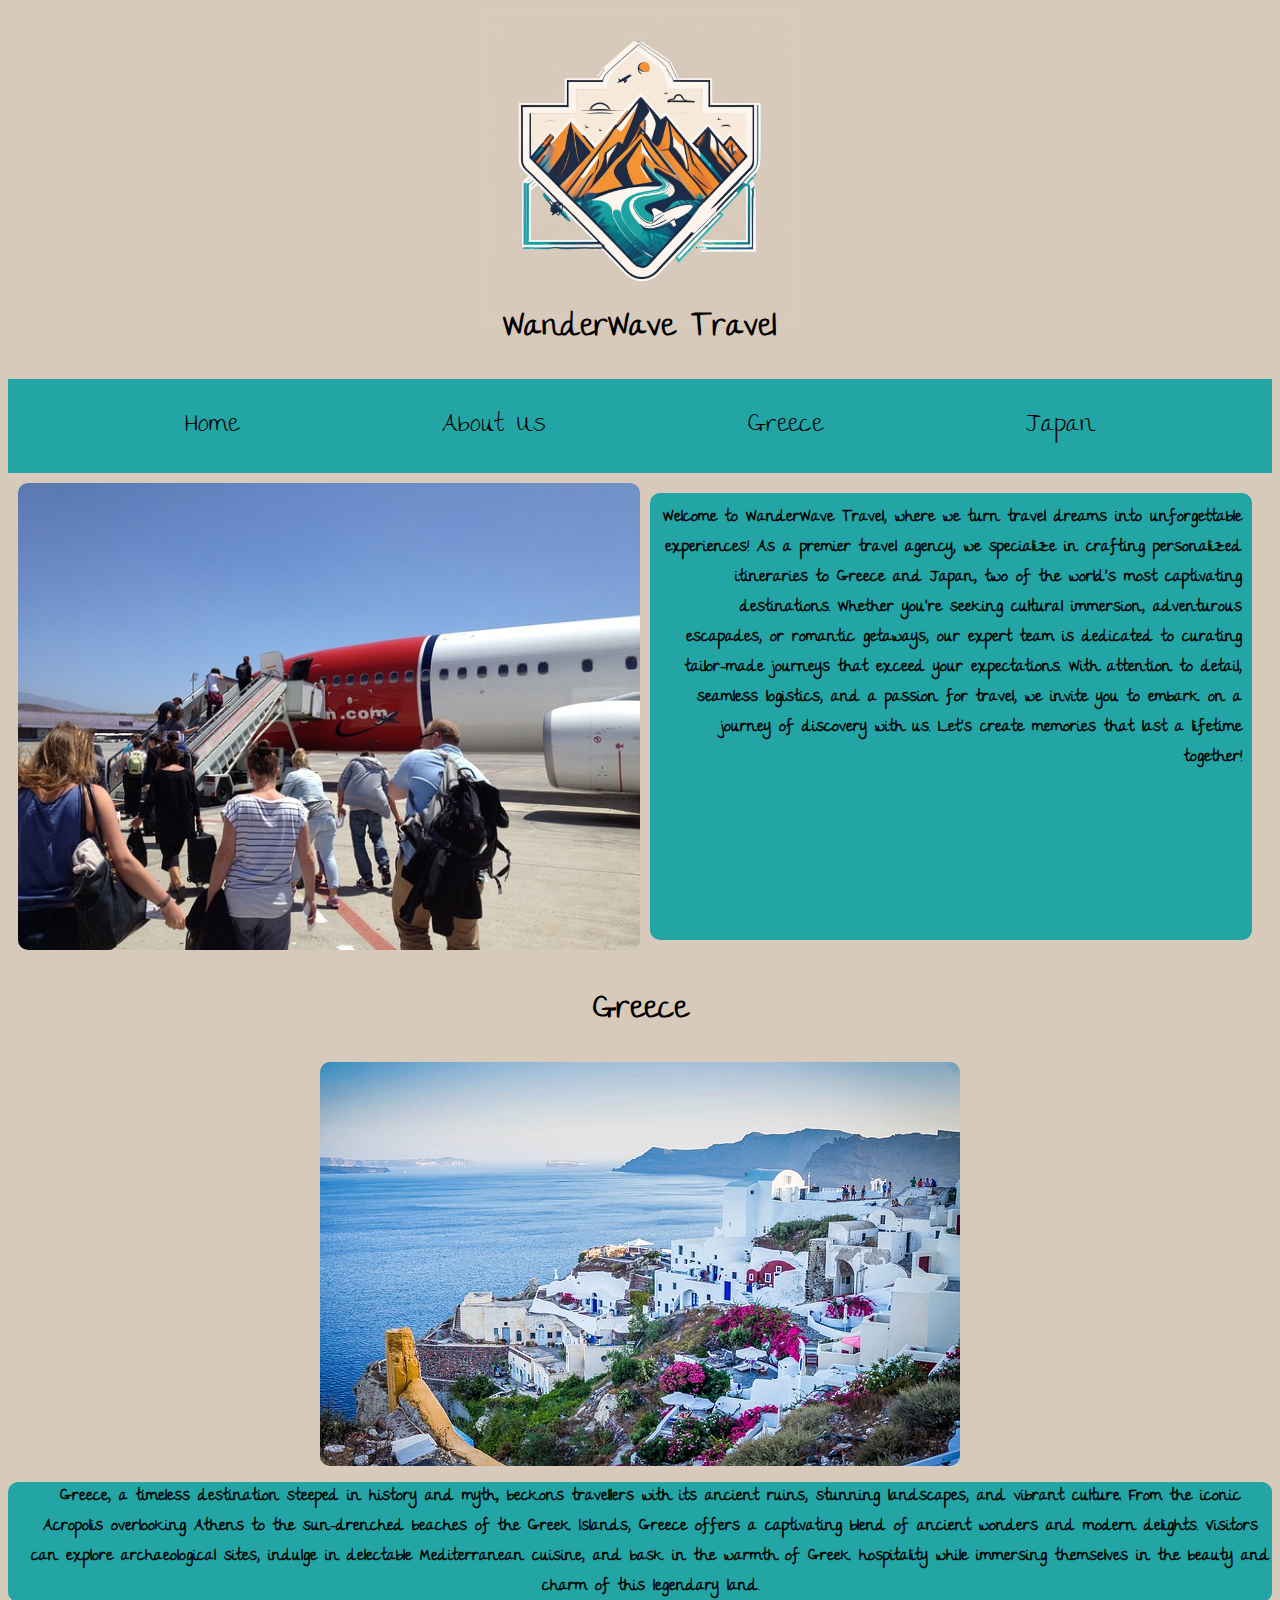
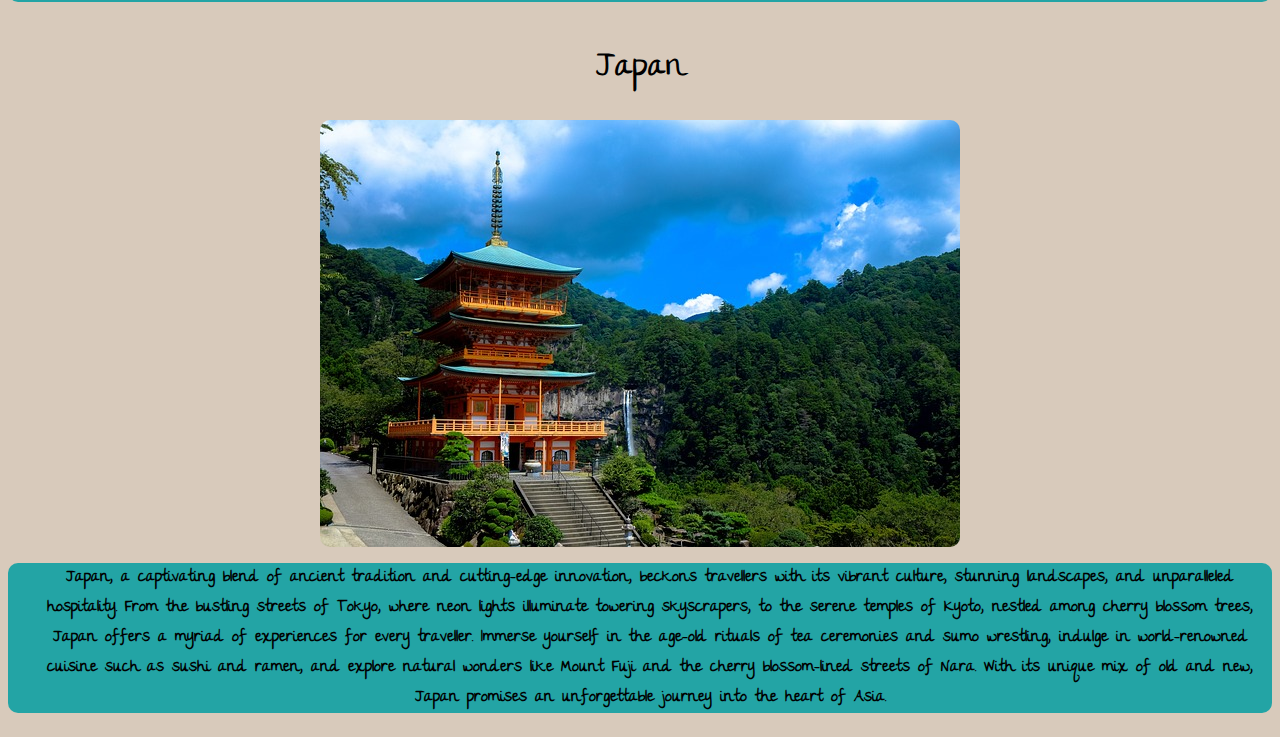
<file: index.html>
<!DOCTYPE html>
<html lang="en">
<head>
    <meta charset="UTF-8">
    <meta name="viewport" content="width=device-width, initial-scale=1.0">
    <link rel="stylesheet" href="style.css">
    <link rel="preconnect" href="https://fonts.googleapis.com">
    <link rel="preconnect" href="https://fonts.gstatic.com" crossorigin>
    <link href="https://fonts.googleapis.com/css2?family=The+Girl+Next+Door&display=swap" rel="stylesheet">
    <title>WanderWave Travel Agency</title>
</head>
<body>
    
    <div class="header">
        <h1 class="companyname">WanderWave Travel</h1>
        <img src="WanderWave Logo.png" alt="Company Logo" class="companylogo">
    </div>

    <div class="topnavbar">
        <nav>  
            <ul class="navbar">  
                <li><a href="index.html" class="mainnavbar">Home</a></li>
                <li class="dropdown">
                    <a href="aboutus.html" class="mainnavbar">About Us</a>
                    <div class="dropdown-content">  
                        <a href="aboutus.html#aums">Mission Statement</a>  
                        <a href="aboutus.html#auch">Company History</a>  
                        <a href="aboutus.html#auaaa">Accreditations and Awards</a>
                    </div> 
                </li>    
                <li class="dropdown"> 
                    <a href="greece.html" class="mainnavbar">Greece</a> 
                    <div class="dropdown-content">  
                        <a href="greece.html#gdo">Destination Overview</a>  
                        <a href="greece.html#gtg">Travel Guide</a>  
                        <a href="greece.html#gi">Itineraries</a>
                        <a href="greece.html#gttaa">Travel Tips and Advice</a>
                        <a href="greece.html#gcr">Customer Reviews</a>
                        <a href="greecepg.html">Photo Gallery</a>  
                    </div> 
                 </li>  
            
                <li class="dropdown"> 
                    <a href="japan.html" class="mainnavbar">Japan</a> 
                    <div class="dropdown-content">  
                        <a href="japan.html#jdo">Destination Overview</a>  
                        <a href="japan.html#jtg">Travel Guide</a>  
                        <a href="japan.html#ji">Itineraries</a>
                        <a href="japan.html#jttaa">Travel Tips and Advice</a>
                        <a href="japan.html#jcr">Customer Reviews</a>
                        <a href="japanpg.html">Photo Gallery</a>  
                    </div>  
                </li>  
                
            
            </ul> 
            
        </nav> 
    </div>

    <div class="homepageintro">
        <img src="travelplane.jpg" alt="Travel by plane" class="travelplane">
        <p class="hpip">Welcome to WanderWave Travel, where we turn travel dreams into unforgettable experiences! As a premier travel agency, we specialize in crafting personalized itineraries to Greece and Japan, two of the world's most captivating destinations. Whether you're seeking cultural immersion, adventurous escapades, or romantic getaways, our expert team is dedicated to curating tailor-made journeys that exceed your expectations. With attention to detail, seamless logistics, and a passion for travel, we invite you to embark on a journey of discovery with us. Let's create memories that last a lifetime together!</p>
    </div>

    <h1 class="hpgtitle">Greece</h1>

    <div class="hpgreeceintro">
        <img src="greece14.jpg" alt="Greek Villas" class="hpgimage">
        <p class="hpgip">Greece, a timeless destination steeped in history and myth, beckons travellers with its ancient ruins, stunning landscapes, and vibrant culture. From the iconic Acropolis overlooking Athens to the sun-drenched beaches of the Greek Islands, Greece offers a captivating blend of ancient wonders and modern delights. Visitors can explore archaeological sites, indulge in delectable Mediterranean cuisine, and bask in the warmth of Greek hospitality while immersing themselves in the beauty and charm of this legendary land. </p>
    </div>

    <h1 class="hpjtitle">Japan</h1>

    <div class="hpjapanintro">
        <img src="japan14.jpg" alt="Japan Building" class="hpjimage">
        <p class="hpjip">Japan, a captivating blend of ancient tradition and cutting-edge innovation, beckons travellers with its vibrant culture, stunning landscapes, and unparalleled hospitality. From the bustling streets of Tokyo, where neon lights illuminate towering skyscrapers, to the serene temples of Kyoto, nestled among cherry blossom trees, Japan offers a myriad of experiences for every traveller. Immerse yourself in the age-old rituals of tea ceremonies and sumo wrestling, indulge in world-renowned cuisine such as sushi and ramen, and explore natural wonders like Mount Fuji and the cherry blossom-lined streets of Nara. With its unique mix of old and new, Japan promises an unforgettable journey into the heart of Asia. </p>
    </div>
</body>
</html>
</file>
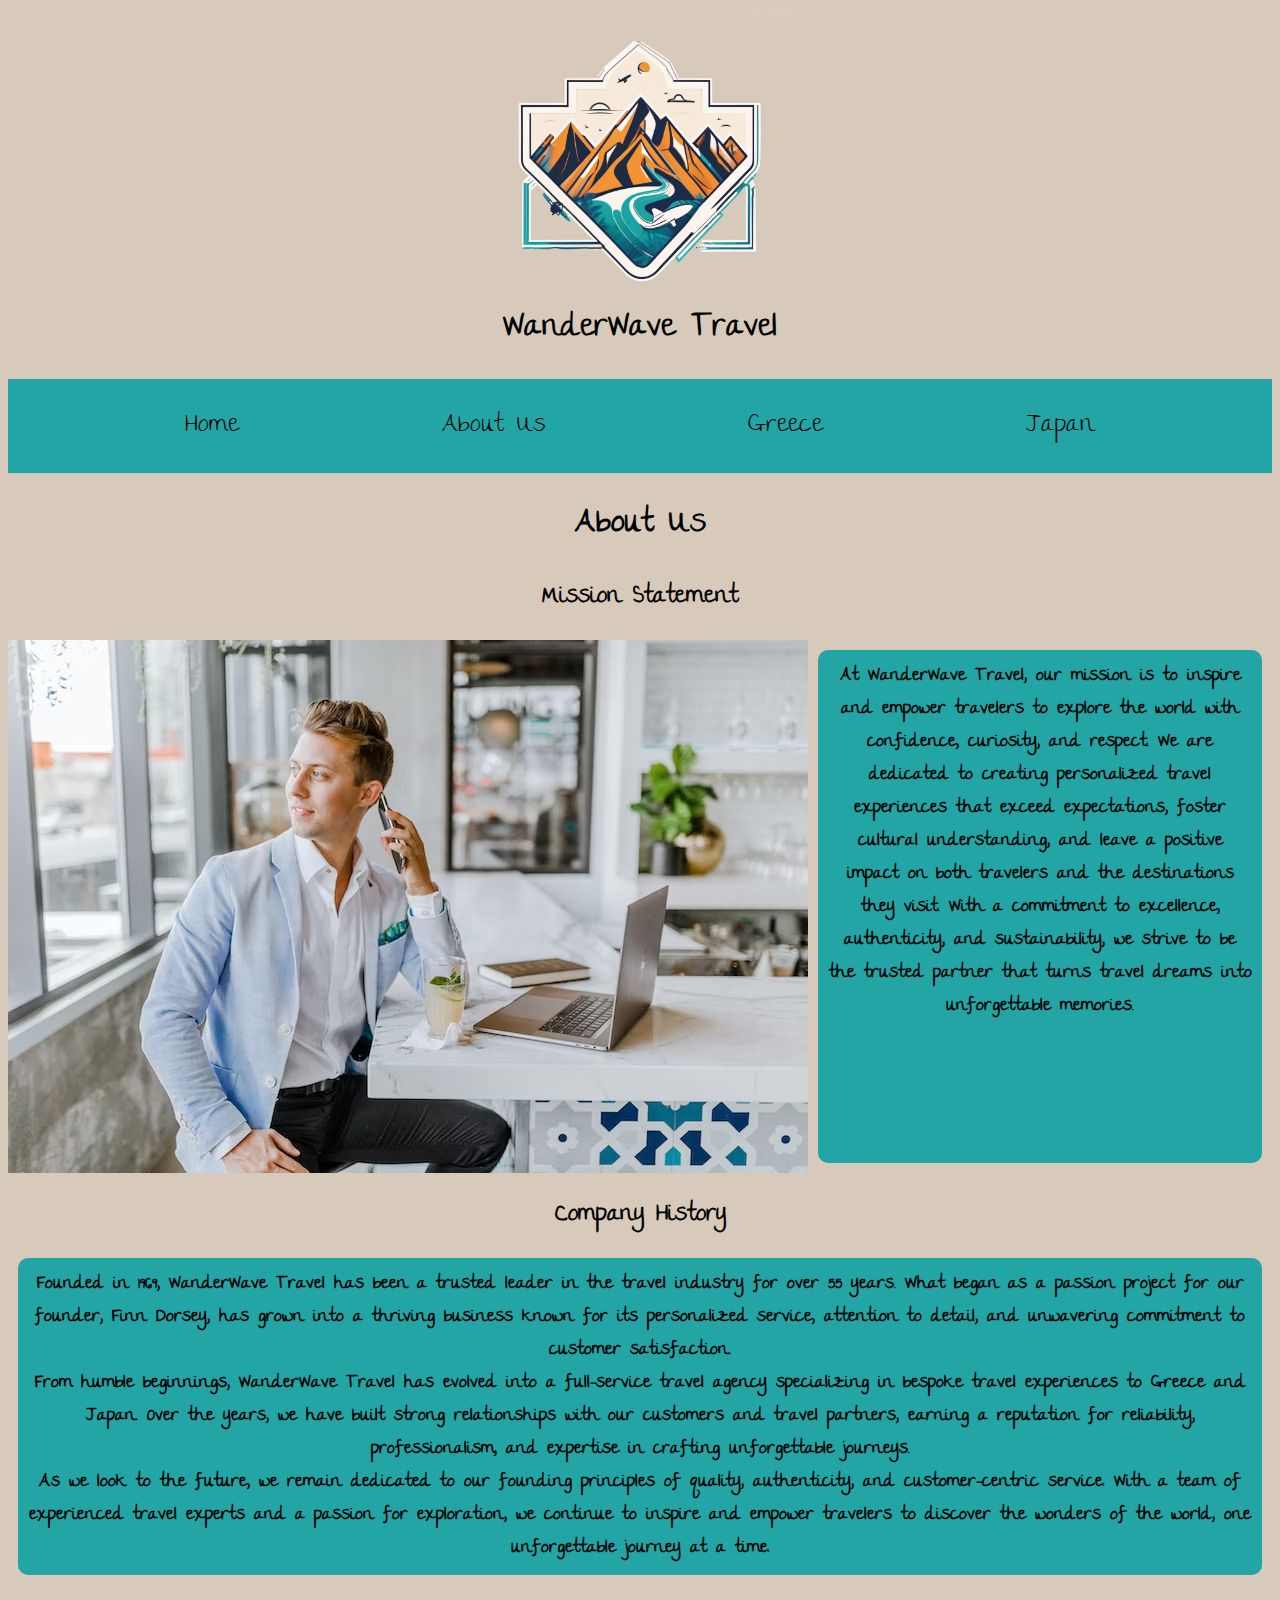
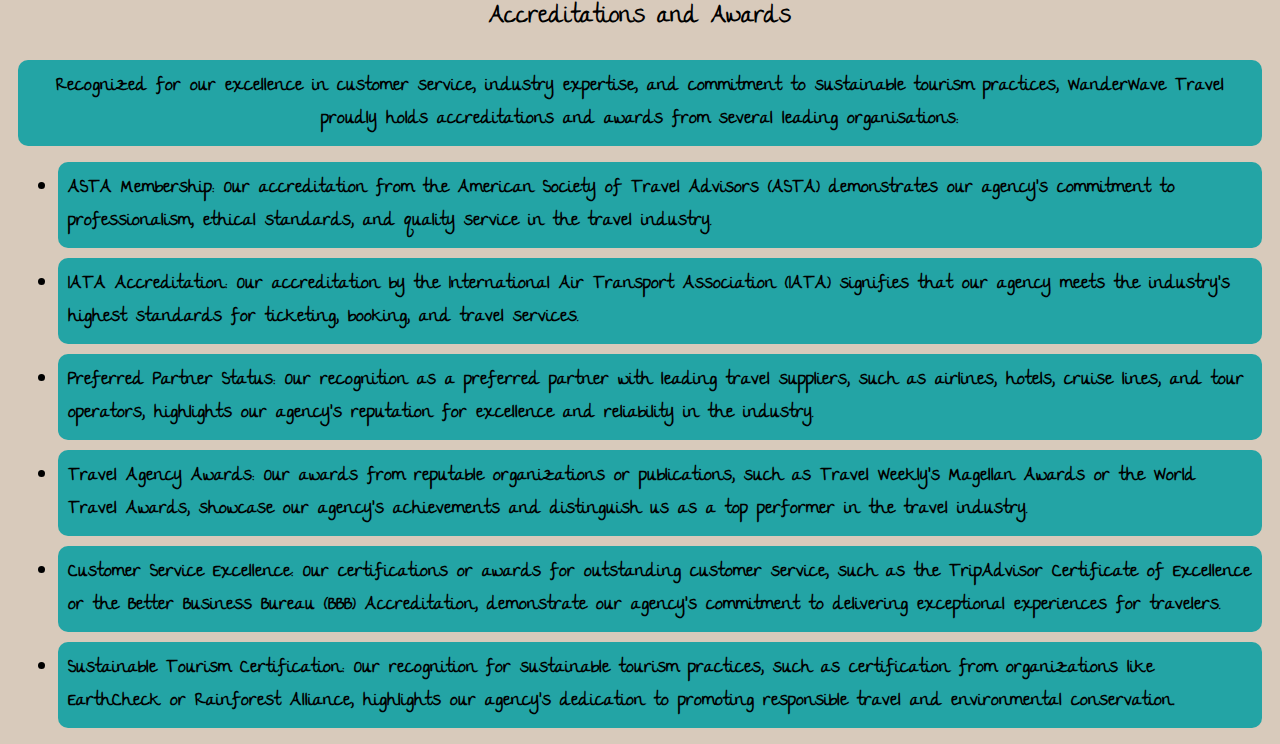
<file: aboutus.html>
<!DOCTYPE html>
<html lang="en">
<head>
    <meta charset="UTF-8">
    <meta name="viewport" content="width=device-width, initial-scale=1.0">
    <link rel="stylesheet" href="style.css">
    <link rel="preconnect" href="https://fonts.googleapis.com">
    <link rel="preconnect" href="https://fonts.gstatic.com" crossorigin>
    <link href="https://fonts.googleapis.com/css2?family=The+Girl+Next+Door&display=swap" rel="stylesheet">
    <title>WanderWave Travel Agency - About Us</title>
</head>
<body>
    
    <div class="header">
        <h1 class="companyname">WanderWave Travel</h1>
        <img src="WanderWave Logo.png" alt="Company Logo" class="companylogo">
    </div>

    <div class="topnavbar">
        <nav>  
            <ul class="navbar">  
                <li><a href="index.html" class="mainnavbar">Home</a></li>
                <li class="dropdown">
                    <a href="aboutus.html" class="mainnavbar">About Us</a>
                    <div class="dropdown-content">  
                        <a href="aboutus.html#aums">Mission Statement</a>  
                        <a href="aboutus.html#auch">Company History</a>  
                        <a href="aboutus.html#auaaa">Accreditations and Awards</a>
                    </div> 
                </li>    
                <li class="dropdown"> 
                    <a href="greece.html" class="mainnavbar">Greece</a> 
                    <div class="dropdown-content">  
                        <a href="greece.html#gdo">Destination Overview</a>  
                        <a href="greece.html#gtg">Travel Guide</a>  
                        <a href="greece.html#gi">Itineraries</a>
                        <a href="greece.html#gttaa">Travel Tips and Advice</a>
                        <a href="greece.html#gcr">Customer Reviews</a>
                        <a href="greecepg.html">Photo Gallery</a>  
                    </div> 
                 </li>  
            
                <li class="dropdown"> 
                    <a href="japan.html" class="mainnavbar">Japan</a> 
                    <div class="dropdown-content">  
                        <a href="japan.html#jdo">Destination Overview</a>  
                        <a href="japan.html#jtg">Travel Guide</a>  
                        <a href="japan.html#ji">Itineraries</a>
                        <a href="japan.html#jttaa">Travel Tips and Advice</a>
                        <a href="japan.html#jcr">Customer Reviews</a>
                        <a href="japanpg.html">Photo Gallery</a>  
                    </div>  
                </li>  
                
            
            </ul> 
            
        </nav> 
    </div>

    <h1> About Us</h1>
    
    <h2 id="aums">Mission Statement</h2>

    <div class="missionstatement">
        <img src="travel_agency.jpeg" alt="Travel Agent" class="travelagent">
        <p class="mstext">At WanderWave Travel, our mission is to inspire and empower travelers to explore the world with confidence, curiosity, and respect. We are dedicated to creating personalized travel experiences that exceed expectations, foster cultural understanding, and leave a positive impact on both travelers and the destinations they visit. With a commitment to excellence, authenticity, and sustainability, we strive to be the trusted partner that turns travel dreams into unforgettable memories.</p>
    </div>

    <h2 id="auch">Company History</h2>

    <p class="chtext">Founded in 1969, WanderWave Travel has been a trusted leader in the travel industry for over 55 years. What began as a passion project for our founder, Finn Dorsey, has grown into a thriving business known for its personalized service, attention to detail, and unwavering commitment to customer satisfaction.<br>From humble beginnings, WanderWave Travel has evolved into a full-service travel agency specializing in bespoke travel experiences to Greece and Japan. Over the years, we have built strong relationships with our customers and travel partners, earning a reputation for reliability, professionalism, and expertise in crafting unforgettable journeys.<br>As we look to the future, we remain dedicated to our founding principles of quality, authenticity, and customer-centric service. With a team of experienced travel experts and a passion for exploration, we continue to inspire and empower travelers to discover the wonders of the world, one unforgettable journey at a time.</p>

    <h2 id="auaaa">Accreditations and Awards</h2>

    <p class="aaai">Recognized for our excellence in customer service, industry expertise, and commitment to sustainable tourism practices, WanderWave Travel proudly holds accreditations and awards from several leading organisations:</p>

    <ul class="aaalist">
        <li class="aaalist2">ASTA Membership: Our accreditation from the American Society of Travel Advisors (ASTA) demonstrates our agency's commitment to professionalism, ethical standards, and quality service in the travel industry.</li>
        <li class="aaalist2">IATA Accreditation: Our accreditation by the International Air Transport Association (IATA) signifies that our agency meets the industry's highest standards for ticketing, booking, and travel services.</li>
        <li class="aaalist2">Preferred Partner Status: Our recognition as a preferred partner with leading travel suppliers, such as airlines, hotels, cruise lines, and tour operators, highlights our agency's reputation for excellence and reliability in the industry.</li>
        <li class="aaalist2">Travel Agency Awards: Our awards from reputable organizations or publications, such as Travel Weekly's Magellan Awards or the World Travel Awards, showcase our agency's achievements and distinguish us as a top performer in the travel industry.</li>
        <li class="aaalist2">Customer Service Excellence: Our certifications or awards for outstanding customer service, such as the TripAdvisor Certificate of Excellence or the Better Business Bureau (BBB) Accreditation, demonstrate our agency's commitment to delivering exceptional experiences for travelers.</li>
        <li class="aaalist2">Sustainable Tourism Certification: Our recognition for sustainable tourism practices, such as certification from organizations like EarthCheck or Rainforest Alliance, highlights our agency's dedication to promoting responsible travel and environmental conservation.</li>
    </ul>

</body>
</html>
</file>
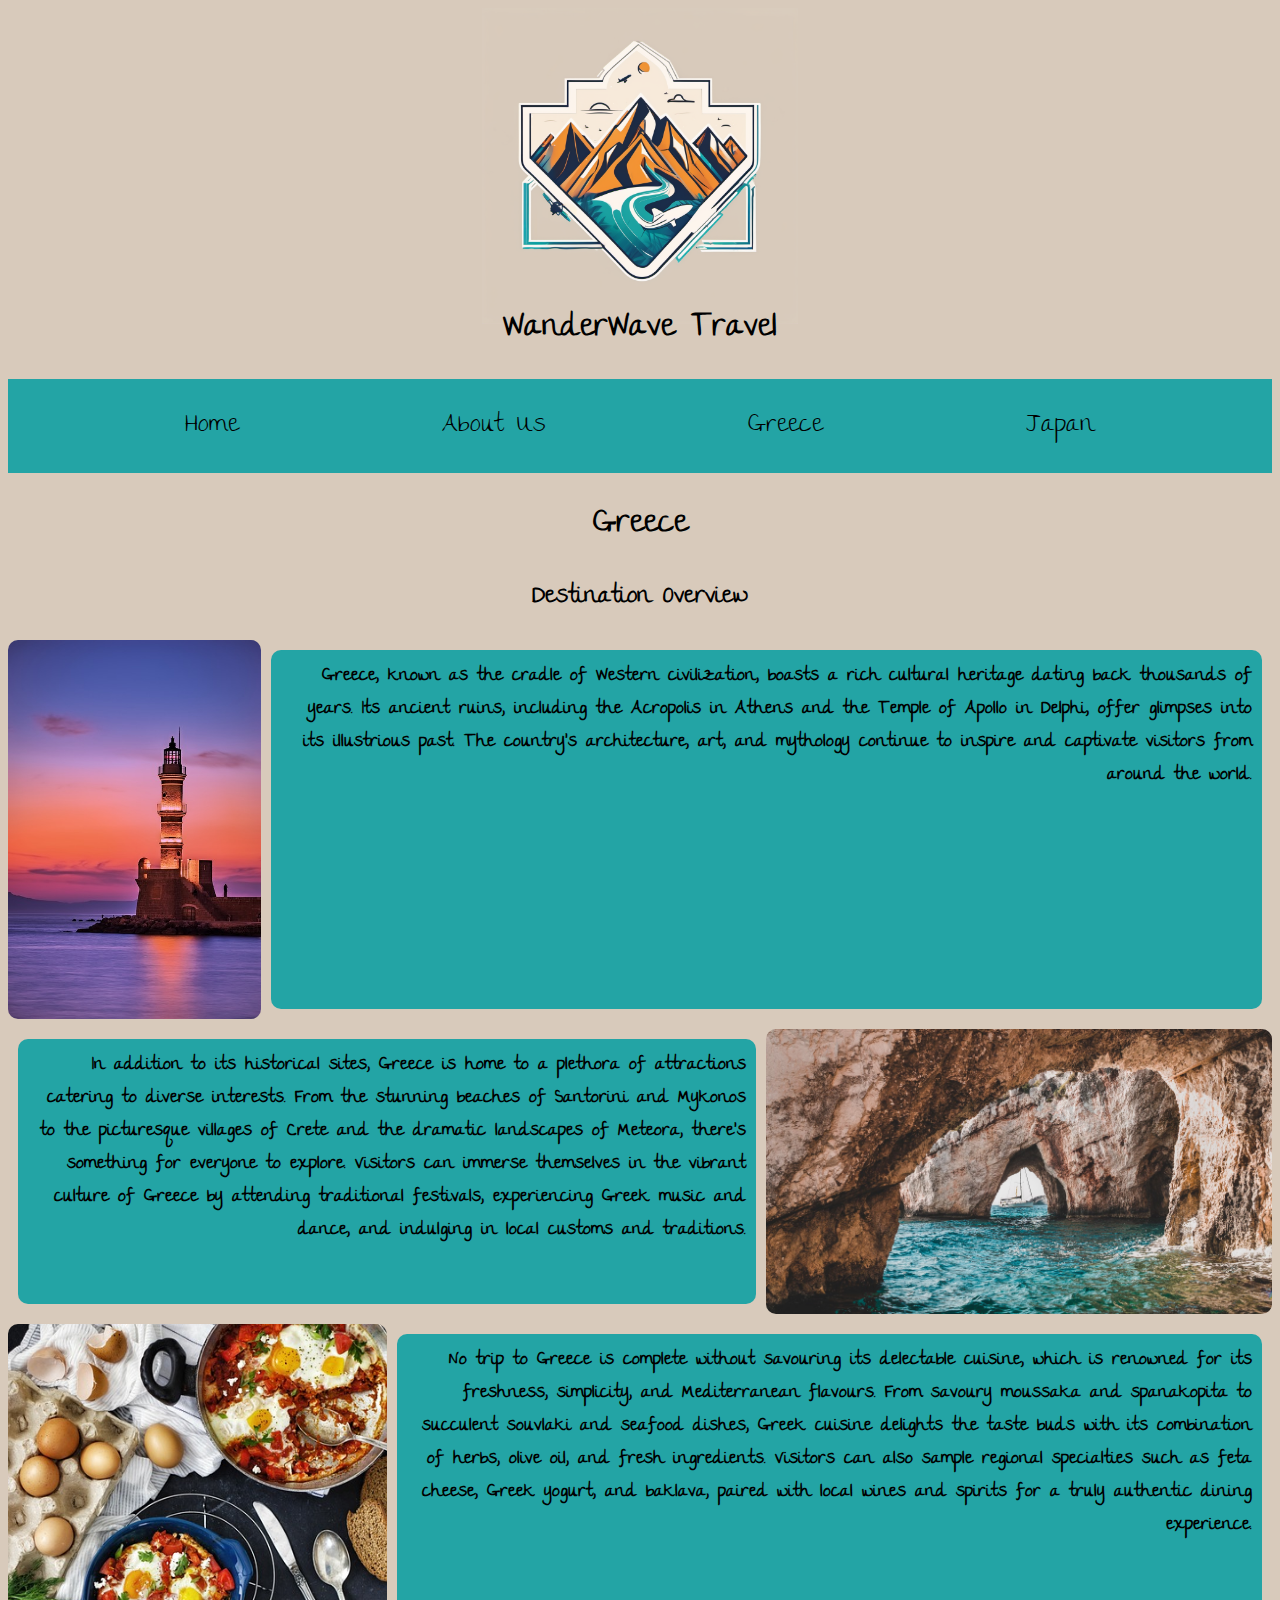
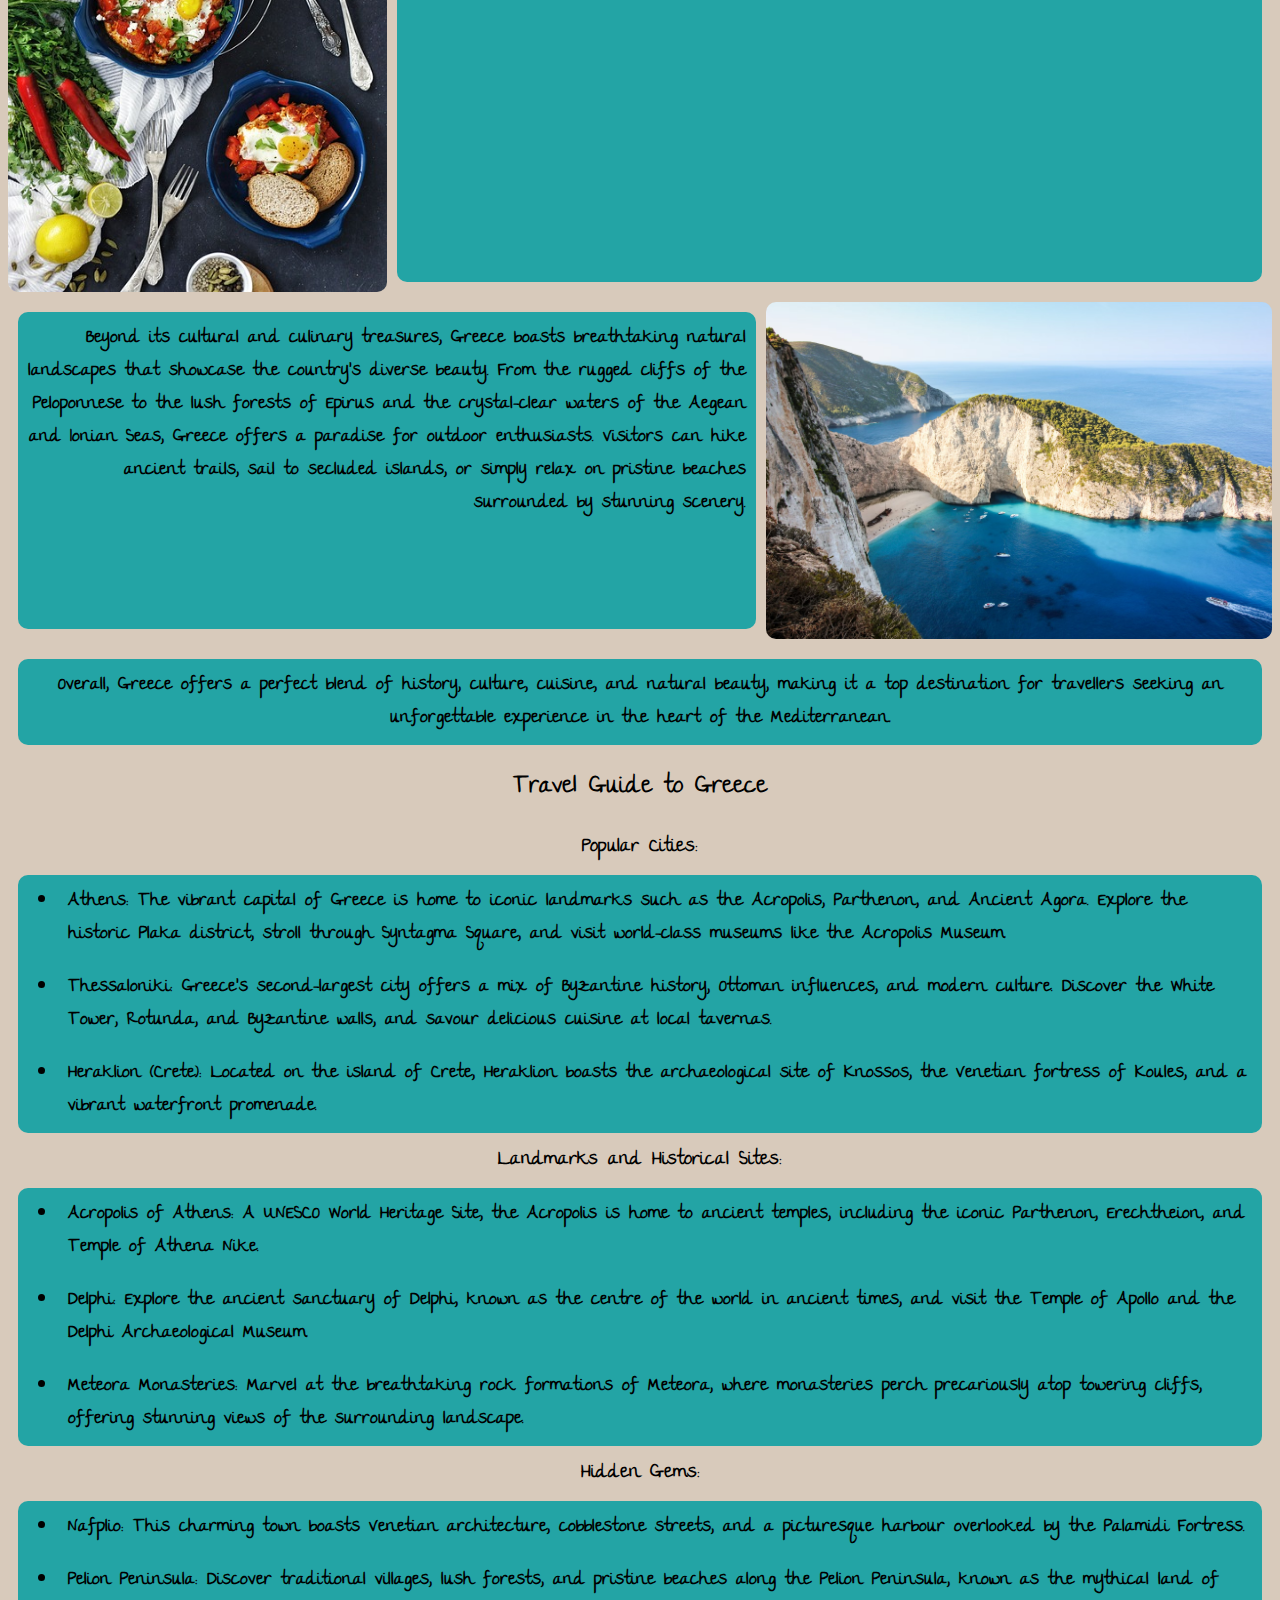
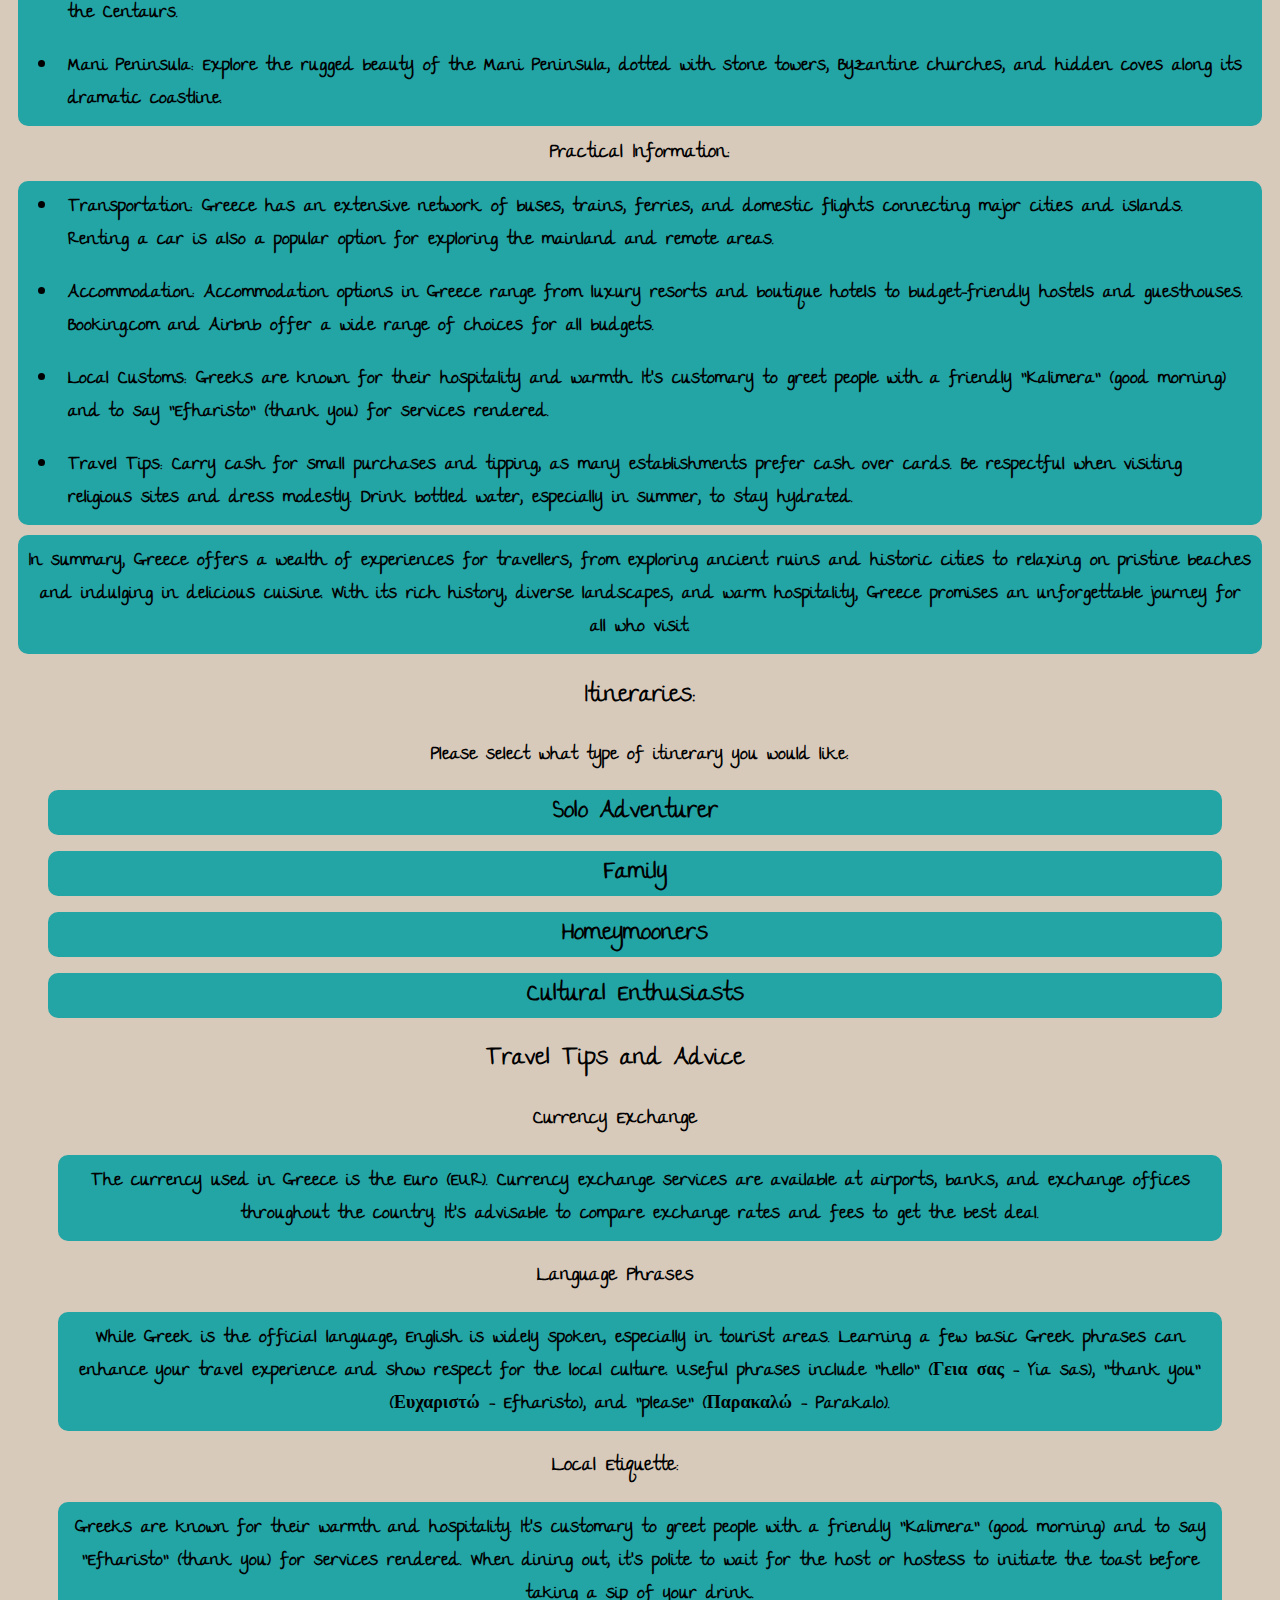
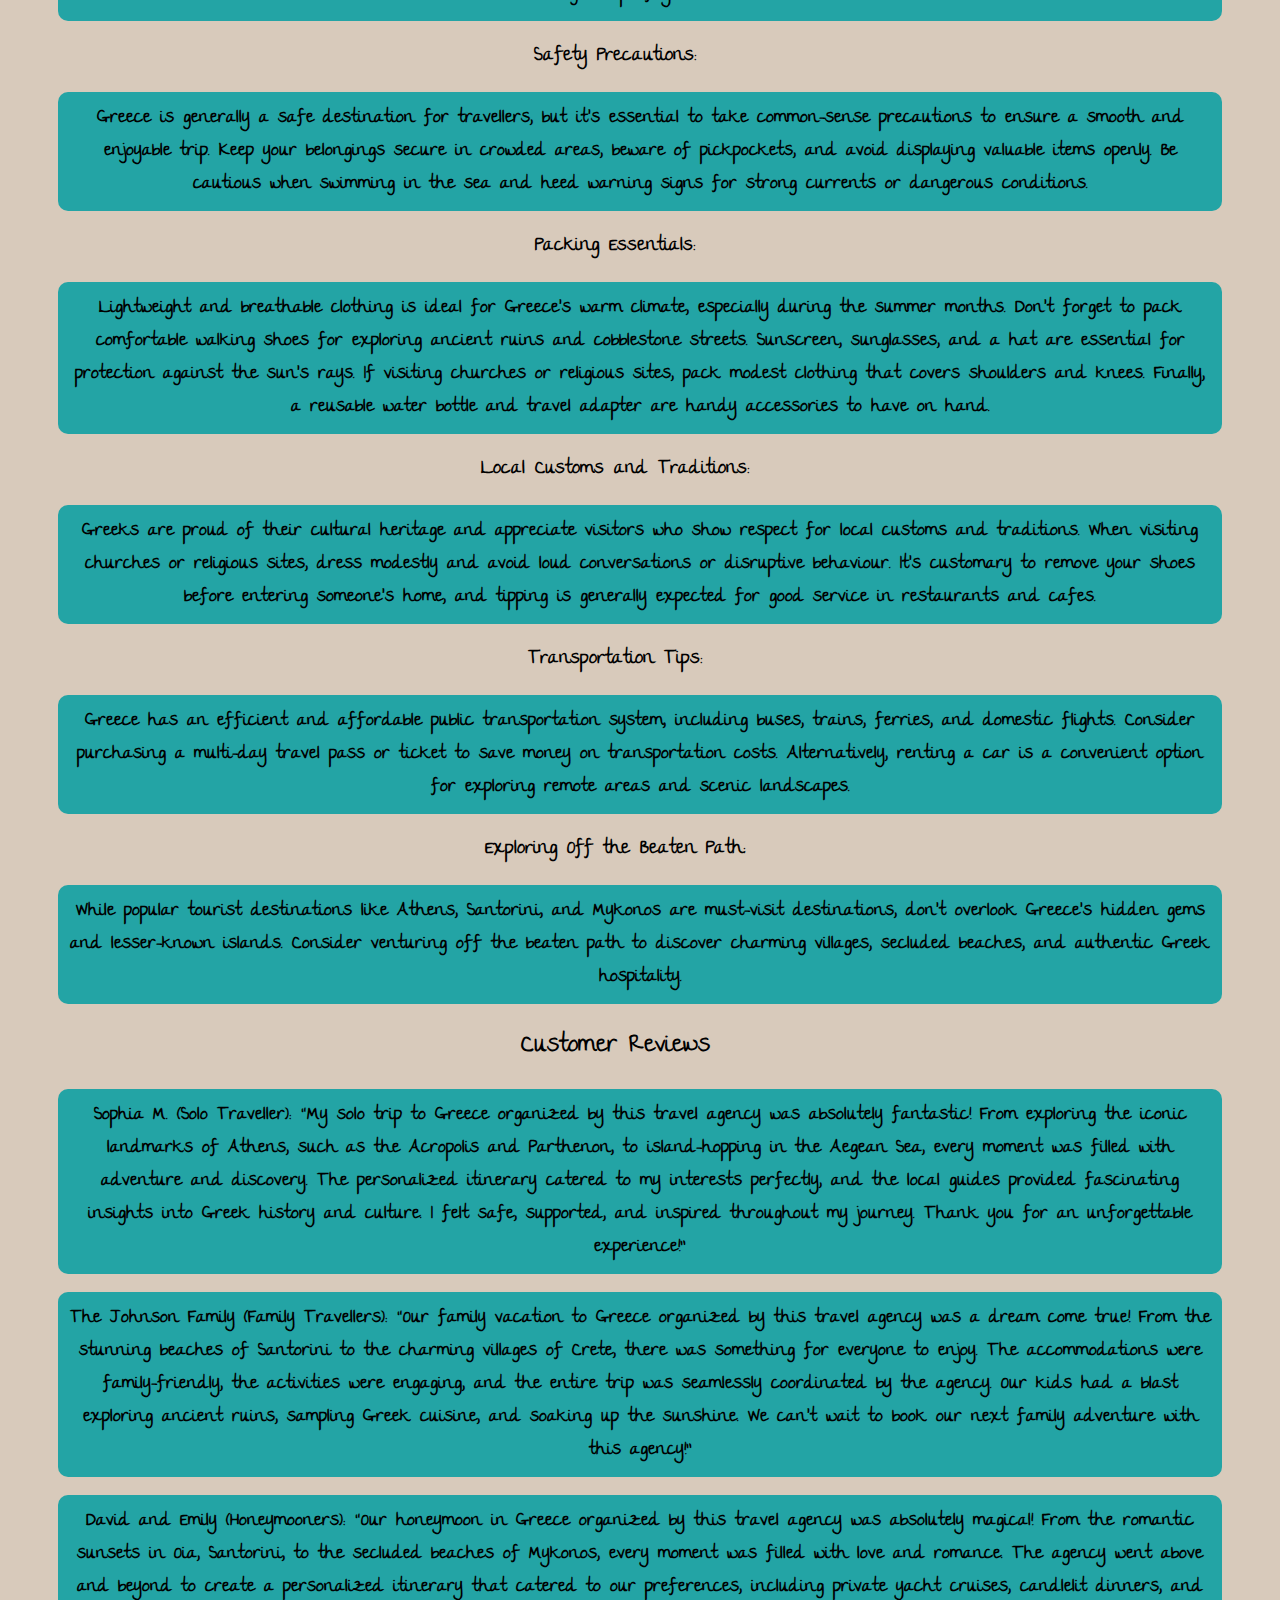
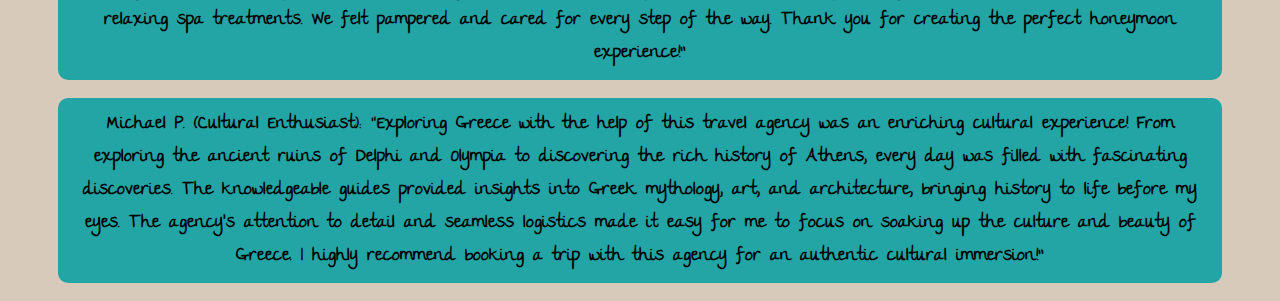
<file: greece.html>
<!DOCTYPE html>
<html lang="en">
<head>
    <meta charset="UTF-8">
    <meta name="viewport" content="width=device-width, initial-scale=1.0">
    <link rel="stylesheet" href="style.css">
    <link rel="preconnect" href="https://fonts.googleapis.com">
    <link rel="preconnect" href="https://fonts.gstatic.com" crossorigin>
    <link href="https://fonts.googleapis.com/css2?family=The+Girl+Next+Door&display=swap" rel="stylesheet">
    <title>WanderWave Travel Agency - Greece</title>
</head>
<body>
    
    <div class="header">
        <h1 class="companyname">WanderWave Travel</h1>
        <img src="WanderWave Logo.png" alt="Company Logo" class="companylogo">
    </div>

    <div class="topnavbar">
        <nav>  
            <ul class="navbar">  
                <li><a href="index.html" class="mainnavbar">Home</a></li>
                <li class="dropdown">
                    <a href="aboutus.html" class="mainnavbar">About Us</a>
                    <div class="dropdown-content">  
                        <a href="aboutus.html#aums">Mission Statement</a>  
                        <a href="aboutus.html#auch">Company History</a>  
                        <a href="aboutus.html#auaaa">Accreditations and Awards</a>
                    </div> 
                </li>    
                <li class="dropdown"> 
                    <a href="greece.html" class="mainnavbar">Greece</a> 
                    <div class="dropdown-content">  
                        <a href="greece.html#gdo">Destination Overview</a>  
                        <a href="greece.html#gtg">Travel Guide</a>  
                        <a href="greece.html#gi">Itineraries</a>
                        <a href="greece.html#gttaa">Travel Tips and Advice</a>
                        <a href="greece.html#gcr">Customer Reviews</a>
                        <a href="greecepg.html">Photo Gallery</a>  
                    </div> 
                 </li>  
            
                <li class="dropdown"> 
                    <a href="japan.html" class="mainnavbar">Japan</a> 
                    <div class="dropdown-content">  
                        <a href="japan.html#jdo">Destination Overview</a>  
                        <a href="japan.html#jtg">Travel Guide</a>  
                        <a href="japan.html#ji">Itineraries</a>
                        <a href="japan.html#jttaa">Travel Tips and Advice</a>
                        <a href="japan.html#jcr">Customer Reviews</a>
                        <a href="japanpg.html">Photo Gallery</a>  
                    </div>  
                </li>  
                
            
            </ul> 
            
        </nav> 
    </div>

    <h1>Greece</h1>

    <h2 id="gdo">Destination Overview</h2>

    <div class="greecedo1">
        <img src="greece12.jpg" alt="Lighthouse" class="gdoimage1">
        <p class="gdotext1">Greece, known as the cradle of Western civilization, boasts a rich cultural heritage dating back thousands of years. Its ancient ruins, including the Acropolis in Athens and the Temple of Apollo in Delphi, offer glimpses into its illustrious past. The country's architecture, art, and mythology continue to inspire and captivate visitors from around the world.</p>
    </div>

    <div class="greecedo2">
        <img src="greece_5.jpeg" alt="Greek Cove" class="gdoimage2">
        <p class="gdotext2">In addition to its historical sites, Greece is home to a plethora of attractions catering to diverse interests. From the stunning beaches of Santorini and Mykonos to the picturesque villages of Crete and the dramatic landscapes of Meteora, there's something for everyone to explore. Visitors can immerse themselves in the vibrant culture of Greece by attending traditional festivals, experiencing Greek music and dance, and indulging in local customs and traditions.</p>
    </div>
    
    <div class="greecedo3">
        <img src="greece8.jpg" alt="Example of Greek cuisine" class="gdoimage3">
        <p class="gdotext3">No trip to Greece is complete without savouring its delectable cuisine, which is renowned for its freshness, simplicity, and Mediterranean flavours. From savoury moussaka and spanakopita to succulent souvlaki and seafood dishes, Greek cuisine delights the taste buds with its combination of herbs, olive oil, and fresh ingredients. Visitors can also sample regional specialties such as feta cheese, Greek yogurt, and baklava, paired with local wines and spirits for a truly authentic dining experience.</p>
    </div>

    <div class="greecedo4">
        <img src="greece_4.jpeg" alt="Greek coastline" class="gdoimage4">
        <p class="gdotext4">Beyond its cultural and culinary treasures, Greece boasts breathtaking natural landscapes that showcase the country's diverse beauty. From the rugged cliffs of the Peloponnese to the lush forests of Epirus and the crystal-clear waters of the Aegean and Ionian Seas, Greece offers a paradise for outdoor enthusiasts. Visitors can hike ancient trails, sail to secluded islands, or simply relax on pristine beaches surrounded by stunning scenery.</p>
    </div>
    
    <p class="gdotext5">Overall, Greece offers a perfect blend of history, culture, cuisine, and natural beauty, making it a top destination for travellers seeking an unforgettable experience in the heart of the Mediterranean.</p>

    <h2 id="gtg">Travel Guide to Greece</h2>

    <h3> Popular Cities:</h3>

    <ul class="greecetgpc">
        <li>Athens: The vibrant capital of Greece is home to iconic landmarks such as the Acropolis, Parthenon, and Ancient Agora. Explore the historic Plaka district, stroll through Syntagma Square, and visit world-class museums like the Acropolis Museum.</li>
        <li>Thessaloniki: Greece's second-largest city offers a mix of Byzantine history, Ottoman influences, and modern culture. Discover the White Tower, Rotunda, and Byzantine walls, and savour delicious cuisine at local tavernas.</li>
        <li>Heraklion (Crete): Located on the island of Crete, Heraklion boasts the archaeological site of Knossos, the Venetian fortress of Koules, and a vibrant waterfront promenade.</li>
    </ul>

    <h3>Landmarks and Historical Sites:</h3>

    <ul class="greecetglhs">
        <li>Acropolis of Athens: A UNESCO World Heritage Site, the Acropolis is home to ancient temples, including the iconic Parthenon, Erechtheion, and Temple of Athena Nike.</li>
        <li>Delphi: Explore the ancient sanctuary of Delphi, known as the centre of the world in ancient times, and visit the Temple of Apollo and the Delphi Archaeological Museum.</li>
        <li>Meteora Monasteries: Marvel at the breathtaking rock formations of Meteora, where monasteries perch precariously atop towering cliffs, offering stunning views of the surrounding landscape.</li>
    </ul>

    <h3>Hidden Gems:</h3>

    <ul class="greecetghg">
        <li>Nafplio: This charming town boasts Venetian architecture, cobblestone streets, and a picturesque harbour overlooked by the Palamidi Fortress.</li>
        <li>Pelion Peninsula: Discover traditional villages, lush forests, and pristine beaches along the Pelion Peninsula, known as the mythical land of the Centaurs.</li>
        <li>Mani Peninsula: Explore the rugged beauty of the Mani Peninsula, dotted with stone towers, Byzantine churches, and hidden coves along its dramatic coastline.</li>
    </ul>

    <h3>Practical Information:</h3>

    <ul class="greecetgpi">
        <li>Transportation: Greece has an extensive network of buses, trains, ferries, and domestic flights connecting major cities and islands. Renting a car is also a popular option for exploring the mainland and remote areas.</li>
        <li>Accommodation: Accommodation options in Greece range from luxury resorts and boutique hotels to budget-friendly hostels and guesthouses. Booking.com and Airbnb offer a wide range of choices for all budgets.</li>
        <li>Local Customs: Greeks are known for their hospitality and warmth. It's customary to greet people with a friendly "Kalimera" (good morning) and to say "Efharisto" (thank you) for services rendered.</li>
        <li>Travel Tips: Carry cash for small purchases and tipping, as many establishments prefer cash over cards. Be respectful when visiting religious sites and dress modestly. Drink bottled water, especially in summer, to stay hydrated.</li>
    </ul>

    <p class="greecetgs">In summary, Greece offers a wealth of experiences for travellers, from exploring ancient ruins and historic cities to relaxing on pristine beaches and indulging in delicious cuisine. With its rich history, diverse landscapes, and warm hospitality, Greece promises an unforgettable journey for all who visit.</p>

    <h2 id="gi">Itineraries:</h2>

    <p class="gitineraryi">Please select what type of itinerary you would like:</p>

    <div class="gitinerarylist2">
        <ul><a href="greecesai.html" class="gitinerarylist">Solo Adventurer</a></ul>
        <ul><a href="greecefi.html" class="gitinerarylist">Family</a></ul>
        <ul><a href="greecehmi.html" class="gitinerarylist">Homeymooners</a></ul>
        <ul><a href="greececei.html" class="gitinerarylist">Cultural Enthusiasts</a></ul>
    <div>

    <h2 id="gttaa">Travel Tips and Advice</h2>

    <h3>Currency Exchange</h3>

    <p class="greecettaa">The currency used in Greece is the Euro (EUR). Currency exchange services are available at airports, banks, and exchange offices throughout the country. It's advisable to compare exchange rates and fees to get the best deal.</p>

    <h3>Language Phrases</h3>

    <p class="greecettaa">While Greek is the official language, English is widely spoken, especially in tourist areas. Learning a few basic Greek phrases can enhance your travel experience and show respect for the local culture. Useful phrases include "hello" (Γεια σας - Yia sas), "thank you" (Ευχαριστώ - Efharisto), and "please" (Παρακαλώ - Parakalo).</p>

    <h3>Local Etiquette:</h3>

    <p class="greecettaa">Greeks are known for their warmth and hospitality. It's customary to greet people with a friendly "Kalimera" (good morning) and to say "Efharisto" (thank you) for services rendered. When dining out, it's polite to wait for the host or hostess to initiate the toast before taking a sip of your drink.</p>

    <h3>Safety Precautions:</h3>

    <p class="greecettaa">Greece is generally a safe destination for travellers, but it's essential to take common-sense precautions to ensure a smooth and enjoyable trip. Keep your belongings secure in crowded areas, beware of pickpockets, and avoid displaying valuable items openly. Be cautious when swimming in the sea and heed warning signs for strong currents or dangerous conditions.</p>

    <h3>Packing Essentials:</h3>

    <p class="greecettaa">Lightweight and breathable clothing is ideal for Greece's warm climate, especially during the summer months. Don't forget to pack comfortable walking shoes for exploring ancient ruins and cobblestone streets. Sunscreen, sunglasses, and a hat are essential for protection against the sun's rays. If visiting churches or religious sites, pack modest clothing that covers shoulders and knees. Finally, a reusable water bottle and travel adapter are handy accessories to have on hand.</p>

    <h3>Local Customs and Traditions:</h3>

    <p class="greecettaa">Greeks are proud of their cultural heritage and appreciate visitors who show respect for local customs and traditions. When visiting churches or religious sites, dress modestly and avoid loud conversations or disruptive behaviour. It's customary to remove your shoes before entering someone's home, and tipping is generally expected for good service in restaurants and cafes.</p>

    <h3>Transportation Tips:</h3>

    <p class="greecettaa">Greece has an efficient and affordable public transportation system, including buses, trains, ferries, and domestic flights. Consider purchasing a multi-day travel pass or ticket to save money on transportation costs. Alternatively, renting a car is a convenient option for exploring remote areas and scenic landscapes.</p>

    <h3>Exploring Off the Beaten Path:</h3>

    <p class="greecettaa">While popular tourist destinations like Athens, Santorini, and Mykonos are must-visit destinations, don't overlook Greece's hidden gems and lesser-known islands. Consider venturing off the beaten path to discover charming villages, secluded beaches, and authentic Greek hospitality.</p>

    <h2>Customer Reviews</h2>

    <p class="greececr">Sophia M. (Solo Traveller): <q>My solo trip to Greece organized by this travel agency was absolutely fantastic! From exploring the iconic landmarks of Athens, such as the Acropolis and Parthenon, to island-hopping in the Aegean Sea, every moment was filled with adventure and discovery. The personalized itinerary catered to my interests perfectly, and the local guides provided fascinating insights into Greek history and culture. I felt safe, supported, and inspired throughout my journey. Thank you for an unforgettable experience!</q></p>

    <p class="greececr">The Johnson Family (Family Travellers): <q>Our family vacation to Greece organized by this travel agency was a dream come true! From the stunning beaches of Santorini to the charming villages of Crete, there was something for everyone to enjoy. The accommodations were family-friendly, the activities were engaging, and the entire trip was seamlessly coordinated by the agency. Our kids had a blast exploring ancient ruins, sampling Greek cuisine, and soaking up the sunshine. We can't wait to book our next family adventure with this agency!</q></p>

    <p class="greececr">David and Emily (Honeymooners): <q>Our honeymoon in Greece organized by this travel agency was absolutely magical! From the romantic sunsets in Oia, Santorini, to the secluded beaches of Mykonos, every moment was filled with love and romance. The agency went above and beyond to create a personalized itinerary that catered to our preferences, including private yacht cruises, candlelit dinners, and relaxing spa treatments. We felt pampered and cared for every step of the way. Thank you for creating the perfect honeymoon experience!</q></p>

    <p class="greececr">Michael P. (Cultural Enthusiast): <q>Exploring Greece with the help of this travel agency was an enriching cultural experience! From exploring the ancient ruins of Delphi and Olympia to discovering the rich history of Athens, every day was filled with fascinating discoveries. The knowledgeable guides provided insights into Greek mythology, art, and architecture, bringing history to life before my eyes. The agency's attention to detail and seamless logistics made it easy for me to focus on soaking up the culture and beauty of Greece. I highly recommend booking a trip with this agency for an authentic cultural immersion!</q></p>

</body>
</html>
</file>
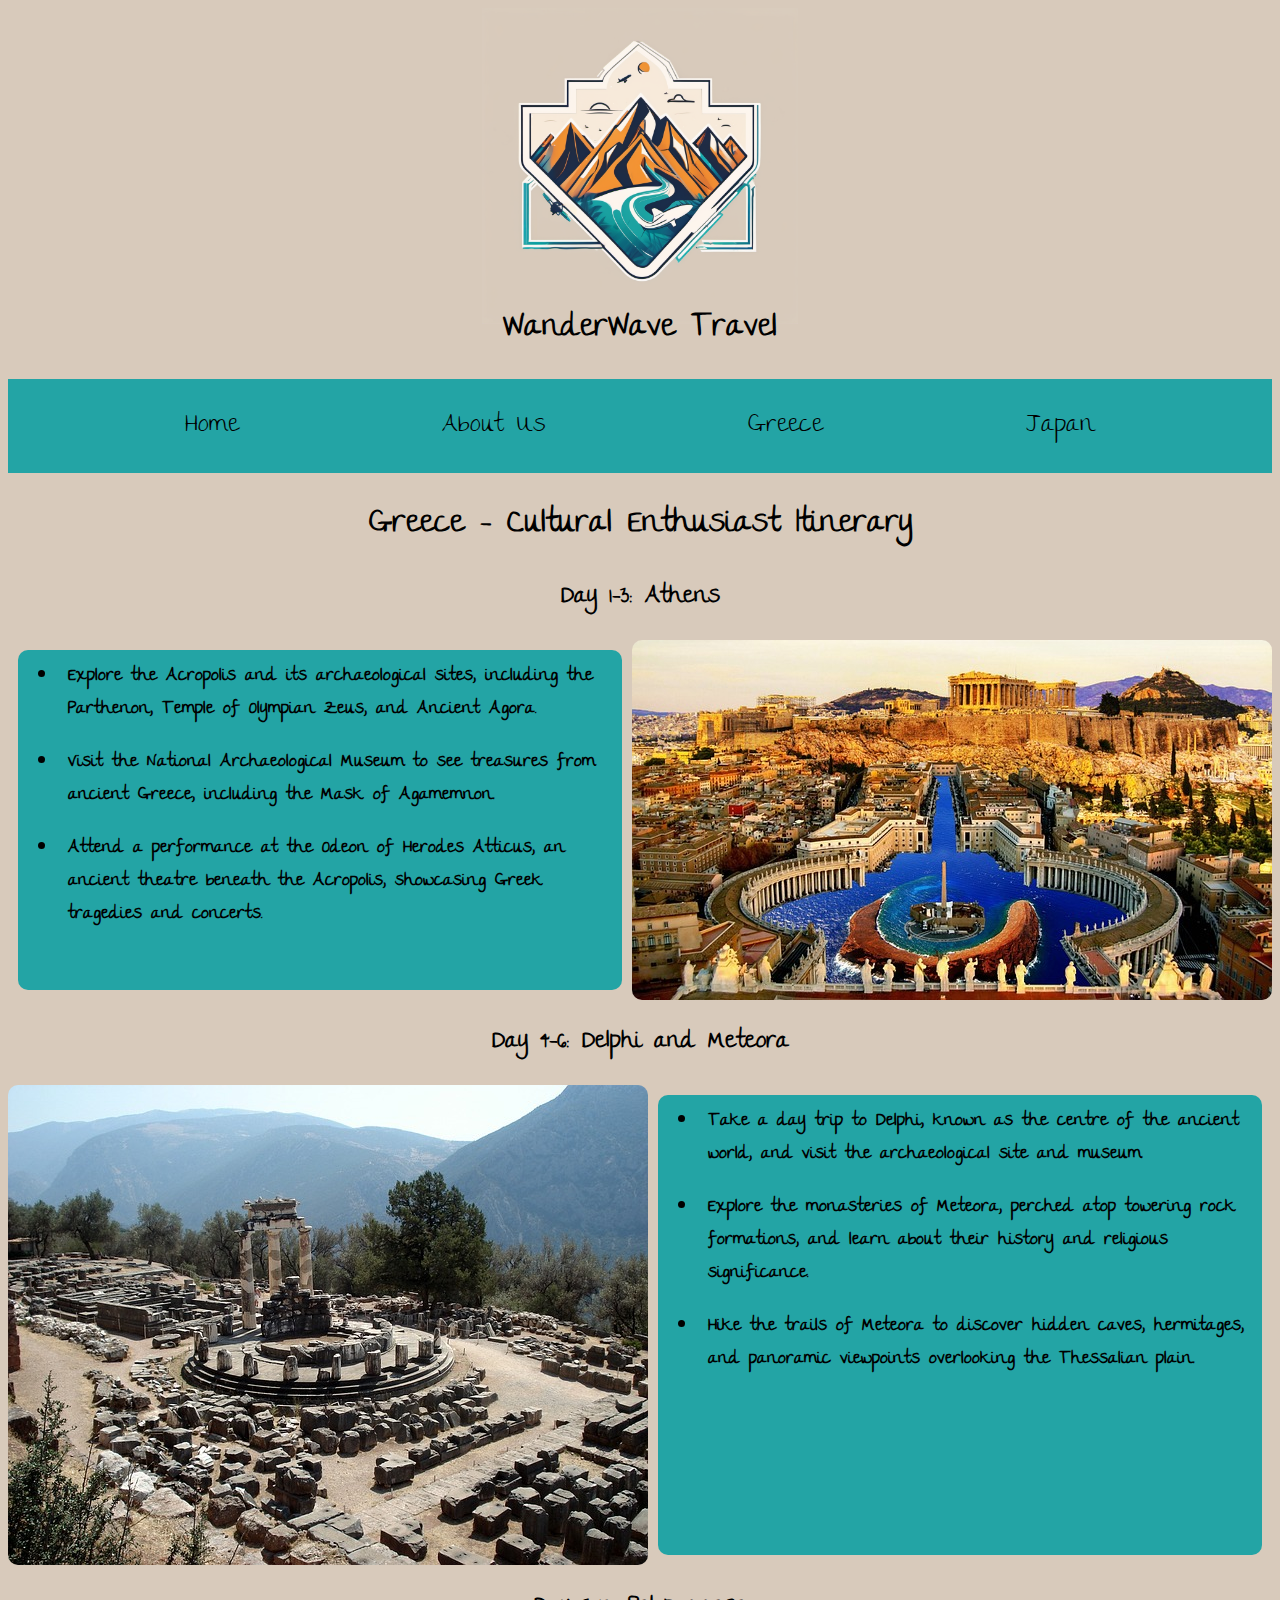
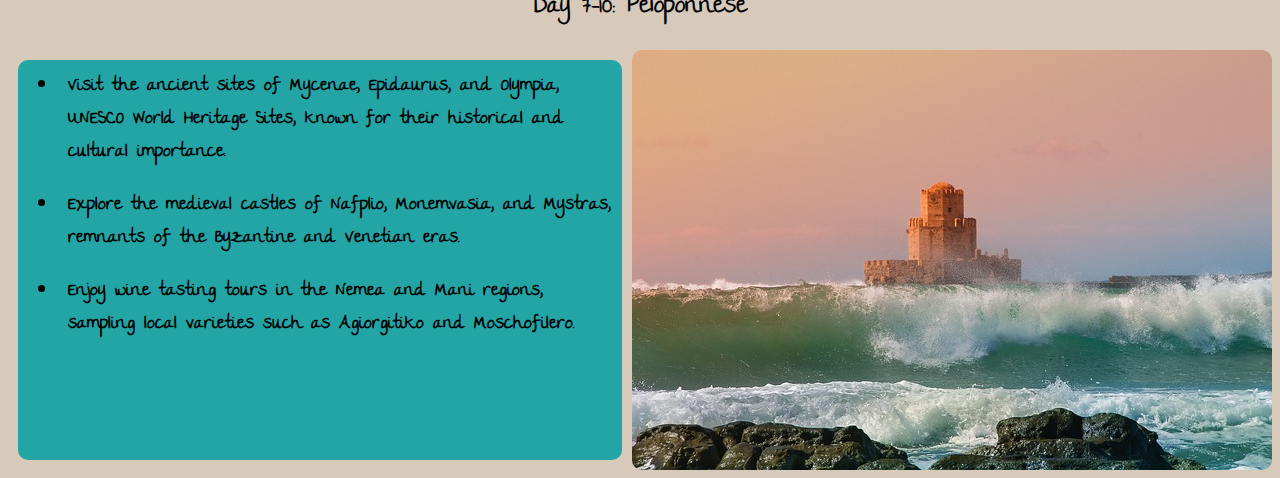
<file: greececei.html>
<!DOCTYPE html>
<html lang="en">
<head>
    <meta charset="UTF-8">
    <meta name="viewport" content="width=device-width, initial-scale=1.0">
    <link rel="stylesheet" href="style.css">
    <link rel="preconnect" href="https://fonts.googleapis.com">
    <link rel="preconnect" href="https://fonts.gstatic.com" crossorigin>
    <link href="https://fonts.googleapis.com/css2?family=The+Girl+Next+Door&display=swap" rel="stylesheet">
    <title>WanderWave Travel Agency - Greece - Cultural Enthusiasts Itinerary </title>
</head>
<body>
    
    <div class="header">
        <h1 class="companyname">WanderWave Travel</h1>
        <img src="WanderWave Logo.png" alt="Company Logo" class="companylogo">
    </div>

    <div class="topnavbar">
        <nav>  
            <ul class="navbar">  
                <li><a href="index.html" class="mainnavbar">Home</a></li>
                <li class="dropdown">
                    <a href="aboutus.html" class="mainnavbar">About Us</a>
                    <div class="dropdown-content">  
                        <a href="aboutus.html#aums">Mission Statement</a>  
                        <a href="aboutus.html#auch">Company History</a>  
                        <a href="aboutus.html#auaaa">Accreditations and Awards</a>
                    </div> 
                </li>    
                <li class="dropdown"> 
                    <a href="greece.html" class="mainnavbar">Greece</a> 
                    <div class="dropdown-content">  
                        <a href="greece.html#gdo">Destination Overview</a>  
                        <a href="greece.html#gtg">Travel Guide</a>  
                        <a href="greece.html#gi">Itineraries</a>
                        <a href="greece.html#gttaa">Travel Tips and Advice</a>
                        <a href="greece.html#gcr">Customer Reviews</a>
                        <a href="greecepg.html">Photo Gallery</a>  
                    </div> 
                 </li>  
            
                <li class="dropdown"> 
                    <a href="japan.html" class="mainnavbar">Japan</a> 
                    <div class="dropdown-content">  
                        <a href="japan.html#jdo">Destination Overview</a>  
                        <a href="japan.html#jtg">Travel Guide</a>  
                        <a href="japan.html#ji">Itineraries</a>
                        <a href="japan.html#jttaa">Travel Tips and Advice</a>
                        <a href="japan.html#jcr">Customer Reviews</a>
                        <a href="japanpg.html">Photo Gallery</a>  
                    </div>  
                </li>  
                
            
            </ul> 
            
        </nav> 
    </div>
    
    <h1>Greece - Cultural Enthusiast Itinerary</h1>

    <h2>Day 1-3: Athens</h2>

    <div class="greececei1-3">

        <img src="athens.jpg" alt="Athens landscape" class="gcei1-3img">
        <ul class="gcei1-3">
            <li>Explore the Acropolis and its archaeological sites, including the Parthenon, Temple of Olympian Zeus, and Ancient Agora.</li>
            <li>Visit the National Archaeological Museum to see treasures from ancient Greece, including the Mask of Agamemnon.</li>
            <li>Attend a performance at the Odeon of Herodes Atticus, an ancient theatre beneath the Acropolis, showcasing Greek tragedies and concerts. </li>
        </ul>

    </div>

    <h2>Day 4-6: Delphi and Meteora</h2>

    <div class="greececei4-6">

        <img src="delphi.jpg" alt="Delphi landscape" class="gcei4-6img">
        <ul class="gcei4-6">
            <li>Take a day trip to Delphi, known as the centre of the ancient world, and visit the archaeological site and museum.</li>
            <li>Explore the monasteries of Meteora, perched atop towering rock formations, and learn about their history and religious significance.</li>
            <li>Hike the trails of Meteora to discover hidden caves, hermitages, and panoramic viewpoints overlooking the Thessalian plain. </li>
        </ul>

    </div>

    <h2>Day 7-10: Peloponnese</h2>

    <div class="greececei7-10">

        <img src="Peloponnese.jpg" alt="Peloponnese Cast" class="gcei7-10img">
        <ul class="gcei7-10">
            <li>Visit the ancient sites of Mycenae, Epidaurus, and Olympia, UNESCO World Heritage Sites, known for their historical and cultural importance.</li>
            <li>Explore the medieval castles of Nafplio, Monemvasia, and Mystras, remnants of the Byzantine and Venetian eras.</li>
            <li>Enjoy wine tasting tours in the Nemea and Mani regions, sampling local varieties such as Agiorgitiko and Moschofilero.</li>
        </ul>
        
    </div>

</body>
</html>
</file>
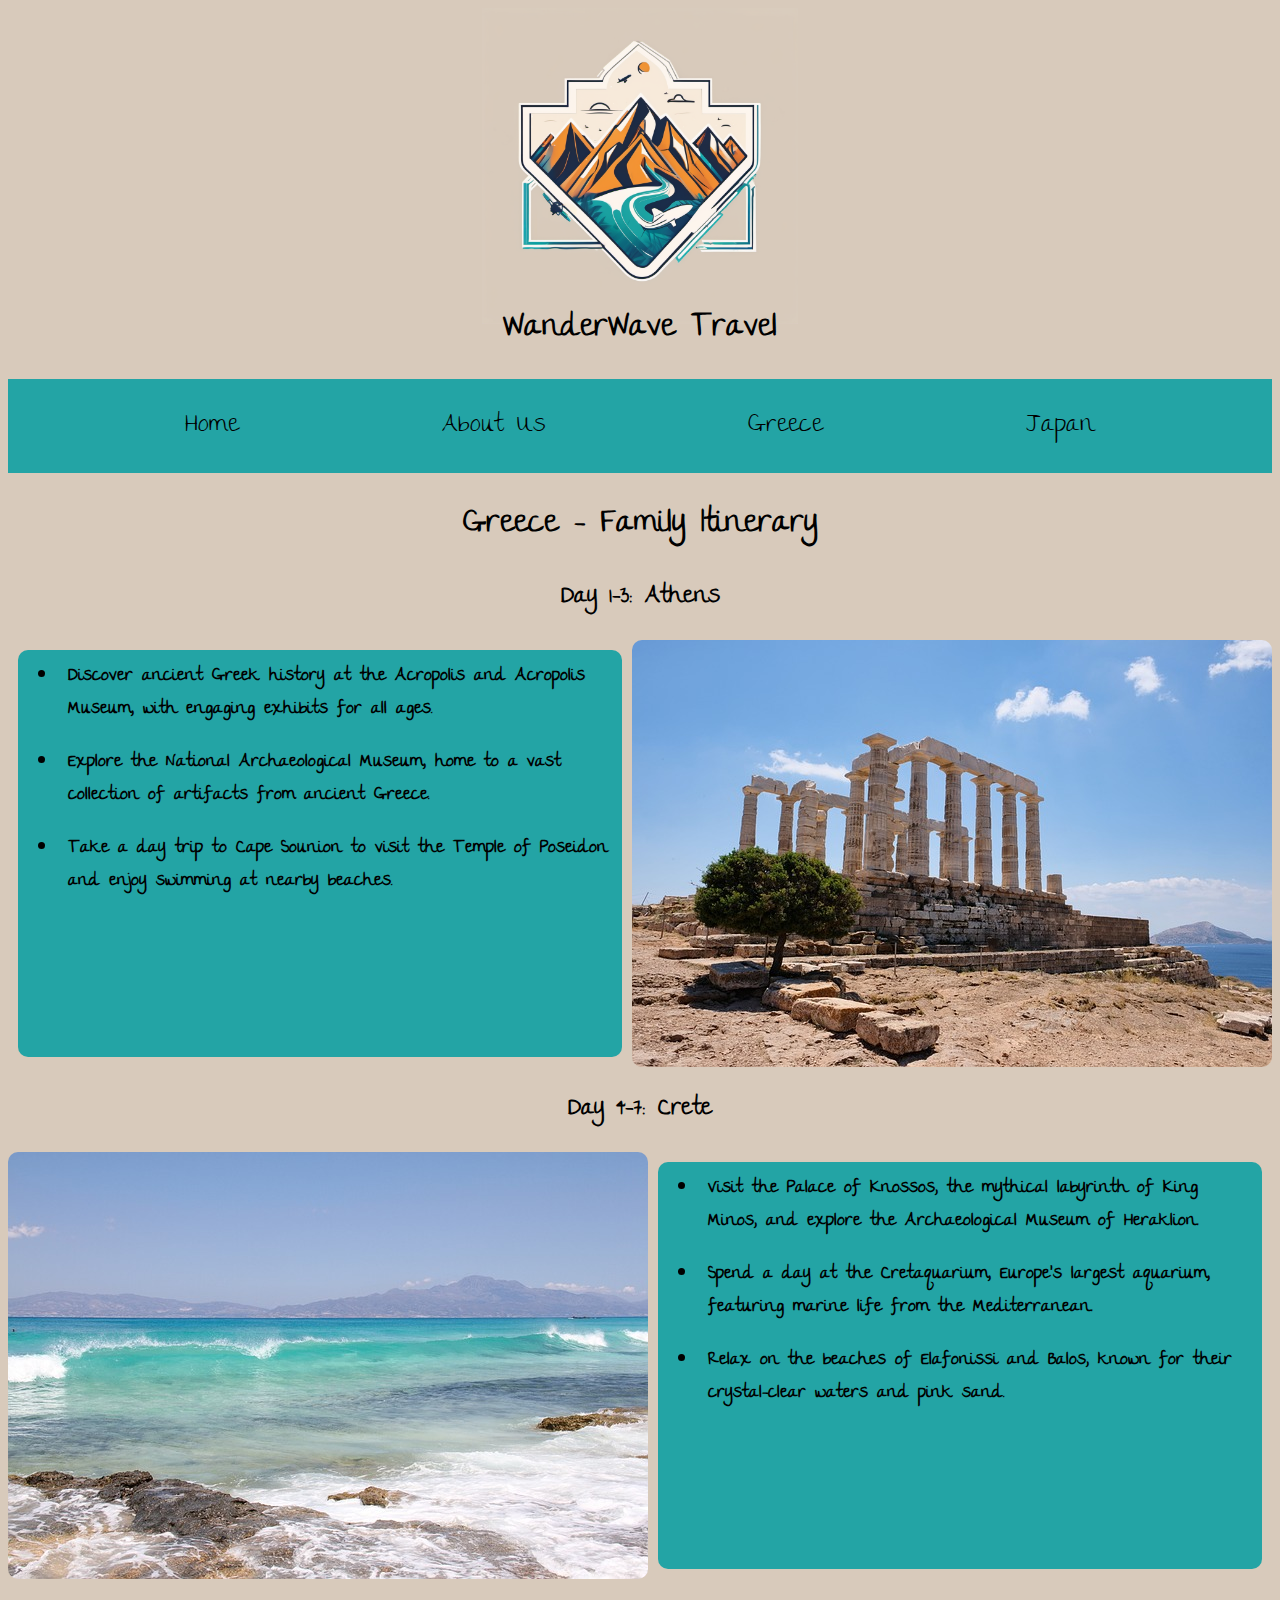
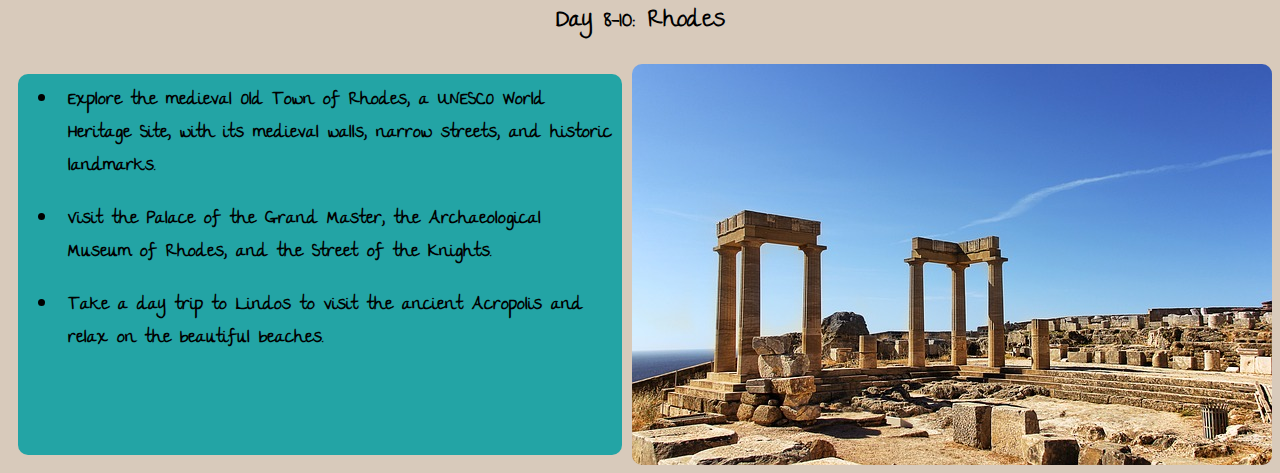
<file: greecefi.html>
<!DOCTYPE html>
<html lang="en">
<head>
    <meta charset="UTF-8">
    <meta name="viewport" content="width=device-width, initial-scale=1.0">
    <link rel="stylesheet" href="style.css">
    <link rel="preconnect" href="https://fonts.googleapis.com">
    <link rel="preconnect" href="https://fonts.gstatic.com" crossorigin>
    <link href="https://fonts.googleapis.com/css2?family=The+Girl+Next+Door&display=swap" rel="stylesheet">
    <title>WanderWave Travel Agency - Greece - Family Itinerary</title>
</head>
<body>
    
    <div class="header">
        <h1 class="companyname">WanderWave Travel</h1>
        <img src="WanderWave Logo.png" alt="Company Logo" class="companylogo">
    </div>

    <div class="topnavbar">
        <nav>  
            <ul class="navbar">  
                <li><a href="index.html" class="mainnavbar">Home</a></li>
                <li class="dropdown">
                    <a href="aboutus.html" class="mainnavbar">About Us</a>
                    <div class="dropdown-content">  
                        <a href="aboutus.html#aums">Mission Statement</a>  
                        <a href="aboutus.html#auch">Company History</a>  
                        <a href="aboutus.html#auaaa">Accreditations and Awards</a>
                    </div> 
                </li>    
                <li class="dropdown"> 
                    <a href="greece.html" class="mainnavbar">Greece</a> 
                    <div class="dropdown-content">  
                        <a href="greece.html#gdo">Destination Overview</a>  
                        <a href="greece.html#gtg">Travel Guide</a>  
                        <a href="greece.html#gi">Itineraries</a>
                        <a href="greece.html#gttaa">Travel Tips and Advice</a>
                        <a href="greece.html#gcr">Customer Reviews</a>
                        <a href="greecepg.html">Photo Gallery</a>  
                    </div> 
                 </li>  
            
                <li class="dropdown"> 
                    <a href="japan.html" class="mainnavbar">Japan</a> 
                    <div class="dropdown-content">  
                        <a href="japan.html#jdo">Destination Overview</a>  
                        <a href="japan.html#jtg">Travel Guide</a>  
                        <a href="japan.html#ji">Itineraries</a>
                        <a href="japan.html#jttaa">Travel Tips and Advice</a>
                        <a href="japan.html#jcr">Customer Reviews</a>
                        <a href="japanpg.html">Photo Gallery</a>  
                    </div>  
                </li>  
                
            
            </ul> 
            
        </nav> 
    </div>

    <h1>Greece - Family Itinerary</h1>

    <h2>Day 1-3: Athens</h2>

    <div class="greecefi1-3">

        <img src="poseidontemple.jpg" alt="Temple of Poseidon" class="gfi1-3img">
        <ul class="gfi1-3">
            <li>Discover ancient Greek history at the Acropolis and Acropolis Museum, with engaging exhibits for all ages.</li>
            <li>Explore the National Archaeological Museum, home to a vast collection of artifacts from ancient Greece.</li>
            <li>Take a day trip to Cape Sounion to visit the Temple of Poseidon and enjoy swimming at nearby beaches. </li>
        </ul>

    </div>

    <h2>Day 4-7: Crete</h2>

    <div class="greecefi4-7">

        <img src="crete.jpg" alt="Crete Beach" class="gfi4-7img">
        <ul class="gfi4-7">
            <li>Visit the Palace of Knossos, the mythical labyrinth of King Minos, and explore the Archaeological Museum of Heraklion.</li>
            <li>Spend a day at the Cretaquarium, Europe's largest aquarium, featuring marine life from the Mediterranean.</li>
            <li>Relax on the beaches of Elafonissi and Balos, known for their crystal-clear waters and pink sand.  </li>
        </ul>

    </div>

    <h2>Day 8-10: Rhodes</h2>

    <div class="greecefi8-10">

        <img src="rhodes.jpg" alt="Rhodes Ruin" class="gfi8-10img">
        <ul class="gfi8-10">
            <li>Explore the medieval Old Town of Rhodes, a UNESCO World Heritage Site, with its medieval walls, narrow streets, and historic landmarks.</li>
            <li>Visit the Palace of the Grand Master, the Archaeological Museum of Rhodes, and the Street of the Knights.</li>
            <li>Take a day trip to Lindos to visit the ancient Acropolis and relax on the beautiful beaches.</li>
        </ul>
        
    </div>
    
</body>
</html>
</file>
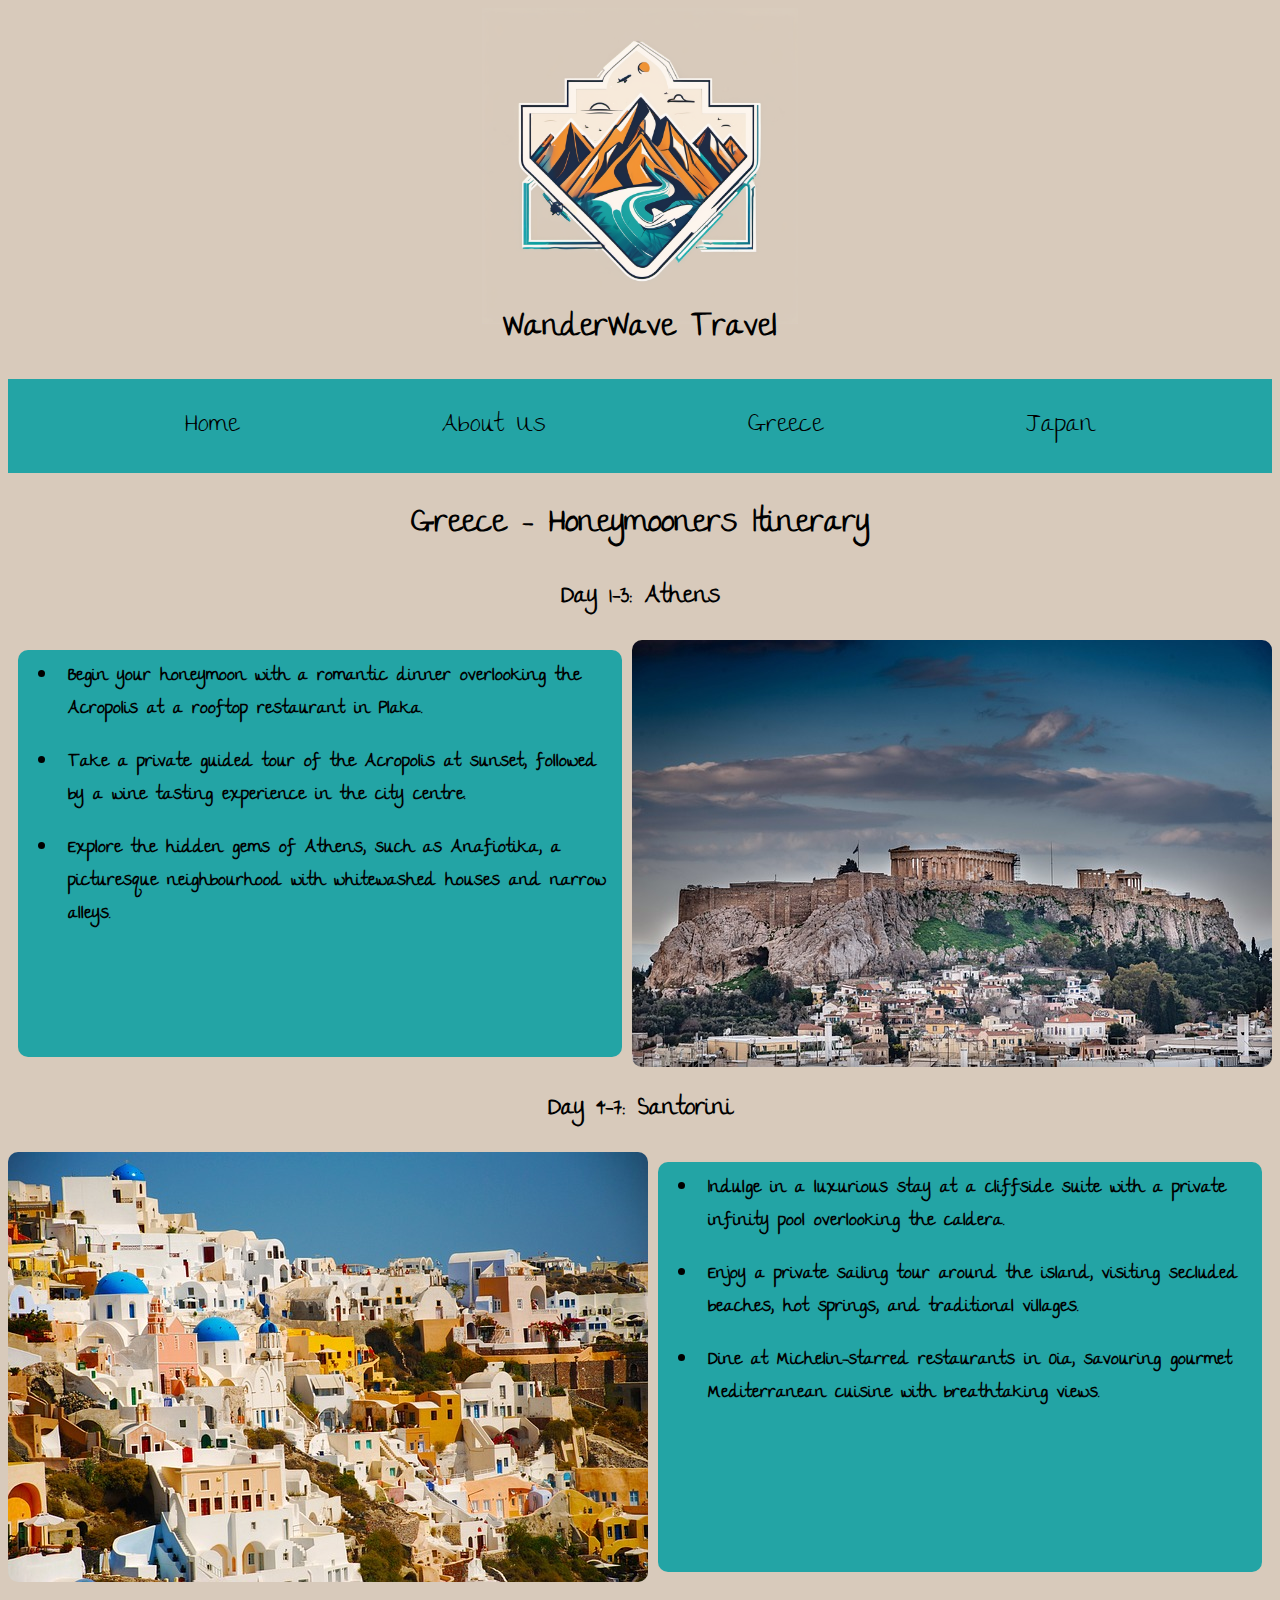
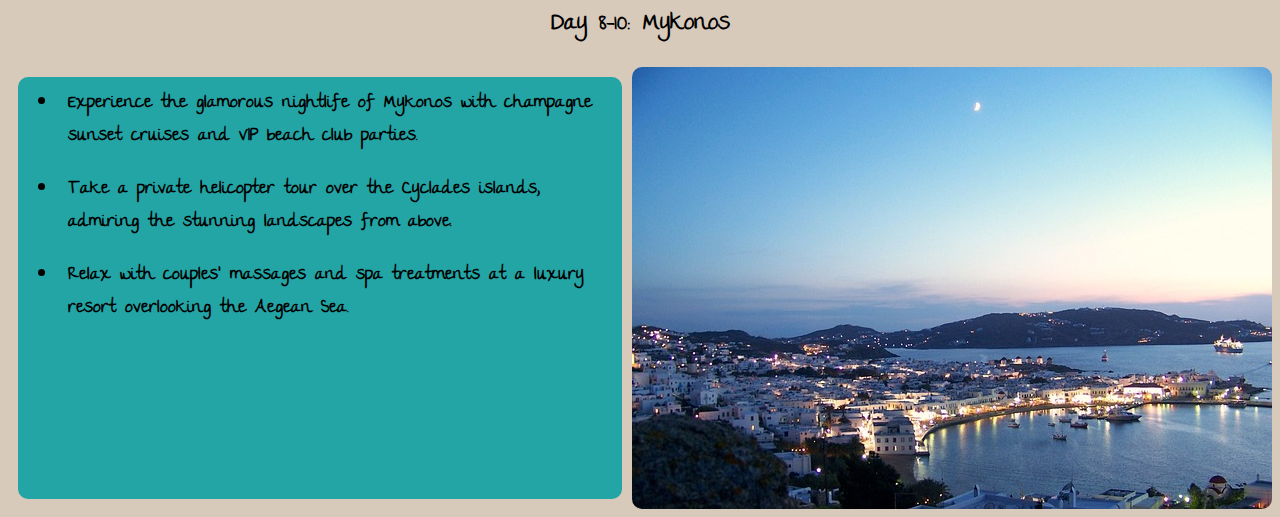
<file: greecehmi.html>
<!DOCTYPE html>
<html lang="en">
<head>
    <meta charset="UTF-8">
    <meta name="viewport" content="width=device-width, initial-scale=1.0">
    <link rel="stylesheet" href="style.css">
    <link rel="preconnect" href="https://fonts.googleapis.com">
    <link rel="preconnect" href="https://fonts.gstatic.com" crossorigin>
    <link href="https://fonts.googleapis.com/css2?family=The+Girl+Next+Door&display=swap" rel="stylesheet">
    <title>WanderWave Travel Agency - Greece - Honeymooners Itinerary</title>
</head>
<body>
    
    <div class="header">
        <h1 class="companyname">WanderWave Travel</h1>
        <img src="WanderWave Logo.png" alt="Company Logo" class="companylogo">
    </div>

    <div class="topnavbar">
        <nav>  
            <ul class="navbar">  
                <li><a href="index.html" class="mainnavbar">Home</a></li>
                <li class="dropdown">
                    <a href="aboutus.html" class="mainnavbar">About Us</a>
                    <div class="dropdown-content">  
                        <a href="aboutus.html#aums">Mission Statement</a>  
                        <a href="aboutus.html#auch">Company History</a>  
                        <a href="aboutus.html#auaaa">Accreditations and Awards</a>
                    </div> 
                </li>    
                <li class="dropdown"> 
                    <a href="greece.html" class="mainnavbar">Greece</a> 
                    <div class="dropdown-content">  
                        <a href="greece.html#gdo">Destination Overview</a>  
                        <a href="greece.html#gtg">Travel Guide</a>  
                        <a href="greece.html#gi">Itineraries</a>
                        <a href="greece.html#gttaa">Travel Tips and Advice</a>
                        <a href="greece.html#gcr">Customer Reviews</a>
                        <a href="greecepg.html">Photo Gallery</a>  
                    </div> 
                 </li>  
            
                <li class="dropdown"> 
                    <a href="japan.html" class="mainnavbar">Japan</a> 
                    <div class="dropdown-content">  
                        <a href="japan.html#jdo">Destination Overview</a>  
                        <a href="japan.html#jtg">Travel Guide</a>  
                        <a href="japan.html#ji">Itineraries</a>
                        <a href="japan.html#jttaa">Travel Tips and Advice</a>
                        <a href="japan.html#jcr">Customer Reviews</a>
                        <a href="japanpg.html">Photo Gallery</a>  
                    </div>  
                </li>  
                
            
            </ul> 
            
        </nav> 
    </div>
    
    <h1>Greece - Honeymooners Itinerary</h1>

    <h2>Day 1-3: Athens</h2>

    <div class="greecehmi1-3">

        <img src="Acropolis.jpg" alt="Acropolis at Night" class="ghmi1-3img">
        <ul class="ghmi1-3">
            <li>Begin your honeymoon with a romantic dinner overlooking the Acropolis at a rooftop restaurant in Plaka.</li>
            <li>Take a private guided tour of the Acropolis at sunset, followed by a wine tasting experience in the city centre.</li>
            <li>Explore the hidden gems of Athens, such as Anafiotika, a picturesque neighbourhood with whitewashed houses and narrow alleys. </li>
        </ul>

    </div>

    <h2>Day 4-7: Santorini</h2>

    <div class="greecehmi4-7">

        <img src="Santorini.jpg" alt="City of Santorini" class="ghmi4-7img">
        <ul class="ghmi4-7">
            <li>Indulge in a luxurious stay at a cliffside suite with a private infinity pool overlooking the caldera.</li>
            <li>Enjoy a private sailing tour around the island, visiting secluded beaches, hot springs, and traditional villages.</li>
            <li>Dine at Michelin-starred restaurants in Oia, savouring gourmet Mediterranean cuisine with breathtaking views. </li>
        </ul>

    </div>

    <h2>Day 8-10: Mykonos</h2>

    <div class="greecehmi8-10">

        <img src="Mykonos.jpg" alt="City of Mykonos" class="ghmi8-10img">
        <ul class="ghmi8-10">
            <li>Experience the glamorous nightlife of Mykonos with champagne sunset cruises and VIP beach club parties.</li>
            <li>Take a private helicopter tour over the Cyclades islands, admiring the stunning landscapes from above.</li>
            <li>Relax with couples' massages and spa treatments at a luxury resort overlooking the Aegean Sea.</li>
        </ul>
        
    </div>

</body>
</html>
</file>
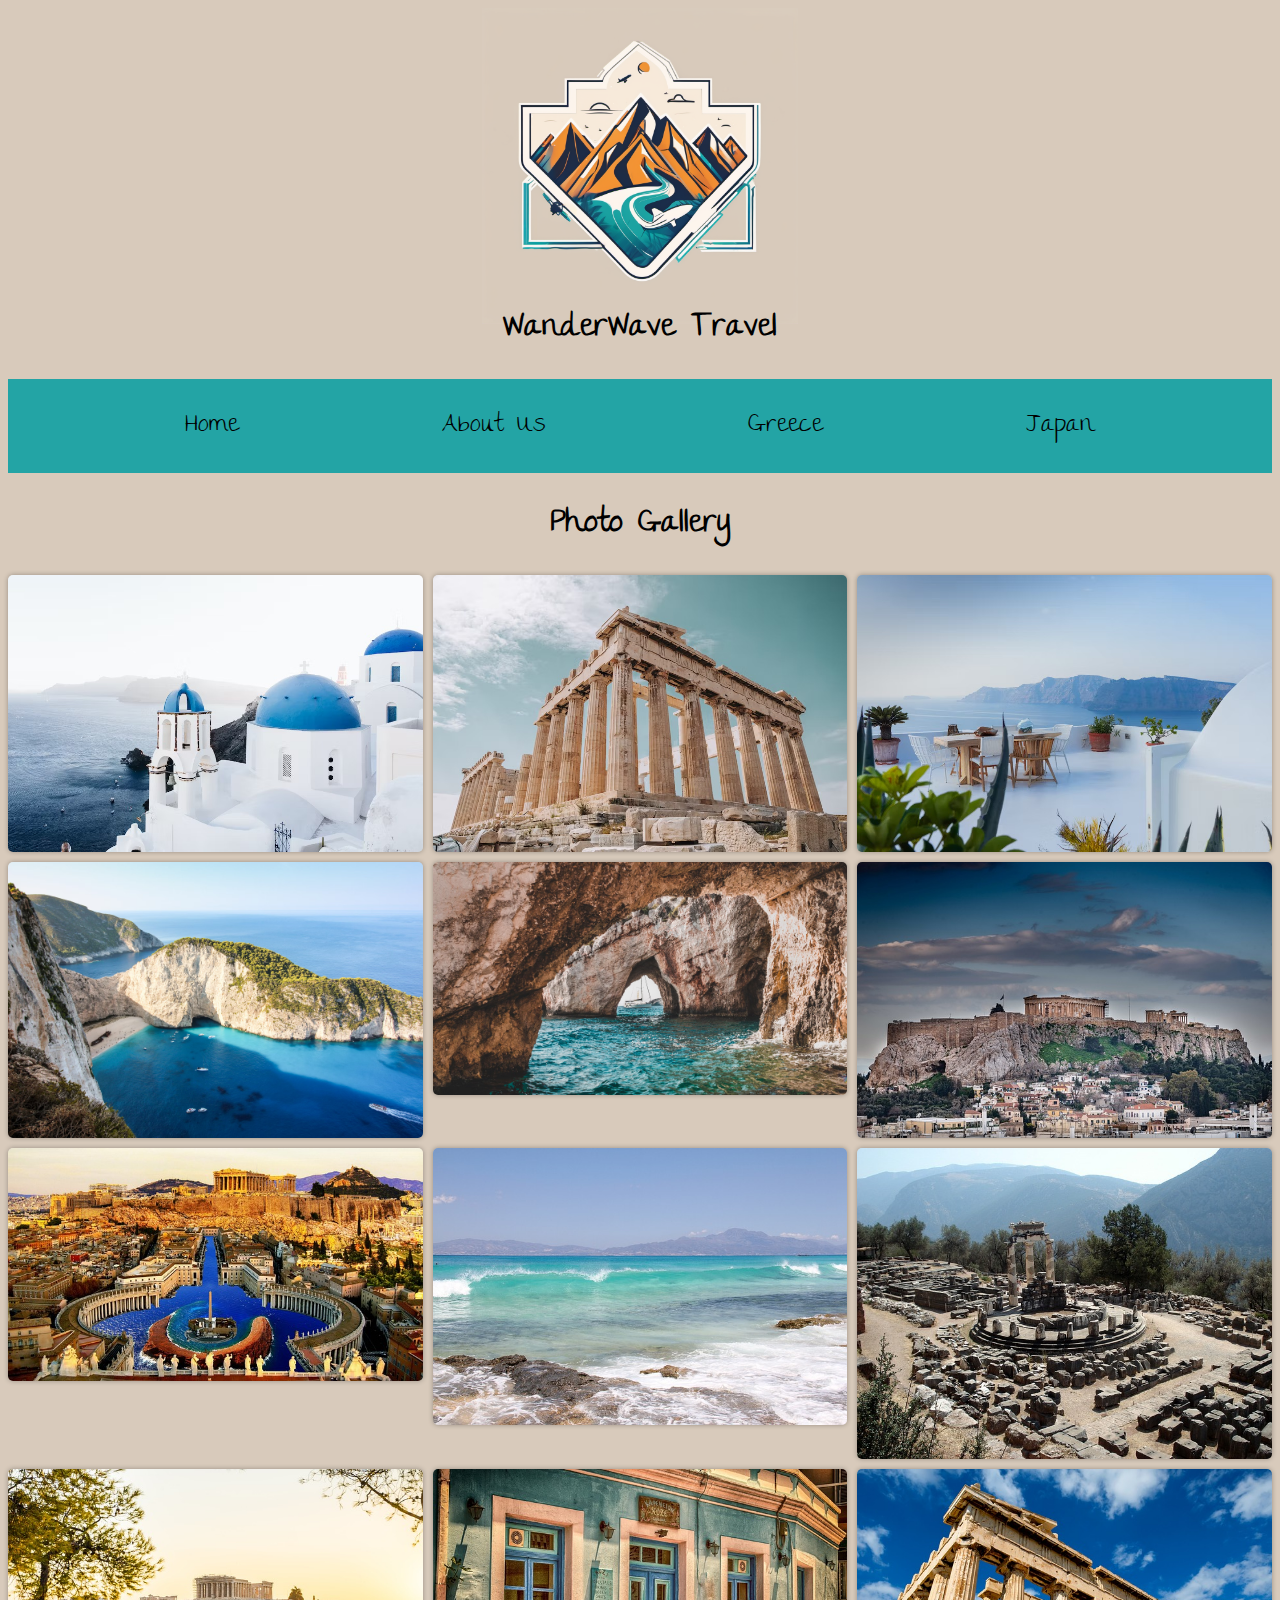
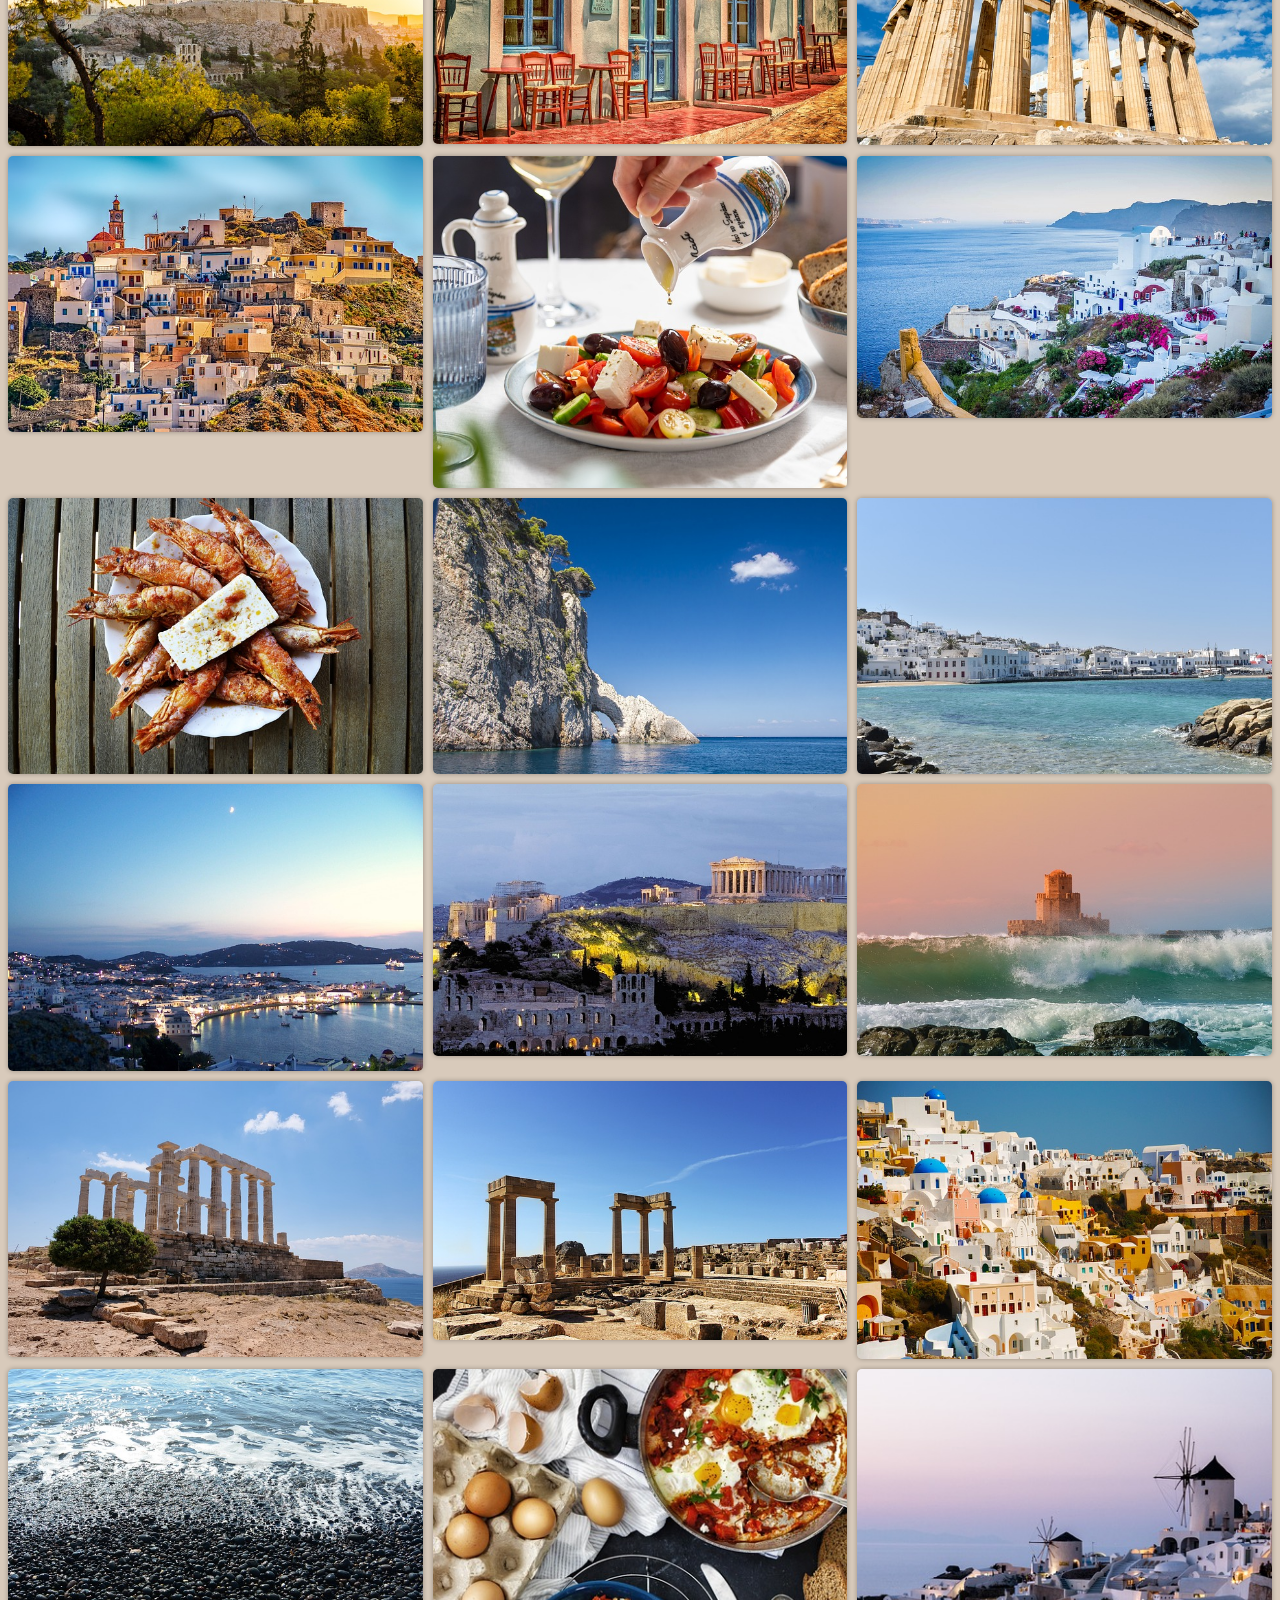
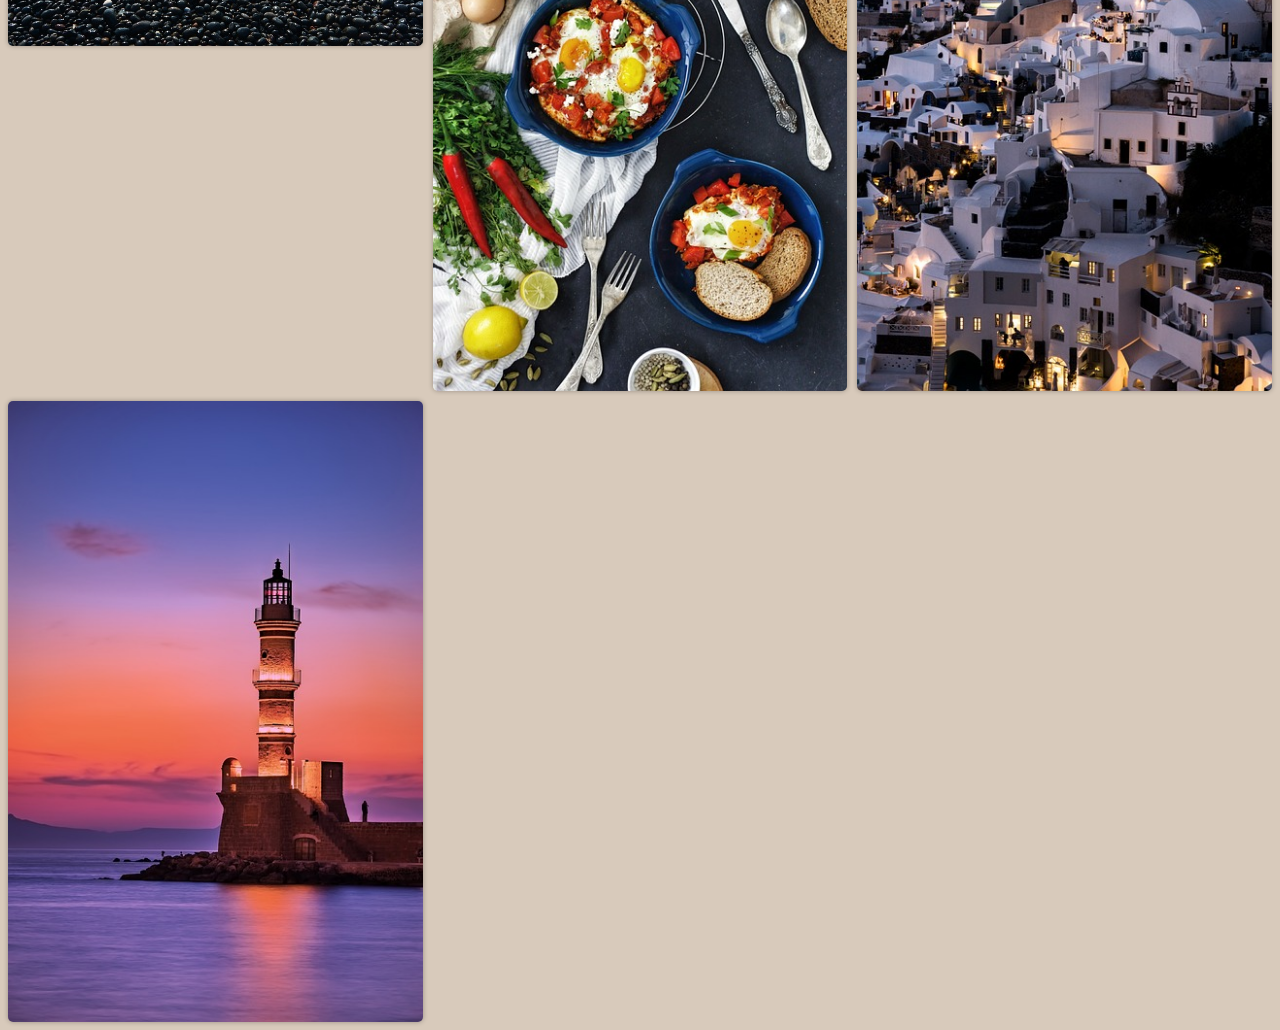
<file: greecepg.html>
<!DOCTYPE html>
<html lang="en">
<head>
    <meta charset="UTF-8">
    <meta name="viewport" content="width=device-width, initial-scale=1.0">
    <link rel="stylesheet" href="style.css">
    <link rel="preconnect" href="https://fonts.googleapis.com">
    <link rel="preconnect" href="https://fonts.gstatic.com" crossorigin>
    <link href="https://fonts.googleapis.com/css2?family=The+Girl+Next+Door&display=swap" rel="stylesheet">
    <title>WanderWave Travel Agency - Greece Photo Gallery</title>
</head>
<body>
    
    <div class="header">
        <h1 class="companyname">WanderWave Travel</h1>
        <img src="WanderWave Logo.png" alt="Company Logo" class="companylogo">
    </div>

    <div class="topnavbar">
        <nav>  
            <ul class="navbar">  
                <li><a href="index.html" class="mainnavbar">Home</a></li>
                <li class="dropdown">
                    <a href="aboutus.html" class="mainnavbar">About Us</a>
                    <div class="dropdown-content">  
                        <a href="aboutus.html#aums">Mission Statement</a>  
                        <a href="aboutus.html#auch">Company History</a>  
                        <a href="aboutus.html#auaaa">Accreditations and Awards</a>
                    </div> 
                </li>    
                <li class="dropdown"> 
                    <a href="greece.html" class="mainnavbar">Greece</a> 
                    <div class="dropdown-content">  
                        <a href="greece.html#gdo">Destination Overview</a>  
                        <a href="greece.html#gtg">Travel Guide</a>  
                        <a href="greece.html#gi">Itineraries</a>
                        <a href="greece.html#gttaa">Travel Tips and Advice</a>
                        <a href="greece.html#gcr">Customer Reviews</a>
                        <a href="greecepg.html">Photo Gallery</a>  
                    </div> 
                 </li>  
            
                <li class="dropdown"> 
                    <a href="japan.html" class="mainnavbar">Japan</a> 
                    <div class="dropdown-content">  
                        <a href="japan.html#jdo">Destination Overview</a>  
                        <a href="japan.html#jtg">Travel Guide</a>  
                        <a href="japan.html#ji">Itineraries</a>
                        <a href="japan.html#jttaa">Travel Tips and Advice</a>
                        <a href="japan.html#jcr">Customer Reviews</a>
                        <a href="japanpg.html">Photo Gallery</a>  
                    </div>  
                </li>  
                
            
            </ul> 
            
        </nav> 
    </div>

    <h1>Photo Gallery</h1>

    <div class="gallery">
        <img src="greece_1.jpeg" alt="Santorini Cityscape">
        <img src="greece_2.jpeg" alt="Parthenon">
        <img src="greece_3.jpeg" alt="Greek Balcony Landscape">
        <img src="greece_4.jpeg" alt="Zakynthos">
        <img src="greece_5.jpeg" alt="Navagio">
        <img src="Acropolis.jpg" alt="Acropolis">
        <img src="athens.jpg" alt="Acropolis of Athens">
        <img src="crete.jpg" alt="Crete Beach">
        <img src="delphi.jpg" alt="Delphi Oracle">
        <img src="greece6.jpg" alt="Acropolis at Sunset">
        <img src="greece7.jpg" alt="Karpathos Cafe">
        <img src="greece9.jpg" alt="Parthenon">
        <img src="greece11.jpg" alt="Karpathos">
        <img src="greece13.jpg" alt="Greek Feta Salad">
        <img src="greece14.jpg" alt="Santorini in Bloom">
        <img src="greece15.jpg" alt="Greek Seafood">
        <img src="greece16.jpg" alt="Crete Coast">
        <img src="Mykonos Town.jpg" alt="Mykonos Town">
        <img src="Mykonos.jpg" alt="Mykonos at Night">
        <img src="Parthenon.jpg" alt="Parthenon at Night">
        <img src="Peloponnese.jpg" alt="Peloponnesian Castle">
        <img src="poseidontemple.jpg" alt="Temple of Poseidon">
        <img src="rhodes.jpg" alt="Rhodes Ruin">
        <img src="Santorini.jpg" alt="Santorini at Dawn">
        <img src="Kamari.jpg" alt="Kamari Black Beach">
        <img src="greece8.jpg" alt="Shakshuka Dish">
        <img src="greece10.jpg" alt="Santorini at Night">
        <img src="greece12.jpg" alt="Crete Lighthouse">
    </div>
    
</body>
</html>
</file>
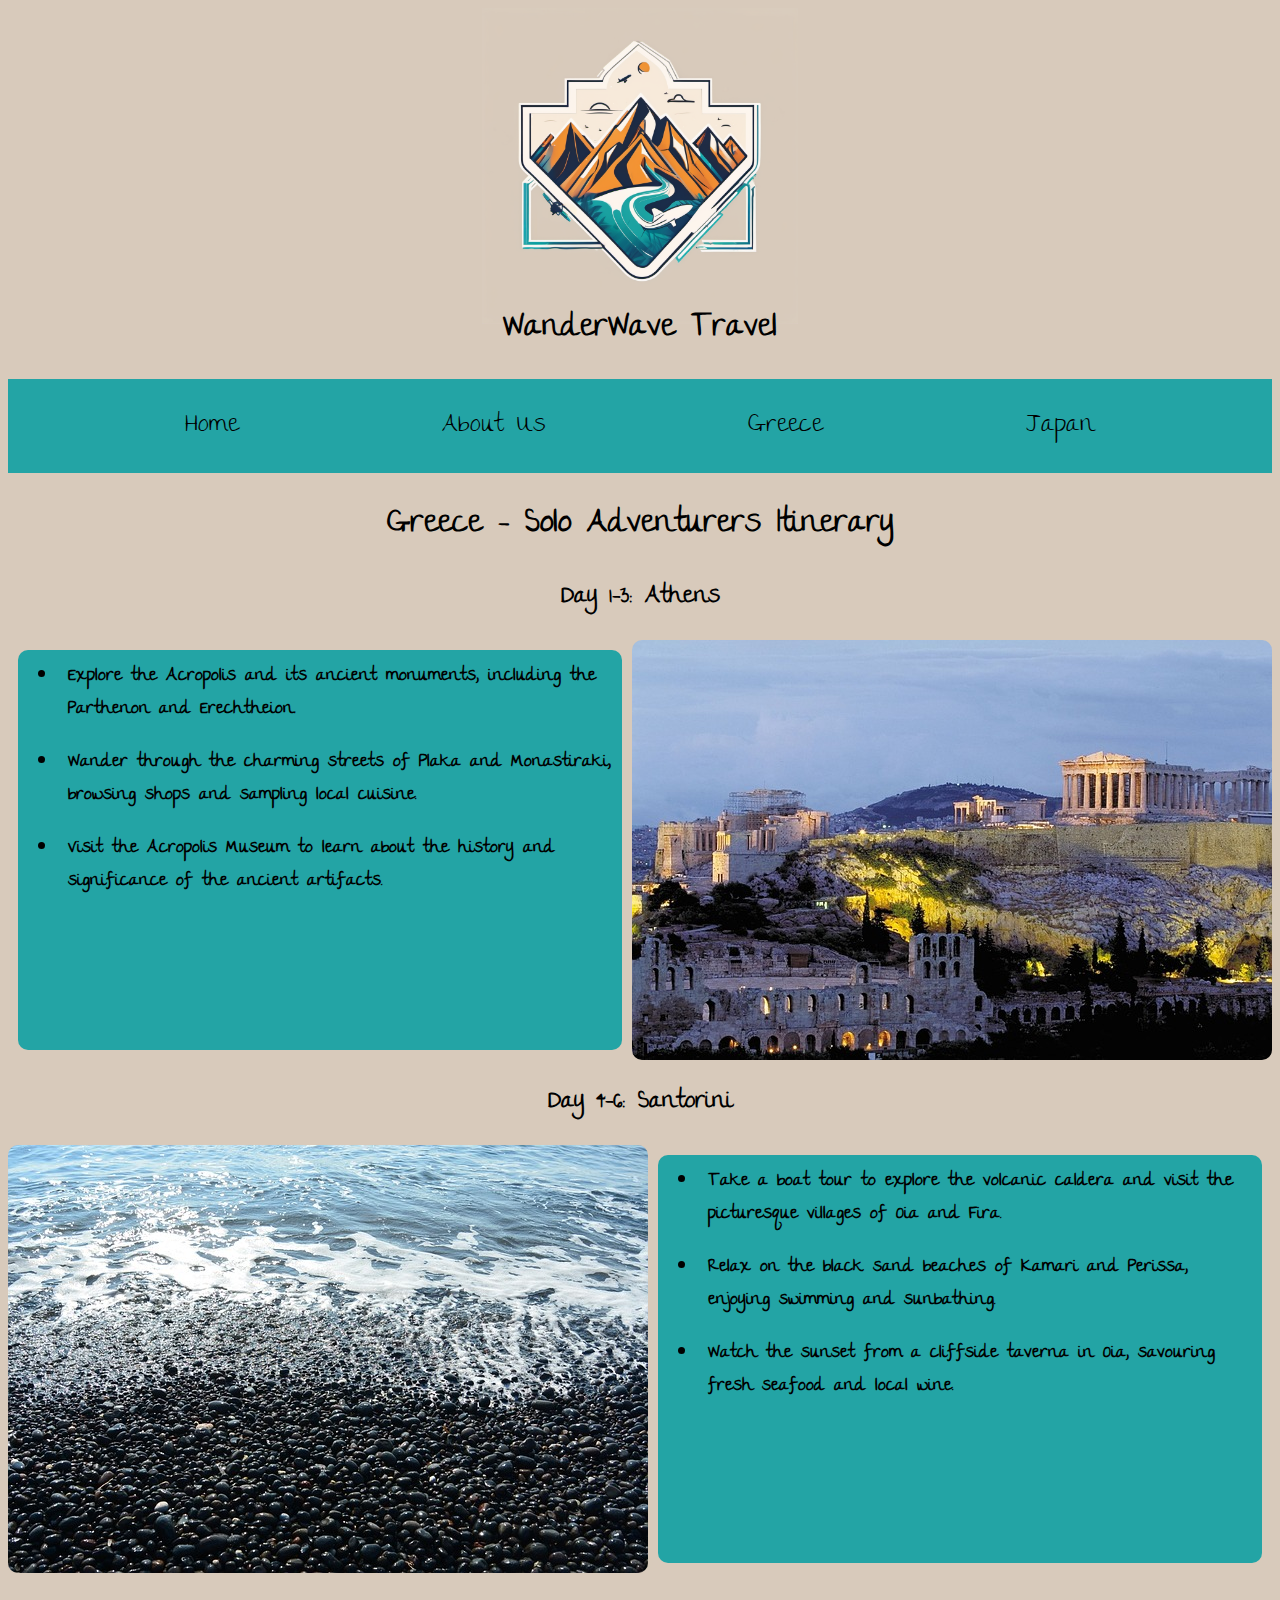
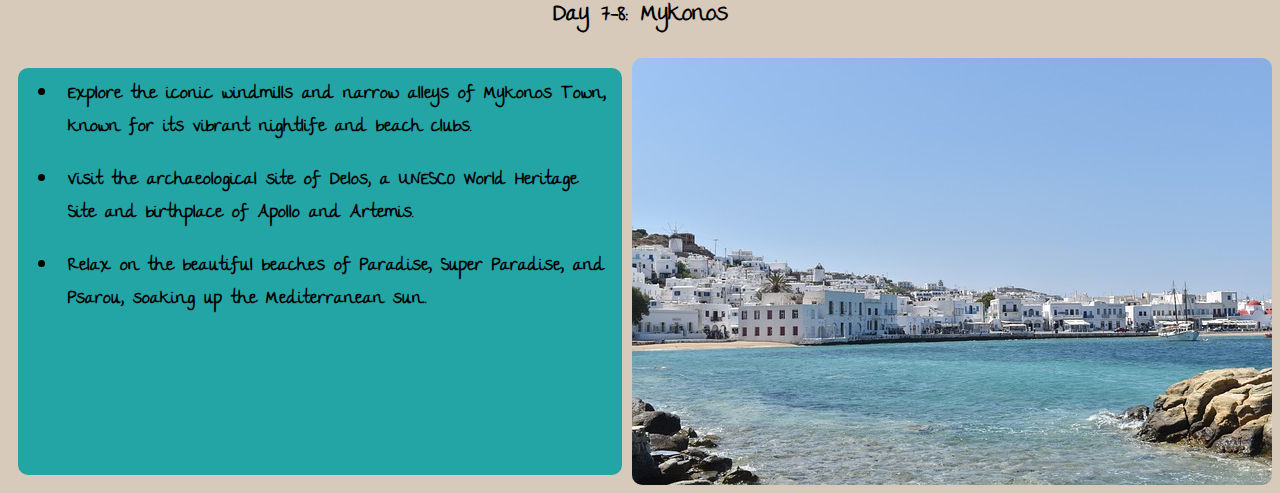
<file: greecesai.html>
<!DOCTYPE html>
<html lang="en">
<head>
    <meta charset="UTF-8">
    <meta name="viewport" content="width=device-width, initial-scale=1.0">
    <link rel="stylesheet" href="style.css">
    <link rel="preconnect" href="https://fonts.googleapis.com">
    <link rel="preconnect" href="https://fonts.gstatic.com" crossorigin>
    <link href="https://fonts.googleapis.com/css2?family=The+Girl+Next+Door&display=swap" rel="stylesheet">
    <title>WanderWave Travel Agency - Greece - Solo Adventurers Itinerary</title>
</head>
<body>
    
    <div class="header">
        <h1 class="companyname">WanderWave Travel</h1>
        <img src="WanderWave Logo.png" alt="Company Logo" class="companylogo">
    </div>

    <div class="topnavbar">
        <nav>  
            <ul class="navbar">  
                <li><a href="index.html" class="mainnavbar">Home</a></li>
                <li class="dropdown">
                    <a href="aboutus.html" class="mainnavbar">About Us</a>
                    <div class="dropdown-content">  
                        <a href="aboutus.html#aums">Mission Statement</a>  
                        <a href="aboutus.html#auch">Company History</a>  
                        <a href="aboutus.html#auaaa">Accreditations and Awards</a>
                    </div> 
                </li>    
                <li class="dropdown"> 
                    <a href="greece.html" class="mainnavbar">Greece</a> 
                    <div class="dropdown-content">  
                        <a href="greece.html#gdo">Destination Overview</a>  
                        <a href="greece.html#gtg">Travel Guide</a>  
                        <a href="greece.html#gi">Itineraries</a>
                        <a href="greece.html#gttaa">Travel Tips and Advice</a>
                        <a href="greece.html#gcr">Customer Reviews</a>
                        <a href="greecepg.html">Photo Gallery</a>  
                    </div> 
                 </li>  
            
                <li class="dropdown"> 
                    <a href="japan.html" class="mainnavbar">Japan</a> 
                    <div class="dropdown-content">  
                        <a href="japan.html#jdo">Destination Overview</a>  
                        <a href="japan.html#jtg">Travel Guide</a>  
                        <a href="japan.html#ji">Itineraries</a>
                        <a href="japan.html#jttaa">Travel Tips and Advice</a>
                        <a href="japan.html#jcr">Customer Reviews</a>
                        <a href="japanpg.html">Photo Gallery</a>  
                    </div>  
                </li>  
                
            
            </ul> 
            
        </nav> 
    </div>
    
    <h1>Greece - Solo Adventurers Itinerary</h1>

    <h2>Day 1-3: Athens</h2>

    <div class="greecesai1-3">

        <img src="Parthenon.jpg" alt="Parthenon Overlook" class="gsai1-3img">
        <ul class="gsai1-3">
            <li>Explore the Acropolis and its ancient monuments, including the Parthenon and Erechtheion.</li>
            <li>Wander through the charming streets of Plaka and Monastiraki, browsing shops and sampling local cuisine.</li>
            <li>Visit the Acropolis Museum to learn about the history and significance of the ancient artifacts. </li>
        </ul>

    </div>

    <h2>Day 4-6: Santorini</h2>

    <div class="greecesai4-6">

        <img src="Kamari.jpg" alt="Kamari Black Sand Beach" class="gsai4-6img">
        <ul class="gsai4-6">
            <li>Take a boat tour to explore the volcanic caldera and visit the picturesque villages of Oia and Fira.</li>
            <li>Relax on the black sand beaches of Kamari and Perissa, enjoying swimming and sunbathing.</li>
            <li>Watch the sunset from a cliffside taverna in Oia, savouring fresh seafood and local wine.</li>
        </ul>

    </div>

    <h2>Day 7-8: Mykonos</h2>

    <div class="greecesai7-8">

        <img src="Mykonos Town.jpg" alt="Mykonos Town" class="gsai7-8img">
        <ul class="gsai7-8">
            <li>Explore the iconic windmills and narrow alleys of Mykonos Town, known for its vibrant nightlife and beach clubs.</li>
            <li>Visit the archaeological site of Delos, a UNESCO World Heritage Site and birthplace of Apollo and Artemis.</li>
            <li>Relax on the beautiful beaches of Paradise, Super Paradise, and Psarou, soaking up the Mediterranean sun..</li>
        </ul>
        
    </div>

</body>
</html>
</file>
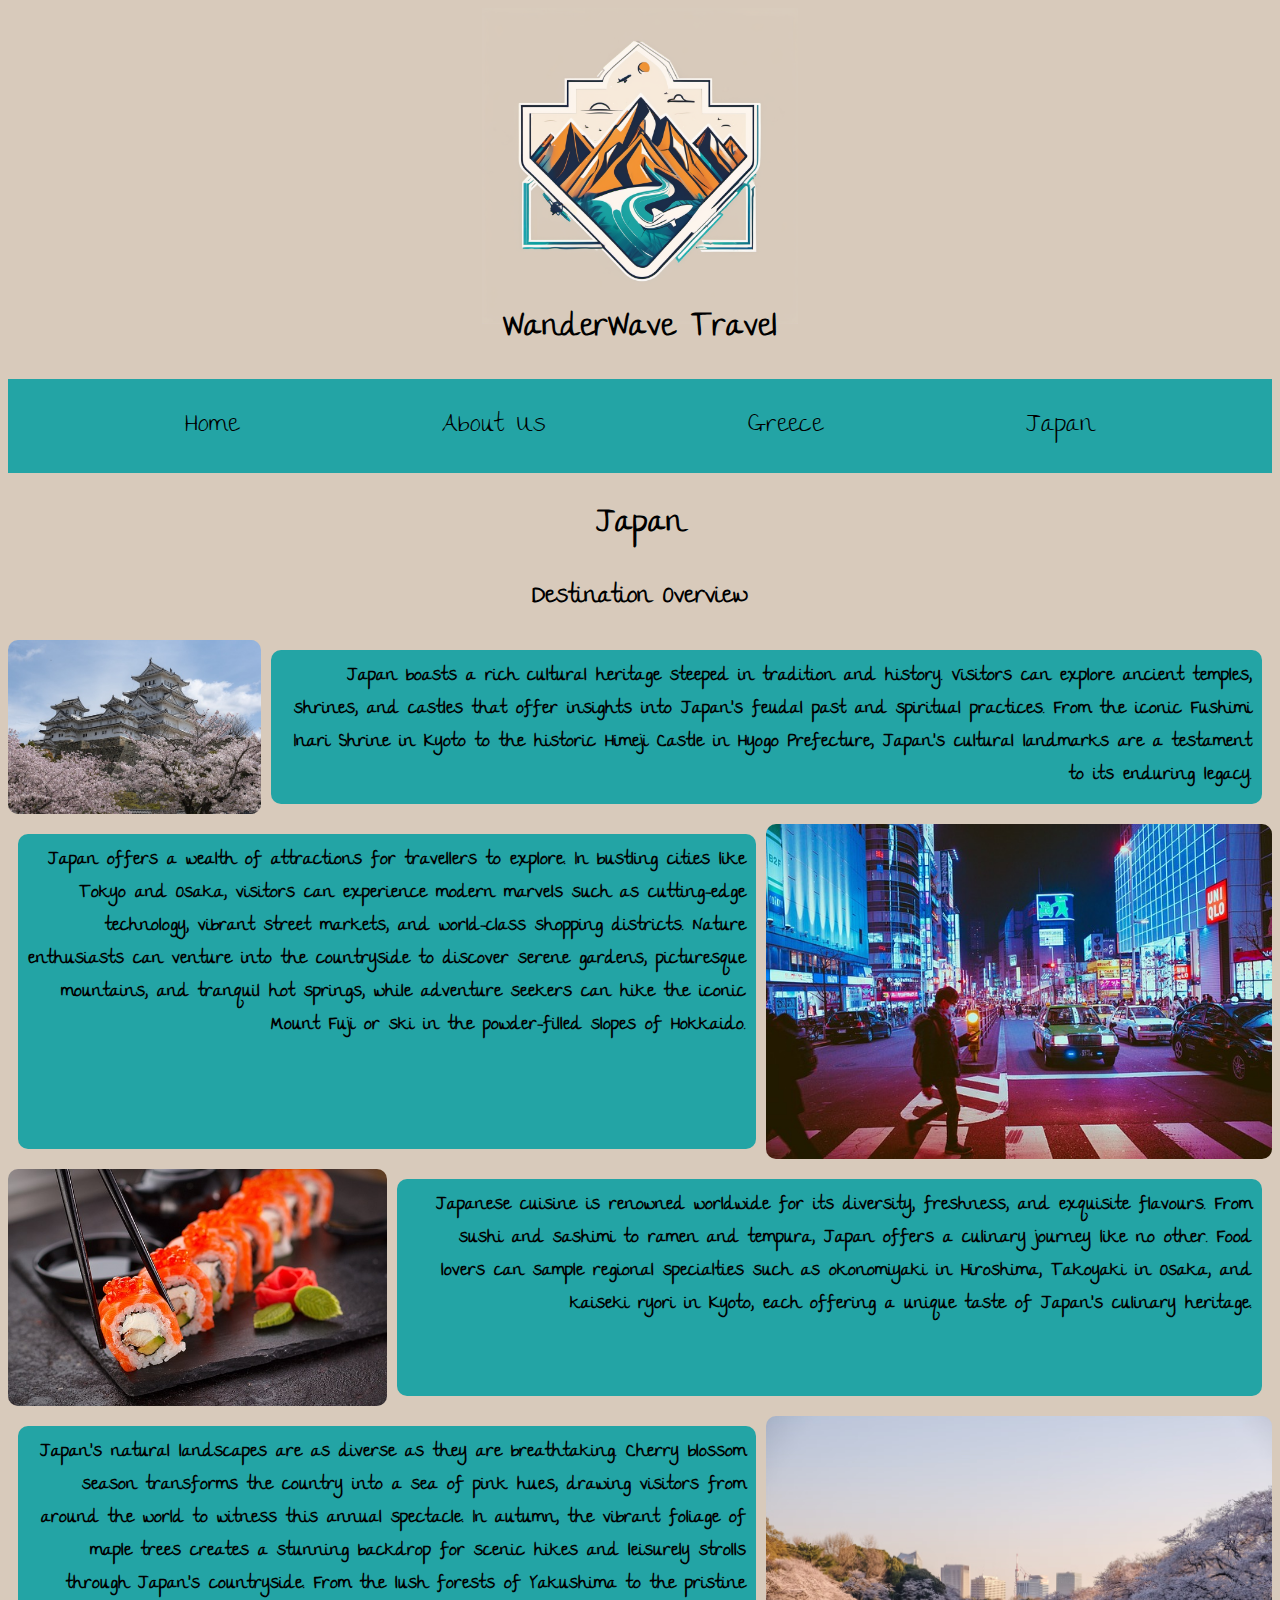
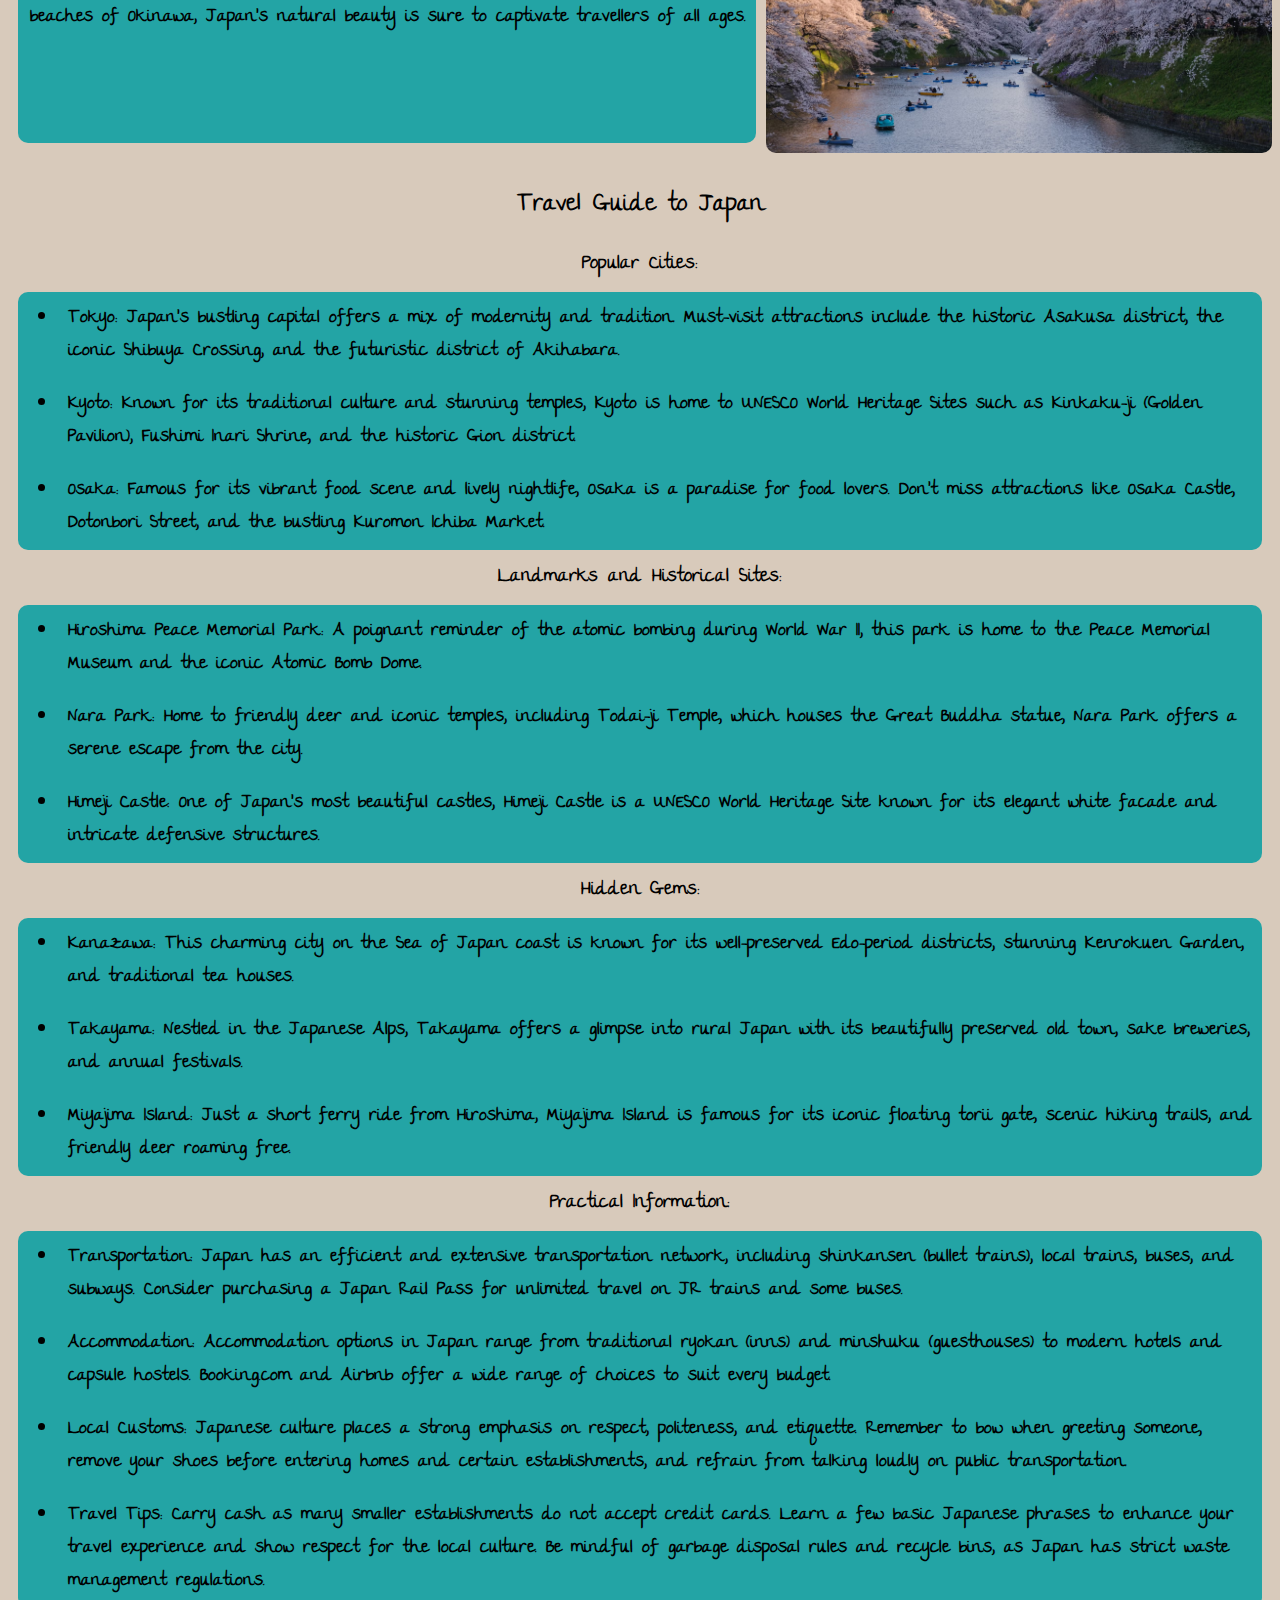
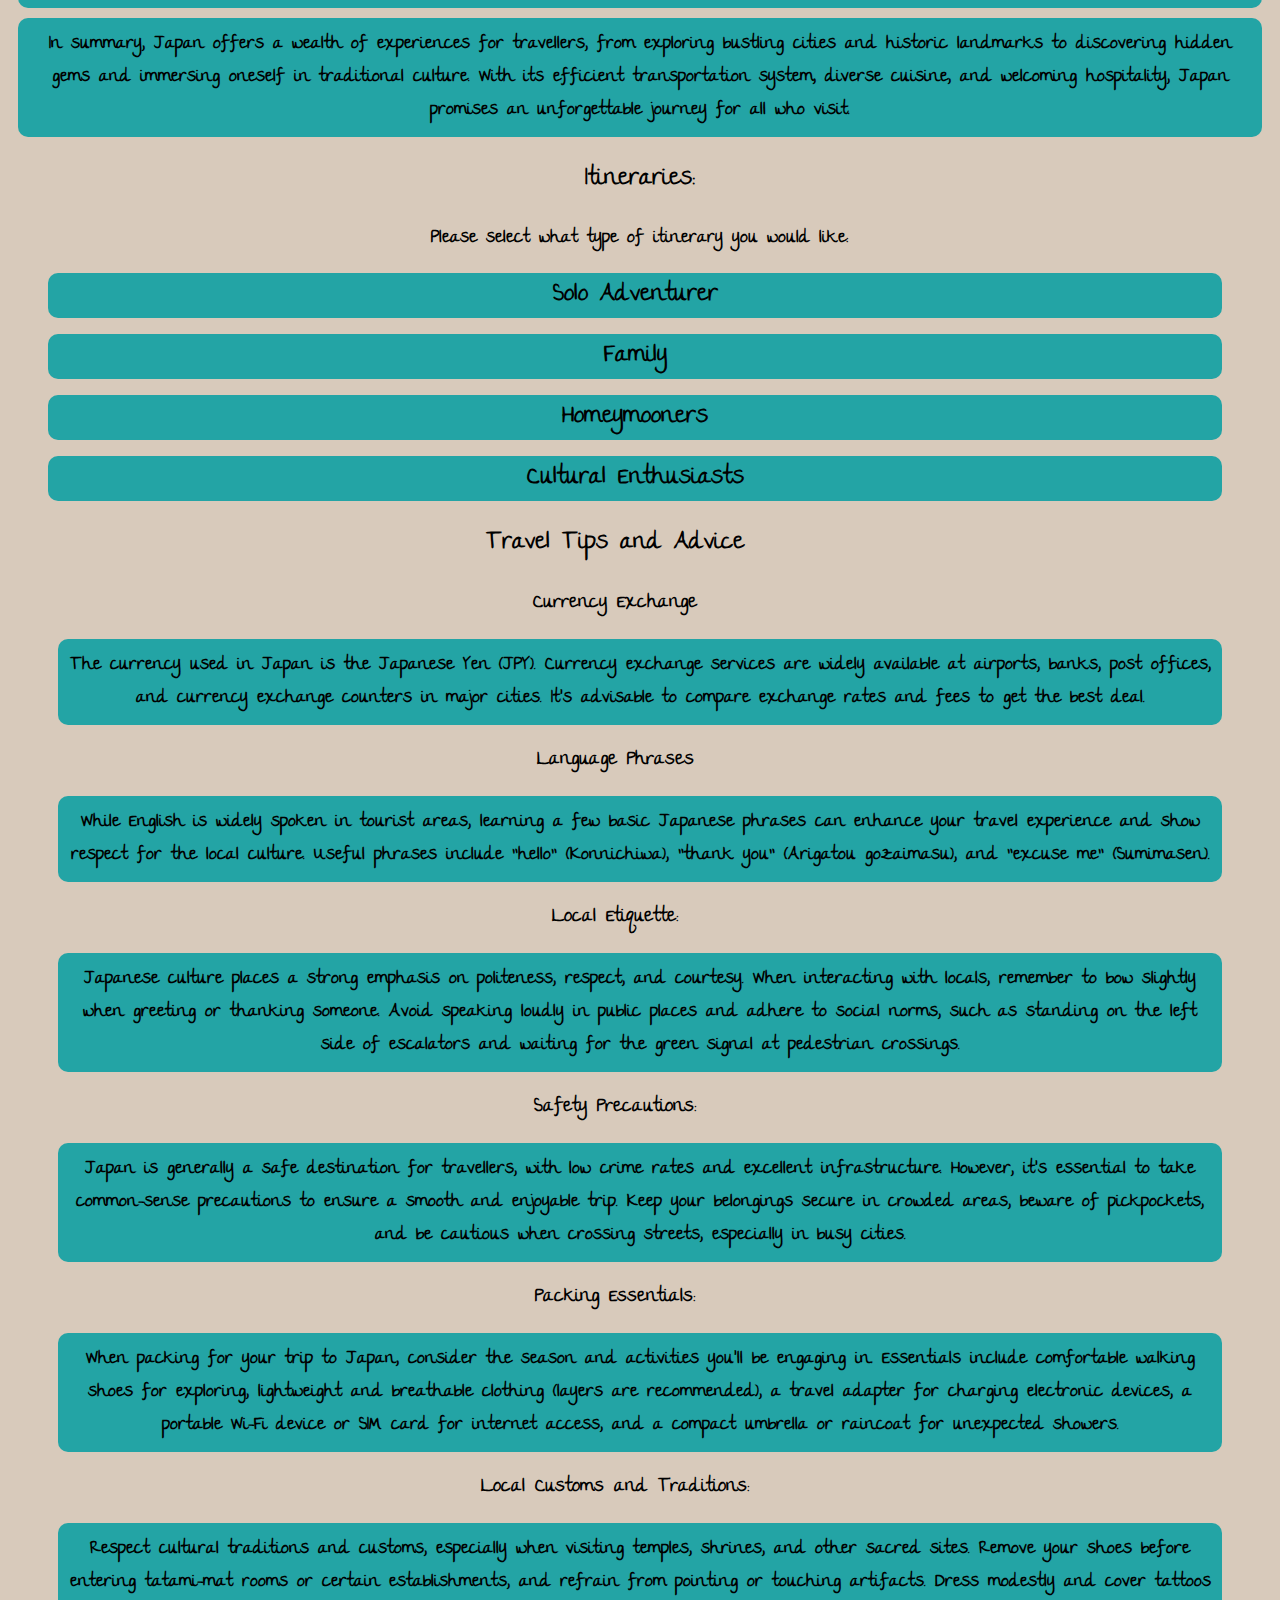
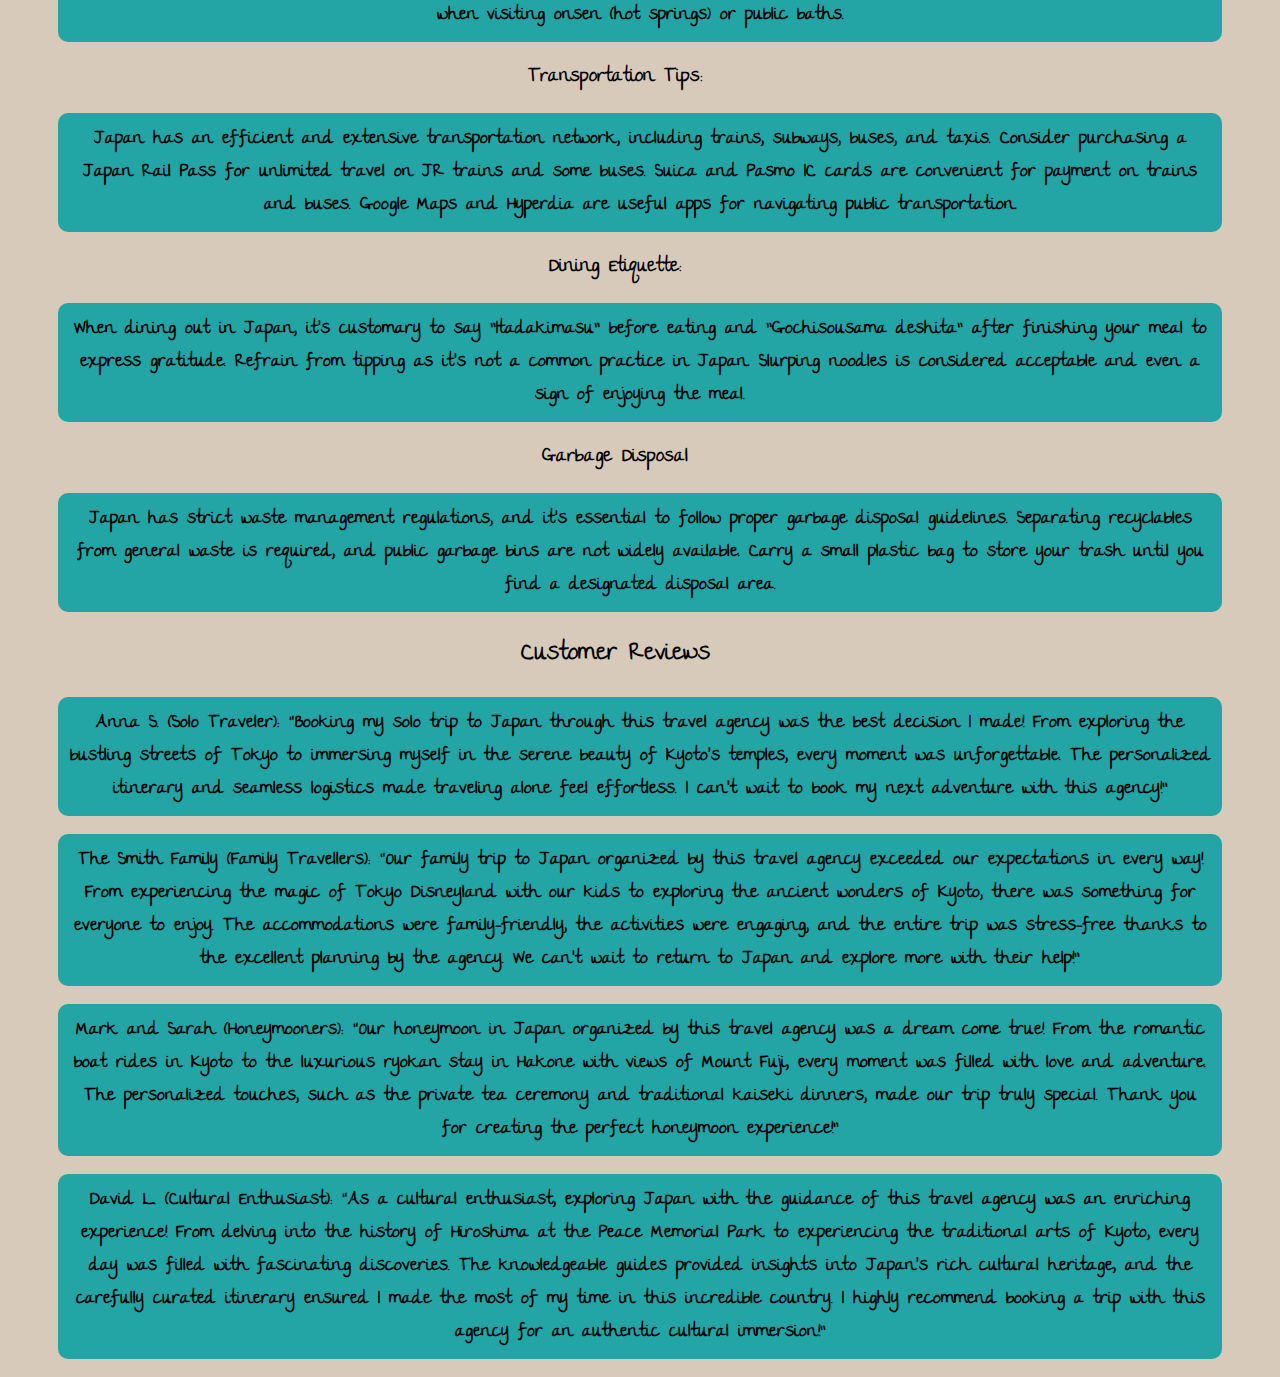
<file: japan.html>
<!DOCTYPE html>
<html lang="en">
<head>
    <meta charset="UTF-8">
    <meta name="viewport" content="width=device-width, initial-scale=1.0">
    <link rel="stylesheet" href="style.css">
    <link rel="preconnect" href="https://fonts.googleapis.com">
    <link rel="preconnect" href="https://fonts.gstatic.com" crossorigin>
    <link href="https://fonts.googleapis.com/css2?family=The+Girl+Next+Door&display=swap" rel="stylesheet">
    <title>WanderWave Travel Agency - Japan</title>
</head>
<body>
    
    <div class="header">
        <h1 class="companyname">WanderWave Travel</h1>
        <img src="WanderWave Logo.png" alt="Company Logo" class="companylogo">
    </div>

    <div class="topnavbar">
        <nav>  
            <ul class="navbar">  
                <li><a href="index.html" class="mainnavbar">Home</a></li>
                <li class="dropdown">
                    <a href="aboutus.html" class="mainnavbar">About Us</a>
                    <div class="dropdown-content">  
                        <a href="aboutus.html#aums">Mission Statement</a>  
                        <a href="aboutus.html#auch">Company History</a>  
                        <a href="aboutus.html#auaaa">Accreditations and Awards</a>
                    </div> 
                </li>    
                <li class="dropdown"> 
                    <a href="greece.html" class="mainnavbar">Greece</a> 
                    <div class="dropdown-content">  
                        <a href="greece.html#gdo">Destination Overview</a>  
                        <a href="greece.html#gtg">Travel Guide</a>  
                        <a href="greece.html#gi">Itineraries</a>
                        <a href="greece.html#gttaa">Travel Tips and Advice</a>
                        <a href="greece.html#gcr">Customer Reviews</a>
                        <a href="greecepg.html">Photo Gallery</a>  
                    </div> 
                 </li>  
            
                <li class="dropdown"> 
                    <a href="japan.html" class="mainnavbar">Japan</a> 
                    <div class="dropdown-content">  
                        <a href="japan.html#jdo">Destination Overview</a>  
                        <a href="japan.html#jtg">Travel Guide</a>  
                        <a href="japan.html#ji">Itineraries</a>
                        <a href="japan.html#jttaa">Travel Tips and Advice</a>
                        <a href="japan.html#jcr">Customer Reviews</a>
                        <a href="japanpg.html">Photo Gallery</a>  
                    </div>  
                </li>  
                
            
            </ul> 
            
        </nav> 
    </div>
    
    <h1>Japan</h1>

    <h2 id="jdo">Destination Overview</h2>

    <div class="japando1">
        <img src="japan6.jpg" alt="Japanese Temple" class="jdoimage1">
        <p class="jdotext1">Japan boasts a rich cultural heritage steeped in tradition and history. Visitors can explore ancient temples, shrines, and castles that offer insights into Japan's feudal past and spiritual practices. From the iconic Fushimi Inari Shrine in Kyoto to the historic Himeji Castle in Hyogo Prefecture, Japan's cultural landmarks are a testament to its enduring legacy.</p>
    </div>

    <div class="japando2">
        <img src="japan7.jpg" alt="Bustling Japanese Streets" class="jdoimage2">
        <p class="jdotext2">Japan offers a wealth of attractions for travellers to explore. In bustling cities like Tokyo and Osaka, visitors can experience modern marvels such as cutting-edge technology, vibrant street markets, and world-class shopping districts. Nature enthusiasts can venture into the countryside to discover serene gardens, picturesque mountains, and tranquil hot springs, while adventure seekers can hike the iconic Mount Fuji or ski in the powder-filled slopes of Hokkaido.</p>
    </div>
    
    <div class="japando3">
        <img src="japan12.jpg" alt="Example of Japanese cuisine" class="jdoimage3">
        <p class="jdotext3">Japanese cuisine is renowned worldwide for its diversity, freshness, and exquisite flavours. From sushi and sashimi to ramen and tempura, Japan offers a culinary journey like no other. Food lovers can sample regional specialties such as okonomiyaki in Hiroshima, Takoyaki in Osaka, and kaiseki ryori in Kyoto, each offering a unique taste of Japan's culinary heritage.</p>
    </div>

    <div class="japando4">
        <img src="japan_5.jpeg" alt="Cherry blossom filled park" class="jdoimage4">
        <p class="jdotext4">Japan's natural landscapes are as diverse as they are breathtaking. Cherry blossom season transforms the country into a sea of pink hues, drawing visitors from around the world to witness this annual spectacle. In autumn, the vibrant foliage of maple trees creates a stunning backdrop for scenic hikes and leisurely strolls through Japan's countryside. From the lush forests of Yakushima to the pristine beaches of Okinawa, Japan's natural beauty is sure to captivate travellers of all ages. </p>
    </div>

    <h2 id="jtg">Travel Guide to Japan</h2>

    <h3> Popular Cities:</h3>

    <ul class="japantgpc">
        <li>Tokyo: Japan's bustling capital offers a mix of modernity and tradition. Must-visit attractions include the historic Asakusa district, the iconic Shibuya Crossing, and the futuristic district of Akihabara.</li>
        <li>Kyoto: Known for its traditional culture and stunning temples, Kyoto is home to UNESCO World Heritage Sites such as Kinkaku-ji (Golden Pavilion), Fushimi Inari Shrine, and the historic Gion district. </li>
        <li>Osaka: Famous for its vibrant food scene and lively nightlife, Osaka is a paradise for food lovers. Don't miss attractions like Osaka Castle, Dotonbori Street, and the bustling Kuromon Ichiba Market. </li>
    </ul>

    <h3>Landmarks and Historical Sites:</h3>

    <ul class="japantglhs">
        <li>Hiroshima Peace Memorial Park: A poignant reminder of the atomic bombing during World War II, this park is home to the Peace Memorial Museum and the iconic Atomic Bomb Dome.</li>
        <li>Nara Park: Home to friendly deer and iconic temples, including Todai-ji Temple, which houses the Great Buddha statue, Nara Park offers a serene escape from the city.</li>
        <li>Himeji Castle: One of Japan's most beautiful castles, Himeji Castle is a UNESCO World Heritage Site known for its elegant white facade and intricate defensive structures. </li>
    </ul>

    <h3>Hidden Gems:</h3>

    <ul class="japantghg">
        <li>Kanazawa: This charming city on the Sea of Japan coast is known for its well-preserved Edo-period districts, stunning Kenrokuen Garden, and traditional tea houses.</li>
        <li>Takayama: Nestled in the Japanese Alps, Takayama offers a glimpse into rural Japan with its beautifully preserved old town, sake breweries, and annual festivals.</li>
        <li>Miyajima Island: Just a short ferry ride from Hiroshima, Miyajima Island is famous for its iconic floating torii gate, scenic hiking trails, and friendly deer roaming free.</li>
    </ul>

    <h3>Practical Information:</h3>

    <ul class="japantgpi">
        <li>Transportation: Japan has an efficient and extensive transportation network, including shinkansen (bullet trains), local trains, buses, and subways. Consider purchasing a Japan Rail Pass for unlimited travel on JR trains and some buses.</li>
        <li>Accommodation: Accommodation options in Japan range from traditional ryokan (inns) and minshuku (guesthouses) to modern hotels and capsule hostels. Booking.com and Airbnb offer a wide range of choices to suit every budget.</li>
        <li>Local Customs: Japanese culture places a strong emphasis on respect, politeness, and etiquette. Remember to bow when greeting someone, remove your shoes before entering homes and certain establishments, and refrain from talking loudly on public transportation.</li>
        <li>Travel Tips: Carry cash as many smaller establishments do not accept credit cards. Learn a few basic Japanese phrases to enhance your travel experience and show respect for the local culture. Be mindful of garbage disposal rules and recycle bins, as Japan has strict waste management regulations.</li>
    </ul>

    <p class="japantgs">In summary, Japan offers a wealth of experiences for travellers, from exploring bustling cities and historic landmarks to discovering hidden gems and immersing oneself in traditional culture. With its efficient transportation system, diverse cuisine, and welcoming hospitality, Japan promises an unforgettable journey for all who visit.</p>

    <h2 id="ji">Itineraries:</h2>

    <p class="jitineraryi">Please select what type of itinerary you would like:</p>

    <div class="jitinerarylist2">
        <ul><a href="japansai.html" class="jitinerarylist">Solo Adventurer</a></ul>
        <ul><a href="japanfi.html" class="jitinerarylist">Family</a></ul>
        <ul><a href="japanhmi.html" class="jitinerarylist">Homeymooners</a></ul>
        <ul><a href="japancei.html" class="jitinerarylist">Cultural Enthusiasts</a></ul>
    <div>

    <h2 id="jttaa">Travel Tips and Advice</h2>

    <h3>Currency Exchange</h3>

    <p class="japanttaa">The currency used in Japan is the Japanese Yen (JPY). Currency exchange services are widely available at airports, banks, post offices, and currency exchange counters in major cities. It's advisable to compare exchange rates and fees to get the best deal.</p>

    <h3>Language Phrases</h3>

    <p class="japanttaa">While English is widely spoken in tourist areas, learning a few basic Japanese phrases can enhance your travel experience and show respect for the local culture. Useful phrases include "hello" (Konnichiwa), "thank you" (Arigatou gozaimasu), and "excuse me" (Sumimasen).</p>

    <h3>Local Etiquette:</h3>

    <p class="japanttaa">Japanese culture places a strong emphasis on politeness, respect, and courtesy. When interacting with locals, remember to bow slightly when greeting or thanking someone. Avoid speaking loudly in public places and adhere to social norms, such as standing on the left side of escalators and waiting for the green signal at pedestrian crossings.</p>

    <h3>Safety Precautions:</h3>

    <p class="japanttaa">Japan is generally a safe destination for travellers, with low crime rates and excellent infrastructure. However, it's essential to take common-sense precautions to ensure a smooth and enjoyable trip. Keep your belongings secure in crowded areas, beware of pickpockets, and be cautious when crossing streets, especially in busy cities.</p>

    <h3>Packing Essentials:</h3>

    <p class="japanttaa">When packing for your trip to Japan, consider the season and activities you'll be engaging in. Essentials include comfortable walking shoes for exploring, lightweight and breathable clothing (layers are recommended), a travel adapter for charging electronic devices, a portable Wi-Fi device or SIM card for internet access, and a compact umbrella or raincoat for unexpected showers.</p>

    <h3>Local Customs and Traditions:</h3>

    <p class="japanttaa">Respect cultural traditions and customs, especially when visiting temples, shrines, and other sacred sites. Remove your shoes before entering tatami-mat rooms or certain establishments, and refrain from pointing or touching artifacts. Dress modestly and cover tattoos when visiting onsen (hot springs) or public baths. </p>

    <h3>Transportation Tips:</h3>

    <p class="japanttaa">Japan has an efficient and extensive transportation network, including trains, subways, buses, and taxis. Consider purchasing a Japan Rail Pass for unlimited travel on JR trains and some buses. Suica and Pasmo IC cards are convenient for payment on trains and buses. Google Maps and Hyperdia are useful apps for navigating public transportation. </p>

    <h3>Dining Etiquette:</h3>

    <p class="japanttaa">When dining out in Japan, it's customary to say "Itadakimasu" before eating and "Gochisousama deshita" after finishing your meal to express gratitude. Refrain from tipping as it's not a common practice in Japan. Slurping noodles is considered acceptable and even a sign of enjoying the meal. </p>

    <h3>Garbage Disposal</h3>

    <p class="japanttaa">Japan has strict waste management regulations, and it's essential to follow proper garbage disposal guidelines. Separating recyclables from general waste is required, and public garbage bins are not widely available. Carry a small plastic bag to store your trash until you find a designated disposal area.  </p>

    <h2 id="jcr">Customer Reviews</h2>

    <p class="japancr">Anna S. (Solo Traveler): <q>Booking my solo trip to Japan through this travel agency was the best decision I made! From exploring the bustling streets of Tokyo to immersing myself in the serene beauty of Kyoto's temples, every moment was unforgettable. The personalized itinerary and seamless logistics made traveling alone feel effortless. I can't wait to book my next adventure with this agency!</q></p>

    <p class="japancr">The Smith Family (Family Travellers): <q>Our family trip to Japan organized by this travel agency exceeded our expectations in every way! From experiencing the magic of Tokyo Disneyland with our kids to exploring the ancient wonders of Kyoto, there was something for everyone to enjoy. The accommodations were family-friendly, the activities were engaging, and the entire trip was stress-free thanks to the excellent planning by the agency. We can't wait to return to Japan and explore more with their help!</q></p>

    <p class="japancr">Mark and Sarah (Honeymooners): <q>Our honeymoon in Japan organized by this travel agency was a dream come true! From the romantic boat rides in Kyoto to the luxurious ryokan stay in Hakone with views of Mount Fuji, every moment was filled with love and adventure. The personalized touches, such as the private tea ceremony and traditional kaiseki dinners, made our trip truly special. Thank you for creating the perfect honeymoon experience!</q></p>

    <p class="japancr">David L. (Cultural Enthusiast): <q>As a cultural enthusiast, exploring Japan with the guidance of this travel agency was an enriching experience! From delving into the history of Hiroshima at the Peace Memorial Park to experiencing the traditional arts of Kyoto, every day was filled with fascinating discoveries. The knowledgeable guides provided insights into Japan's rich cultural heritage, and the carefully curated itinerary ensured I made the most of my time in this incredible country. I highly recommend booking a trip with this agency for an authentic cultural immersion!</q></p>

</body>
</html>
</file>
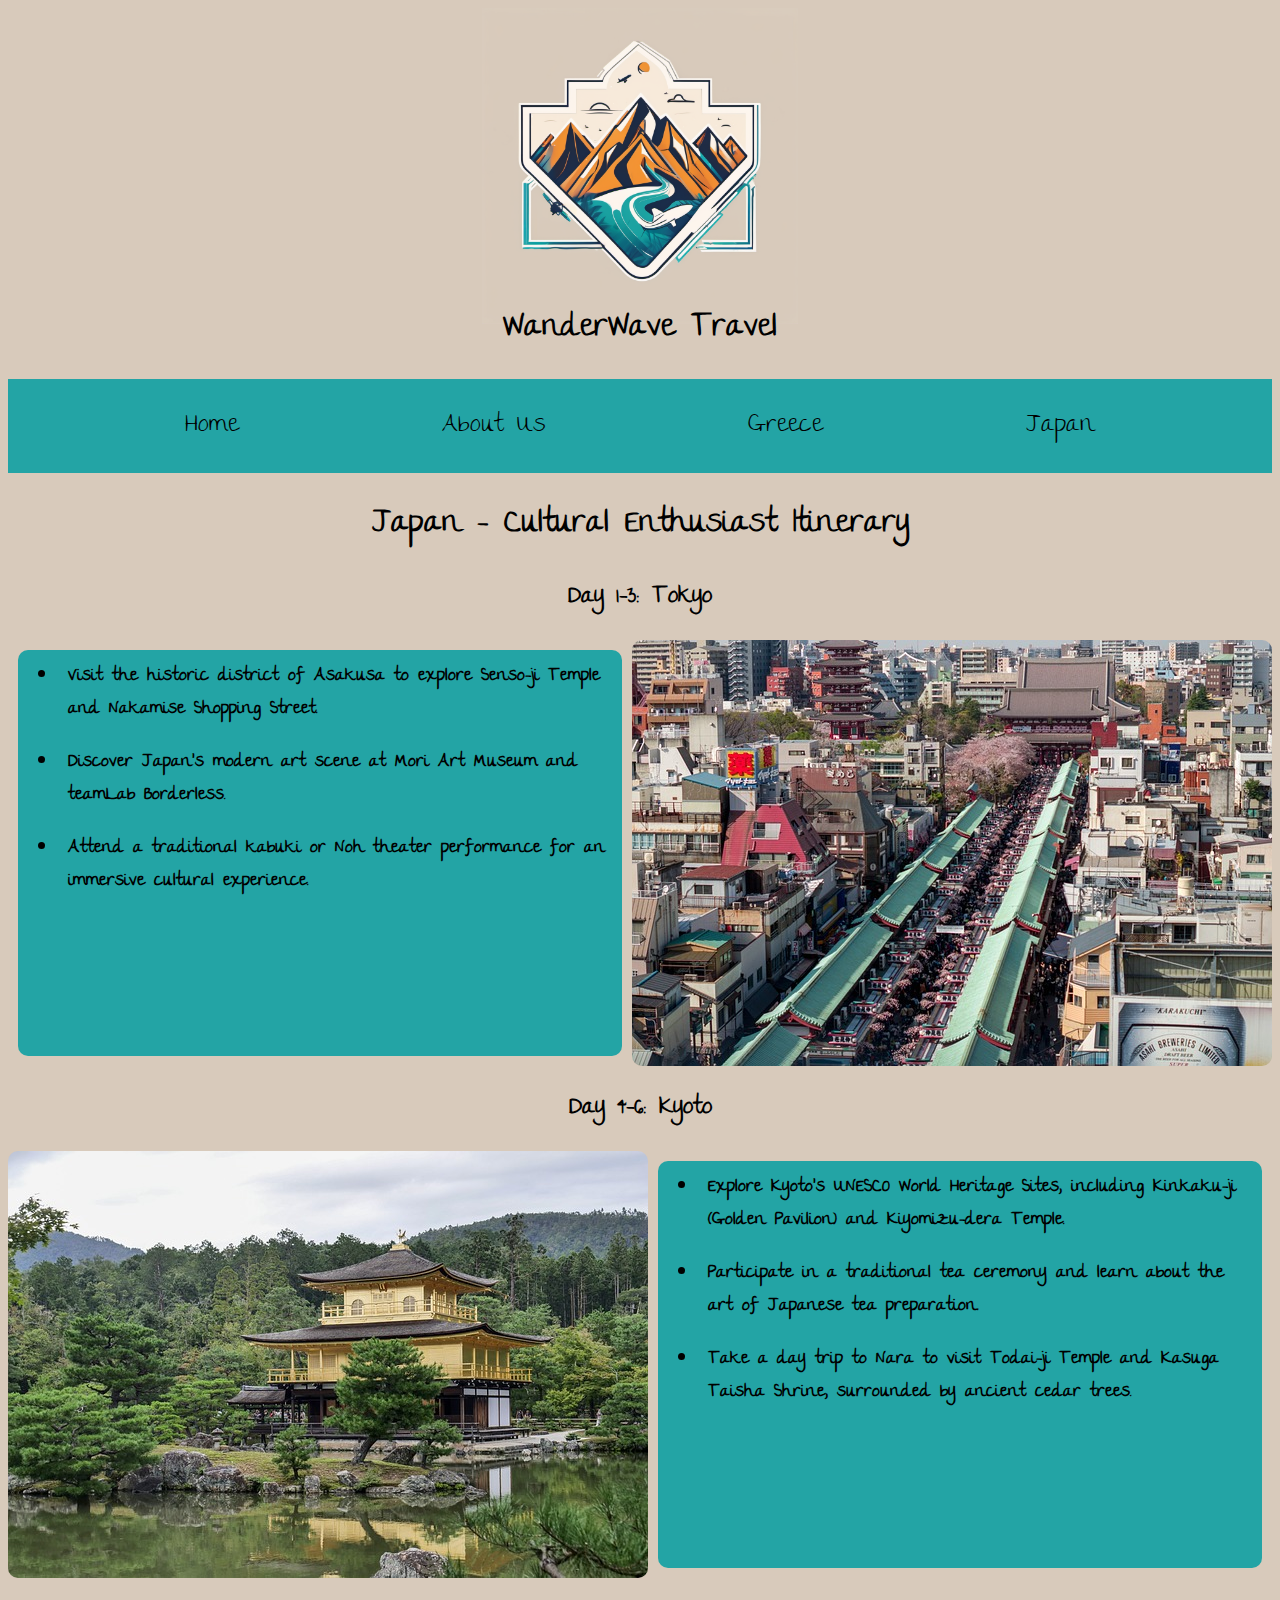
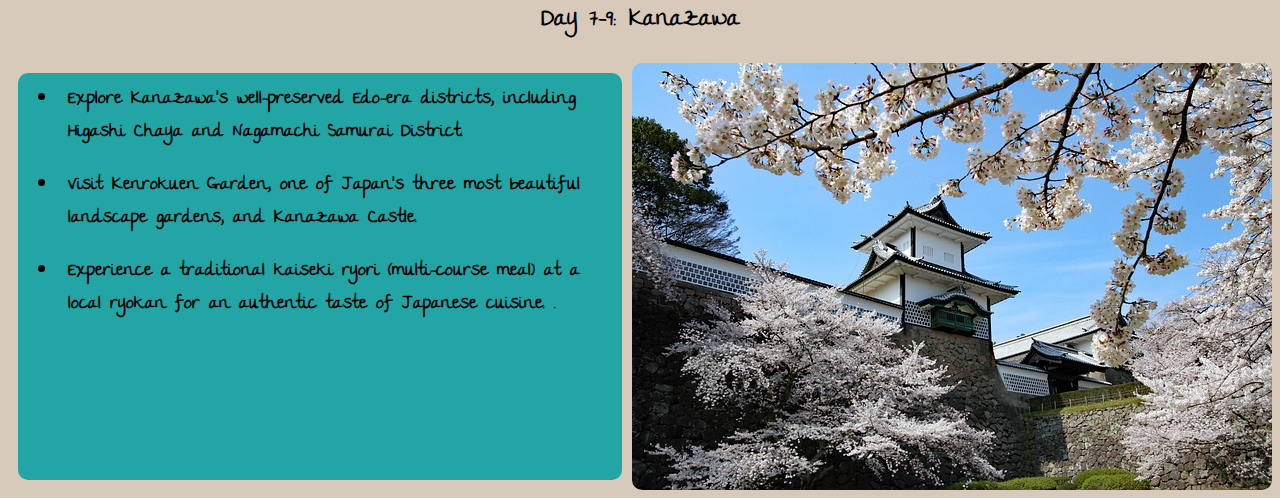
<file: japancei.html>
<!DOCTYPE html>
<html lang="en">
<head>
    <meta charset="UTF-8">
    <meta name="viewport" content="width=device-width, initial-scale=1.0">
    <link rel="stylesheet" href="style.css">
    <link rel="preconnect" href="https://fonts.googleapis.com">
    <link rel="preconnect" href="https://fonts.gstatic.com" crossorigin>
    <link href="https://fonts.googleapis.com/css2?family=The+Girl+Next+Door&display=swap" rel="stylesheet">
    <title>WanderWave Travel Agency - Japan - Cultural Enthusiasts Itinerary </title>
</head>
<body>
    
    <div class="header">
        <h1 class="companyname">WanderWave Travel</h1>
        <img src="WanderWave Logo.png" alt="Company Logo" class="companylogo">
    </div>

    <div class="topnavbar">
        <nav>  
            <ul class="navbar">  
                <li><a href="index.html" class="mainnavbar">Home</a></li>
                <li class="dropdown">
                    <a href="aboutus.html" class="mainnavbar">About Us</a>
                    <div class="dropdown-content">  
                        <a href="aboutus.html#aums">Mission Statement</a>  
                        <a href="aboutus.html#auch">Company History</a>  
                        <a href="aboutus.html#auaaa">Accreditations and Awards</a>
                    </div> 
                </li>    
                <li class="dropdown"> 
                    <a href="greece.html" class="mainnavbar">Greece</a> 
                    <div class="dropdown-content">  
                        <a href="greece.html#gdo">Destination Overview</a>  
                        <a href="greece.html#gtg">Travel Guide</a>  
                        <a href="greece.html#gi">Itineraries</a>
                        <a href="greece.html#gttaa">Travel Tips and Advice</a>
                        <a href="greece.html#gcr">Customer Reviews</a>
                        <a href="greecepg.html">Photo Gallery</a>  
                    </div> 
                 </li>  
            
                <li class="dropdown"> 
                    <a href="japan.html" class="mainnavbar">Japan</a> 
                    <div class="dropdown-content">  
                        <a href="japan.html#jdo">Destination Overview</a>  
                        <a href="japan.html#jtg">Travel Guide</a>  
                        <a href="japan.html#ji">Itineraries</a>
                        <a href="japan.html#jttaa">Travel Tips and Advice</a>
                        <a href="japan.html#jcr">Customer Reviews</a>
                        <a href="japanpg.html">Photo Gallery</a>  
                    </div>  
                </li>  
                
            
            </ul> 
            
        </nav> 
    </div>
    
    <h1>Japan - Cultural Enthusiast Itinerary</h1>

    <h2>Day 1-3: Tokyo</h2>

    <div class="japancei1-3">

        <img src="Asakusa.jpg" alt="Asakusa" class="jcei1-3img">
        <ul class="jcei1-3">
            <li>Visit the historic district of Asakusa to explore Senso-ji Temple and Nakamise Shopping Street.</li>
            <li>Discover Japan's modern art scene at Mori Art Museum and teamLab Borderless.</li>
            <li>Attend a traditional kabuki or Noh theater performance for an immersive cultural experience. </li>
        </ul>

    </div>

    <h2>Day 4-6: Kyoto</h2>

    <div class="japancei4-6">

        <img src="Kinkaku-ji.jpg" alt="Kinkaku-ji Temple (Golden Pavilion)" class="jcei4-6img">
        <ul class="jcei4-6">
            <li>Explore Kyoto's UNESCO World Heritage Sites, including Kinkaku-ji (Golden Pavilion) and Kiyomizu-dera Temple.</li>
            <li>Participate in a traditional tea ceremony and learn about the art of Japanese tea preparation.</li>
            <li>Take a day trip to Nara to visit Todai-ji Temple and Kasuga Taisha Shrine, surrounded by ancient cedar trees.</li>
        </ul>

    </div>

    <h2>Day 7-9: Kanazawa</h2>

    <div class="japancei7-9">

        <img src="Kanazawa Castle.jpg" alt="Kanazawa Castle" class="jcei7-9img">
        <ul class="jcei7-9">
            <li>Explore Kanazawa's well-preserved Edo-era districts, including Higashi Chaya and Nagamachi Samurai District.</li>
            <li>Visit Kenrokuen Garden, one of Japan's three most beautiful landscape gardens, and Kanazawa Castle.</li>
            <li>Experience a traditional kaiseki ryori (multi-course meal) at a local ryokan for an authentic taste of Japanese cuisine.
            .</li>
        </ul>
        
    </div>
    
</body>
</html>
</file>
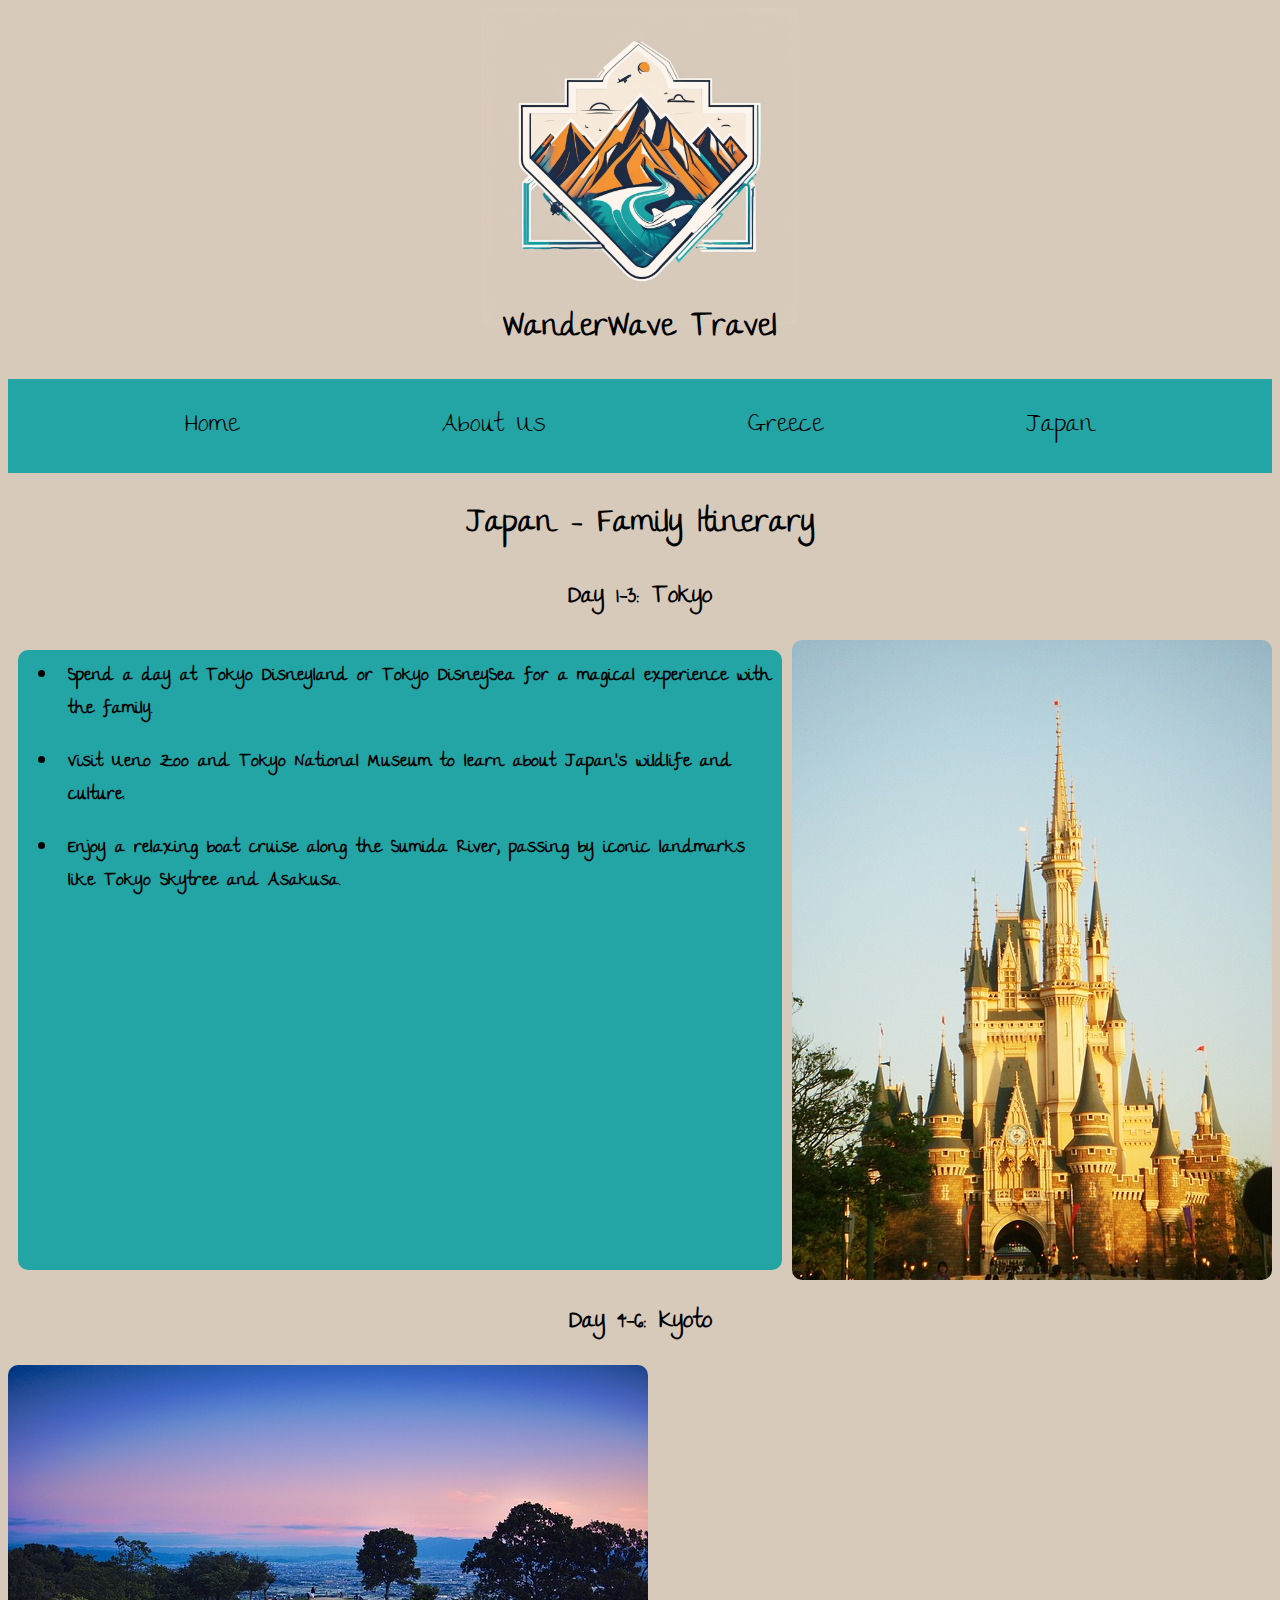
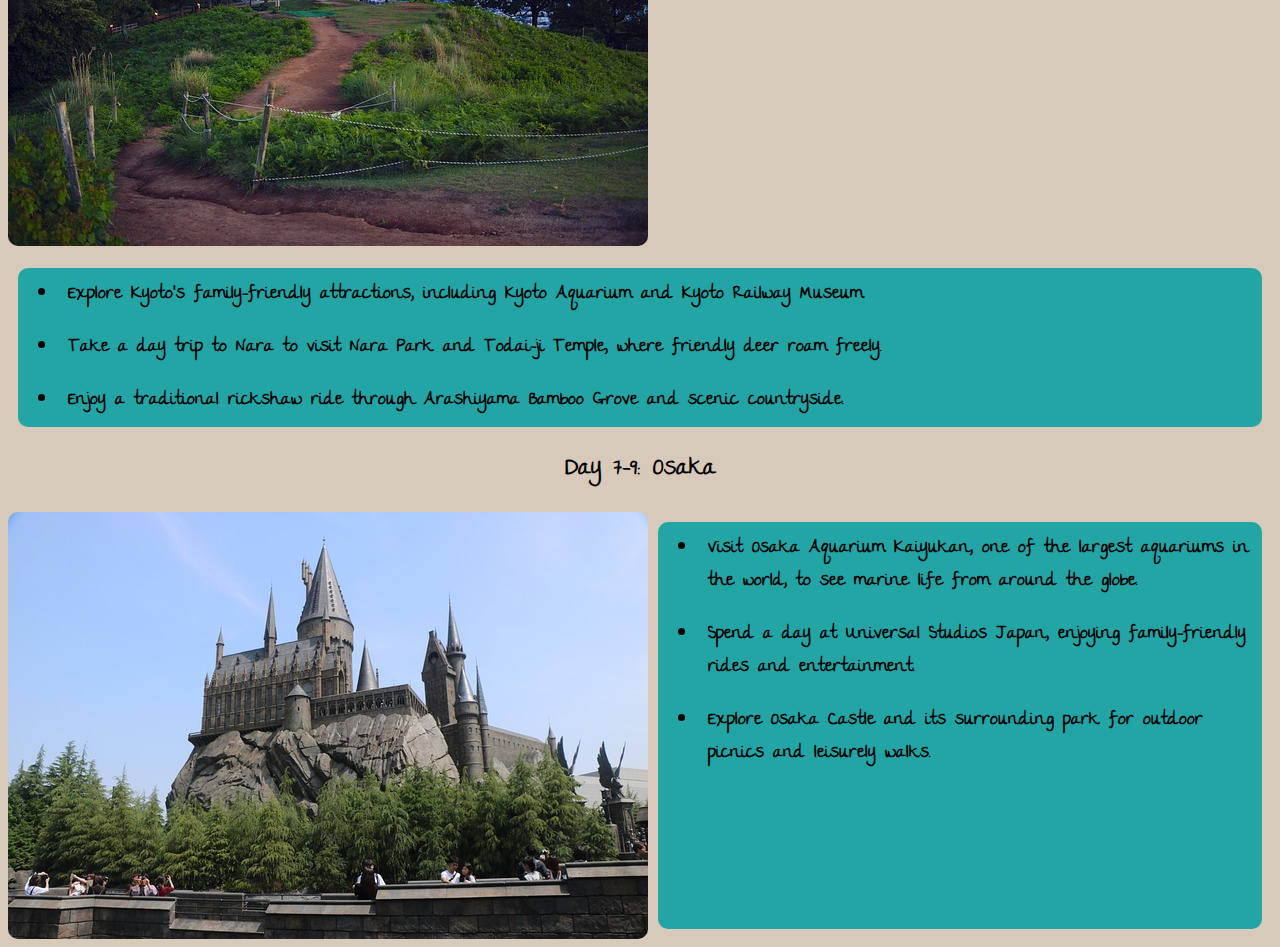
<file: japanfi.html>
<!DOCTYPE html>
<html lang="en">
<head>
    <meta charset="UTF-8">
    <meta name="viewport" content="width=device-width, initial-scale=1.0">
    <link rel="stylesheet" href="style.css">
    <link rel="preconnect" href="https://fonts.googleapis.com">
    <link rel="preconnect" href="https://fonts.gstatic.com" crossorigin>
    <link href="https://fonts.googleapis.com/css2?family=The+Girl+Next+Door&display=swap" rel="stylesheet">
    <title>WanderWave Travel Agency - Japan - Family Itinerary</title>
</head>
<body>
    
    <div class="header">
        <h1 class="companyname">WanderWave Travel</h1>
        <img src="WanderWave Logo.png" alt="Company Logo" class="companylogo">
    </div>

    <div class="topnavbar">
        <nav>  
            <ul class="navbar">  
                <li><a href="index.html" class="mainnavbar">Home</a></li>
                <li class="dropdown">
                    <a href="aboutus.html" class="mainnavbar">About Us</a>
                    <div class="dropdown-content">  
                        <a href="aboutus.html#aums">Mission Statement</a>  
                        <a href="aboutus.html#auch">Company History</a>  
                        <a href="aboutus.html#auaaa">Accreditations and Awards</a>
                    </div> 
                </li>    
                <li class="dropdown"> 
                    <a href="greece.html" class="mainnavbar">Greece</a> 
                    <div class="dropdown-content">  
                        <a href="greece.html#gdo">Destination Overview</a>  
                        <a href="greece.html#gtg">Travel Guide</a>  
                        <a href="greece.html#gi">Itineraries</a>
                        <a href="greece.html#gttaa">Travel Tips and Advice</a>
                        <a href="greece.html#gcr">Customer Reviews</a>
                        <a href="greecepg.html">Photo Gallery</a>  
                    </div> 
                 </li>  
            
                <li class="dropdown"> 
                    <a href="japan.html" class="mainnavbar">Japan</a> 
                    <div class="dropdown-content">  
                        <a href="japan.html#jdo">Destination Overview</a>  
                        <a href="japan.html#jtg">Travel Guide</a>  
                        <a href="japan.html#ji">Itineraries</a>
                        <a href="japan.html#jttaa">Travel Tips and Advice</a>
                        <a href="japan.html#jcr">Customer Reviews</a>
                        <a href="japanpg.html">Photo Gallery</a>  
                    </div>  
                </li>  
                
            
            </ul> 
            
        </nav> 
    </div>

    <h1>Japan - Family Itinerary</h1>

    <h2>Day 1-3: Tokyo</h2>

    <div class="japanfi1-3">

        <img src="Tokyo Disneyworld.jpg" alt="Tokyo Disneyworld" class="jfi1-3img">
        <ul class="jfi1-3">
            <li>Spend a day at Tokyo Disneyland or Tokyo DisneySea for a magical experience with the family.</li>
            <li>Visit Ueno Zoo and Tokyo National Museum to learn about Japan's wildlife and culture.</li>
            <li>Enjoy a relaxing boat cruise along the Sumida River, passing by iconic landmarks like Tokyo Skytree and Asakusa. </li>
        </ul>

    </div>

    <h2>Day 4-6: Kyoto</h2>

    <div class="japanfi4-6">

        <img src="Nara.jpg" alt="Nara Park" class="jfi4-6img">
        <ul class="jfi4-6">
            <li>Explore Kyoto's family-friendly attractions, including Kyoto Aquarium and Kyoto Railway Museum.</li>
            <li>Take a day trip to Nara to visit Nara Park and Todai-ji Temple, where friendly deer roam freely.</li>
            <li>Enjoy a traditional rickshaw ride through Arashiyama Bamboo Grove and scenic countryside. </li>
        </ul>

    </div>

    <h2>Day 7-9: Osaka</h2>

    <div class="japanfi7-9">

        <img src="Universal Studios Japan.jpg" alt="Universal Studios Japan" class="jfi7-9img">
        <ul class="jfi7-9">
            <li>Visit Osaka Aquarium Kaiyukan, one of the largest aquariums in the world, to see marine life from around the globe.</li>
            <li>Spend a day at Universal Studios Japan, enjoying family-friendly rides and entertainment.</li>
            <li>Explore Osaka Castle and its surrounding park for outdoor picnics and leisurely walks.</li>
        </ul>
        
    </div>
    
</body>
</html>
</file>
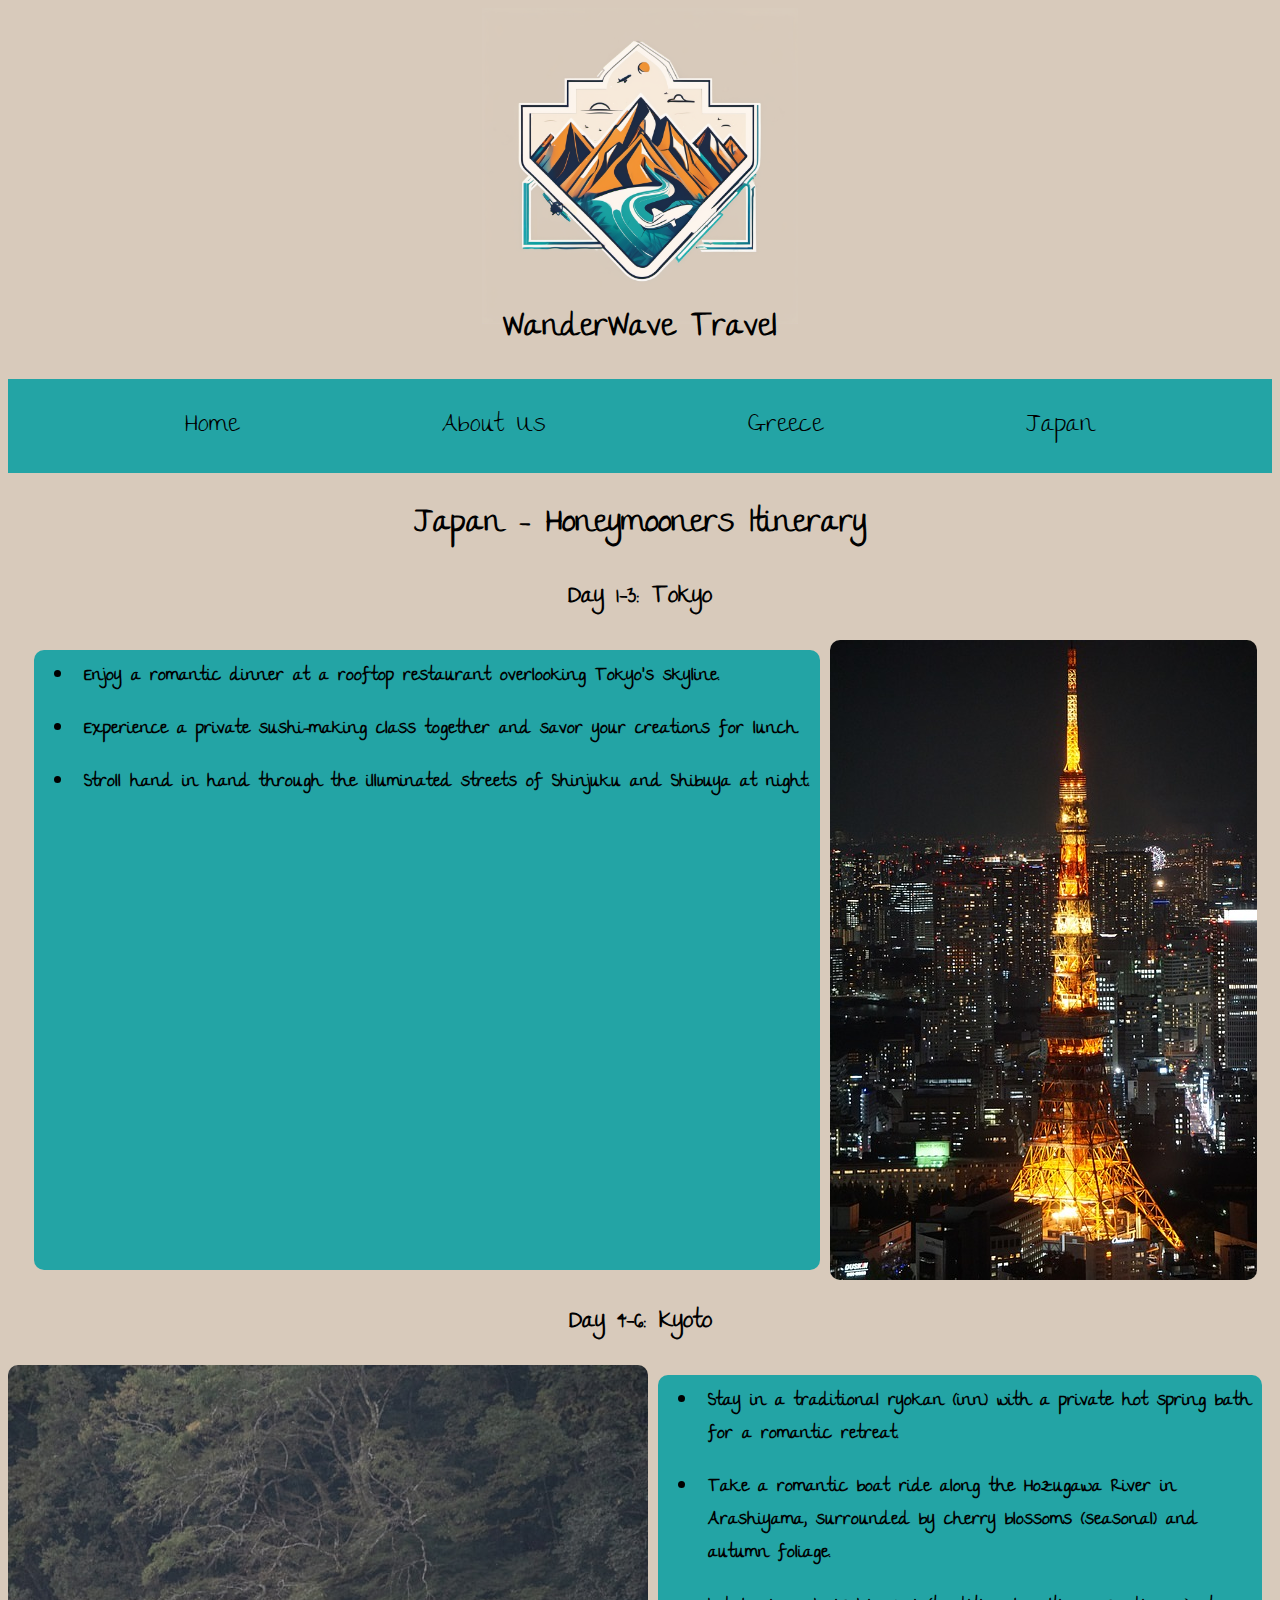
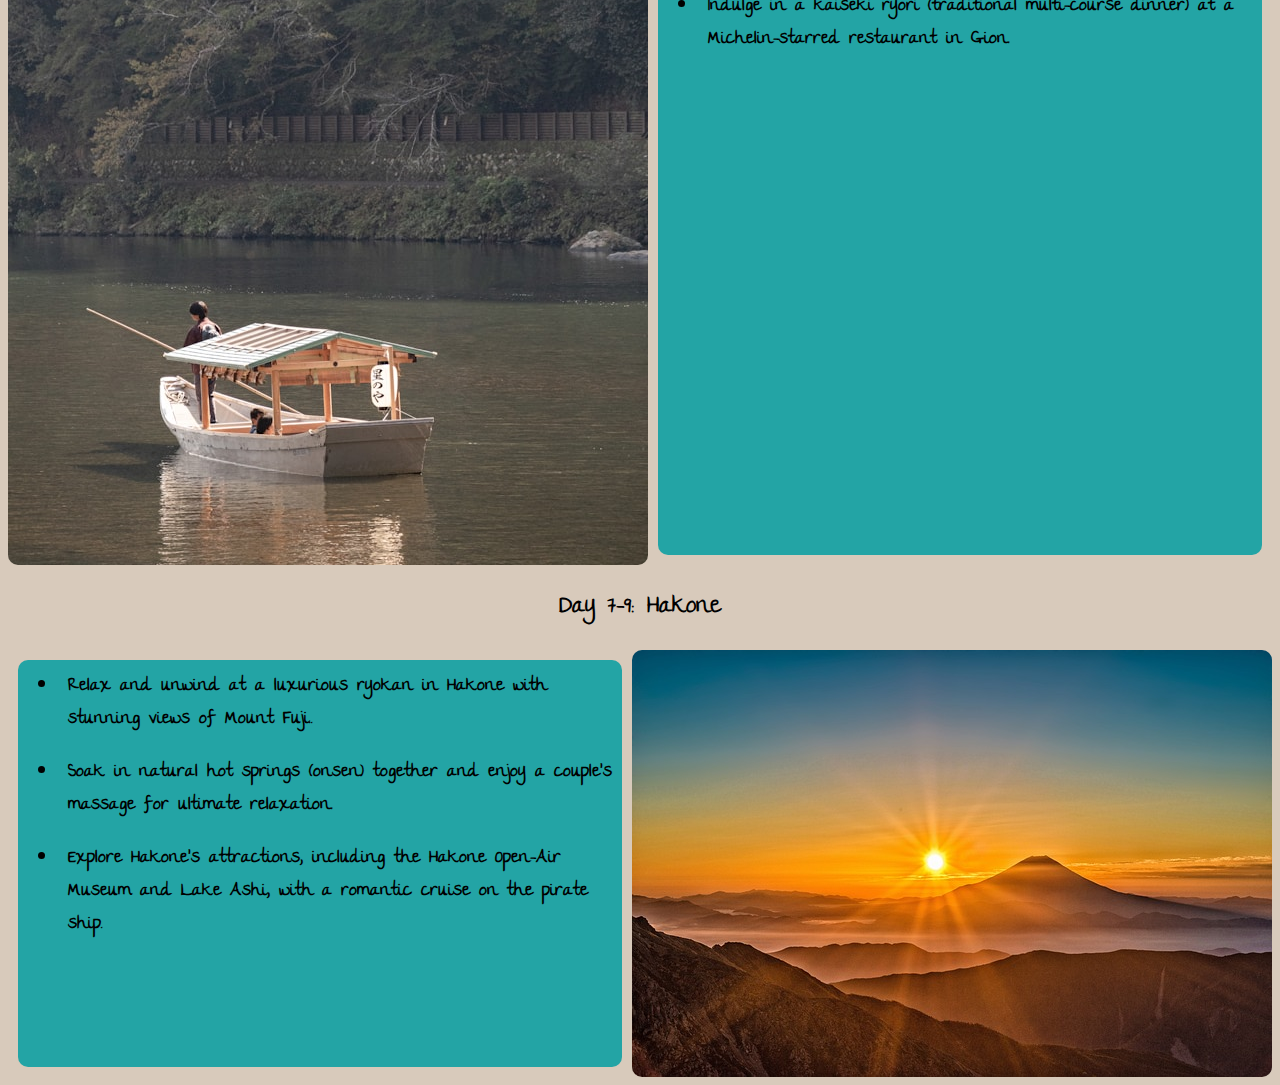
<file: japanhmi.html>
<!DOCTYPE html>
<html lang="en">
<head>
    <meta charset="UTF-8">
    <meta name="viewport" content="width=device-width, initial-scale=1.0">
    <link rel="stylesheet" href="style.css">
    <link rel="preconnect" href="https://fonts.googleapis.com">
    <link rel="preconnect" href="https://fonts.gstatic.com" crossorigin>
    <link href="https://fonts.googleapis.com/css2?family=The+Girl+Next+Door&display=swap" rel="stylesheet">
    <title>WanderWave Travel Agency - Japan - Honeymooners Itinerary</title>
</head>
<body>
    
    <div class="header">
        <h1 class="companyname">WanderWave Travel</h1>
        <img src="WanderWave Logo.png" alt="Company Logo" class="companylogo">
    </div>

    <div class="topnavbar">
        <nav>  
            <ul class="navbar">  
                <li><a href="index.html" class="mainnavbar">Home</a></li>
                <li class="dropdown">
                    <a href="aboutus.html" class="mainnavbar">About Us</a>
                    <div class="dropdown-content">  
                        <a href="aboutus.html#aums">Mission Statement</a>  
                        <a href="aboutus.html#auch">Company History</a>  
                        <a href="aboutus.html#auaaa">Accreditations and Awards</a>
                    </div> 
                </li>    
                <li class="dropdown"> 
                    <a href="greece.html" class="mainnavbar">Greece</a> 
                    <div class="dropdown-content">  
                        <a href="greece.html#gdo">Destination Overview</a>  
                        <a href="greece.html#gtg">Travel Guide</a>  
                        <a href="greece.html#gi">Itineraries</a>
                        <a href="greece.html#gttaa">Travel Tips and Advice</a>
                        <a href="greece.html#gcr">Customer Reviews</a>
                        <a href="greecepg.html">Photo Gallery</a>  
                    </div> 
                 </li>  
            
                <li class="dropdown"> 
                    <a href="japan.html" class="mainnavbar">Japan</a> 
                    <div class="dropdown-content">  
                        <a href="japan.html#jdo">Destination Overview</a>  
                        <a href="japan.html#jtg">Travel Guide</a>  
                        <a href="japan.html#ji">Itineraries</a>
                        <a href="japan.html#jttaa">Travel Tips and Advice</a>
                        <a href="japan.html#jcr">Customer Reviews</a>
                        <a href="japanpg.html">Photo Gallery</a>  
                    </div>  
                </li>  
                
            
            </ul> 
            
        </nav> 
    </div>

    <h1>Japan - Honeymooners Itinerary</h1>

    <h2>Day 1-3: Tokyo</h2>

    <div class="japanhmi1-3">

        <img src="Tokyo Tower.jpg" alt="Tokyo at Night" class="jhmi1-3img">
        <ul class="jhmi1-3">
            <li>Enjoy a romantic dinner at a rooftop restaurant overlooking Tokyo's skyline.</li>
            <li>Experience a private sushi-making class together and savor your creations for lunch.</li>
            <li>Stroll hand in hand through the illuminated streets of Shinjuku and Shibuya at night.</li>
        </ul>

    </div>

    <h2>Day 4-6: Kyoto</h2>

    <div class="japanhmi4-6">

        <img src="Hozugawa River.jpg" alt="Hozugawa River Boat Ride" class="jhmi4-6img">
        <ul class="jhmi4-6">
            <li>Stay in a traditional ryokan (inn) with a private hot spring bath for a romantic retreat.</li>
            <li>Take a romantic boat ride along the Hozugawa River in Arashiyama, surrounded by cherry blossoms (seasonal) and autumn foliage.</li>
            <li>Indulge in a kaiseki ryori (traditional multi-course dinner) at a Michelin-starred restaurant in Gion.</li>
        </ul>

    </div>

    <h2>Day 7-9: Hakone</h2>

    <div class="japanhmi7-9">

        <img src="Mount Fuji.jpg" alt="Mount Fuji" class="jhmi7-9img">
        <ul class="jhmi7-9">
            <li>Relax and unwind at a luxurious ryokan in Hakone with stunning views of Mount Fuji..</li>
            <li>Soak in natural hot springs (onsen) together and enjoy a couple's massage for ultimate relaxation.</li>
            <li>Explore Hakone's attractions, including the Hakone Open-Air Museum and Lake Ashi, with a romantic cruise on the pirate ship.</li>
        </ul>
        
    </div>
    
</body>
</html>
</file>
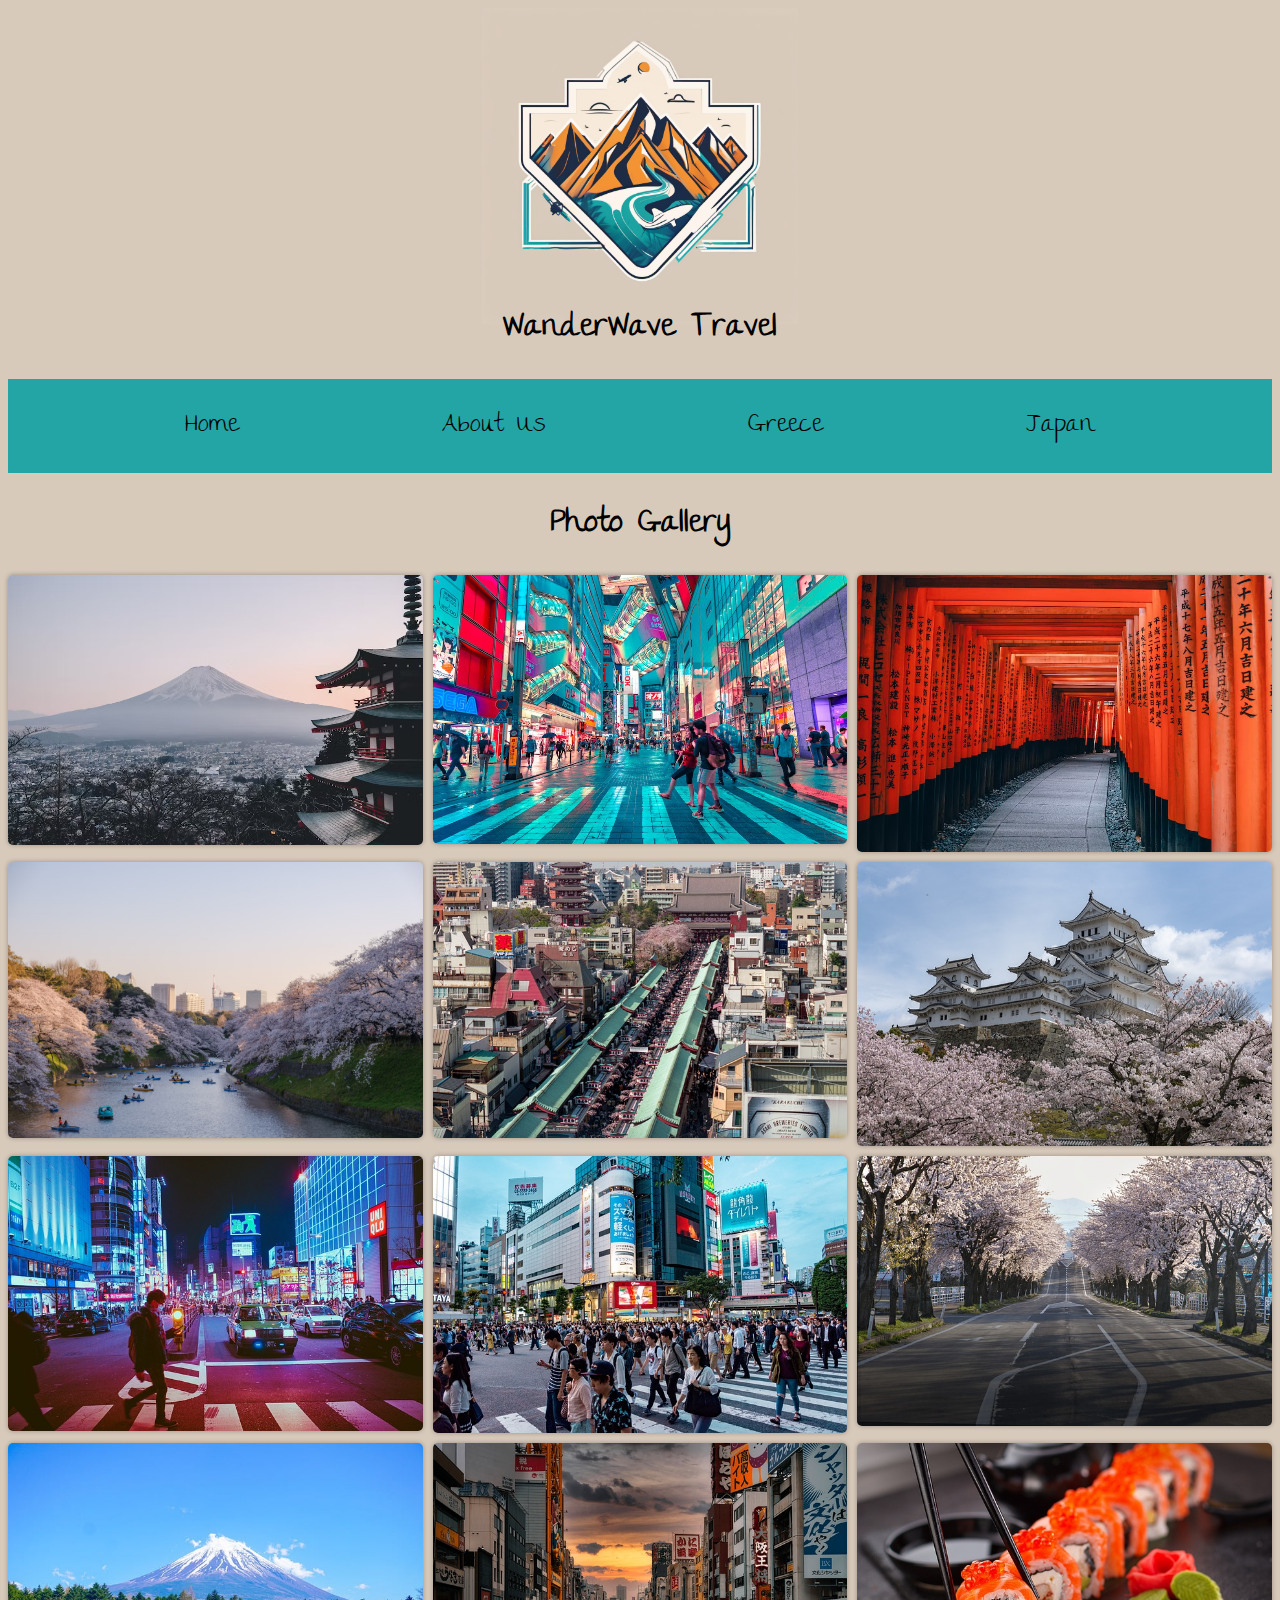
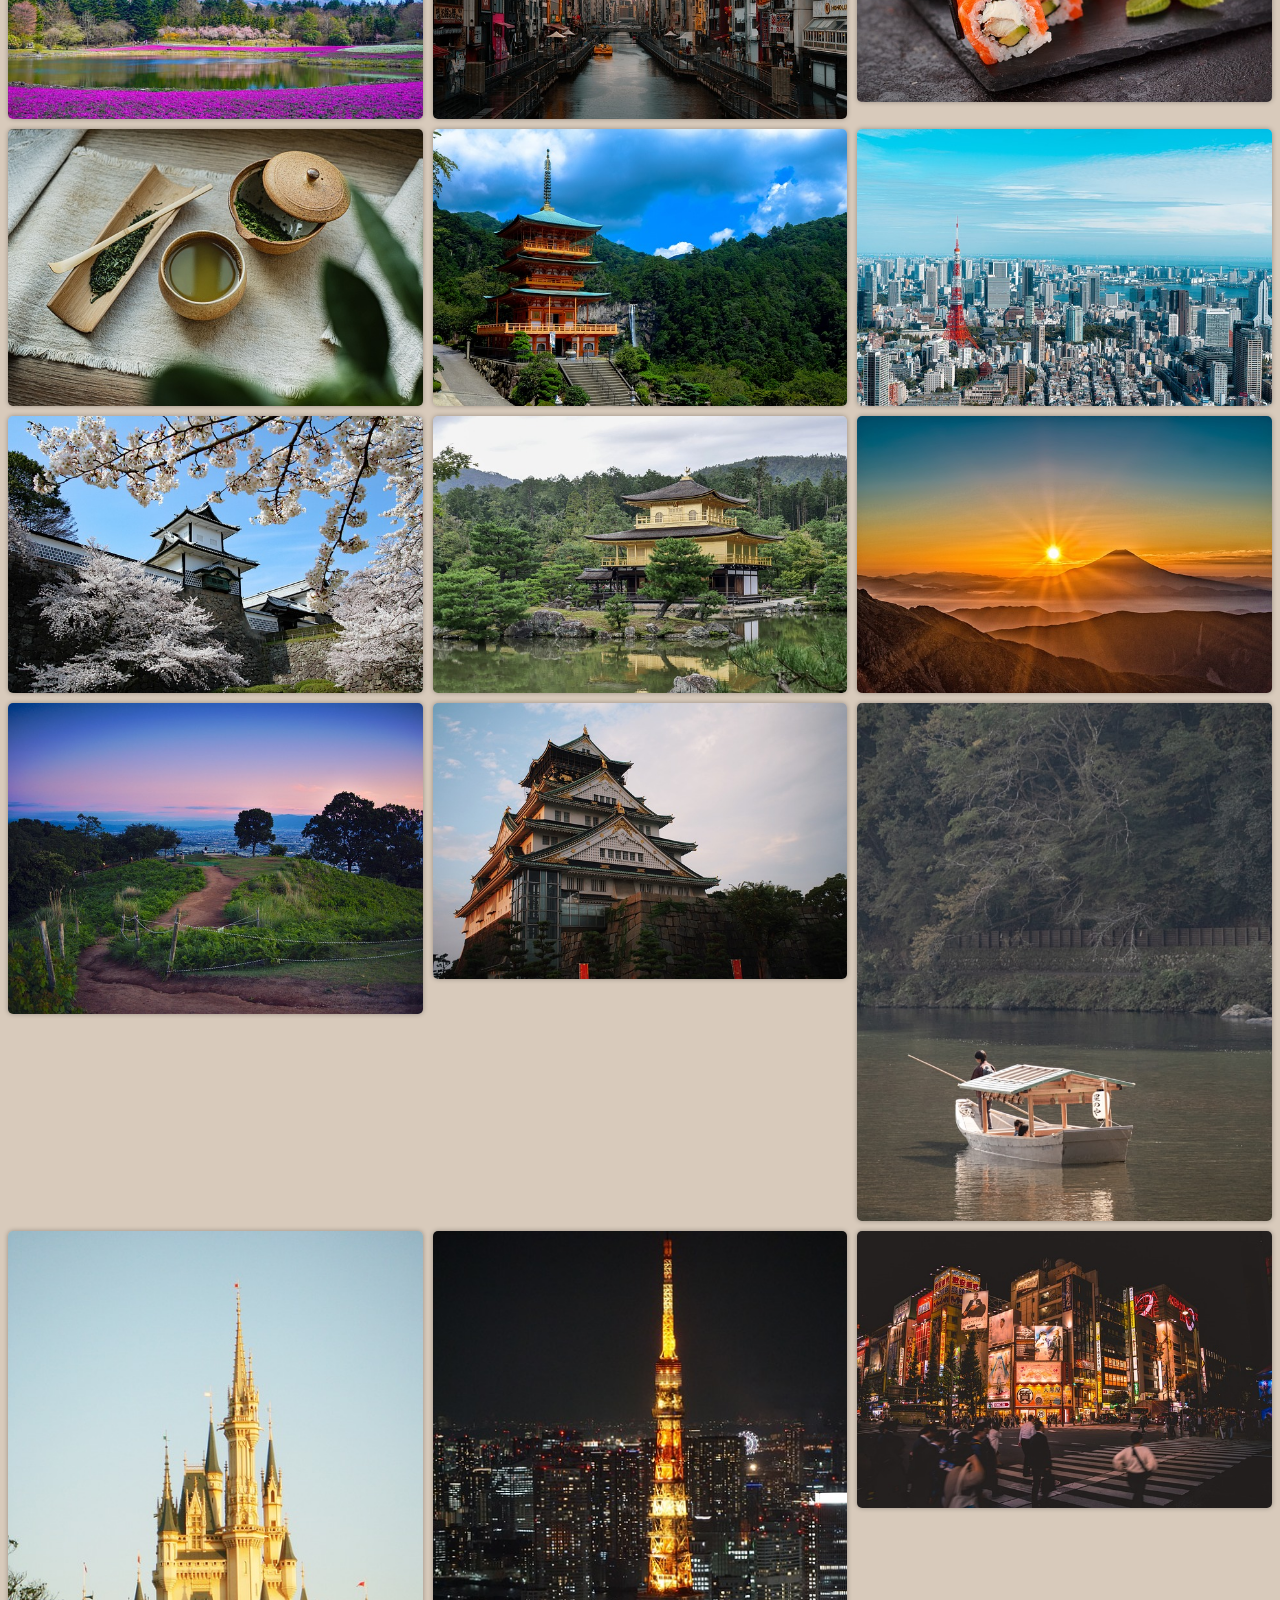
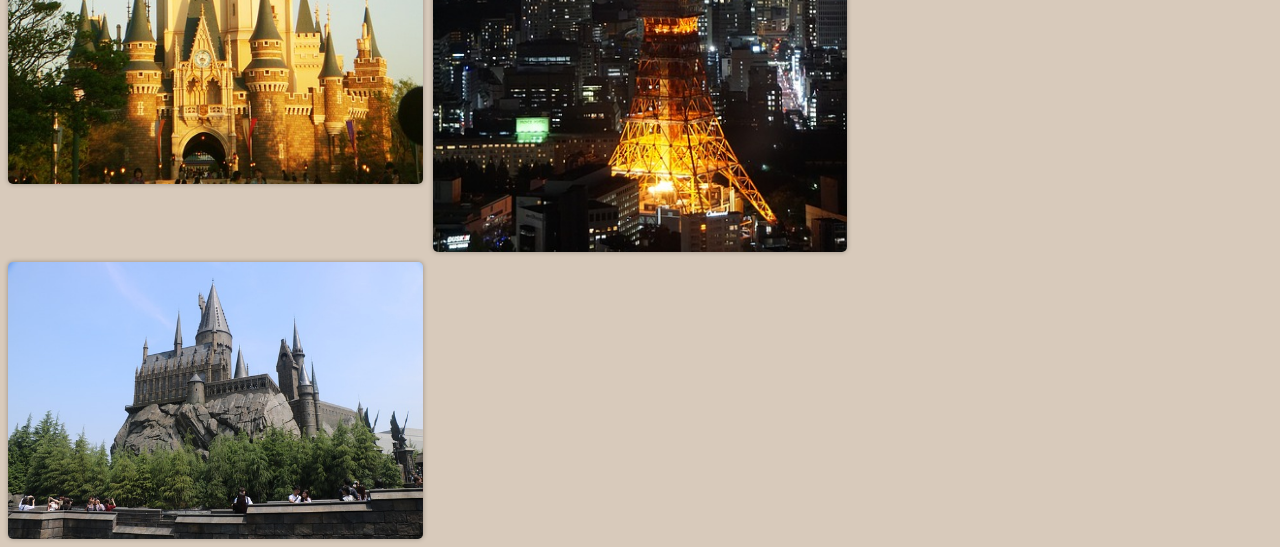
<file: japanpg.html>
<!DOCTYPE html>
<html lang="en">
<head>
    <meta charset="UTF-8">
    <meta name="viewport" content="width=device-width, initial-scale=1.0">
    <link rel="stylesheet" href="style.css">
    <link rel="preconnect" href="https://fonts.googleapis.com">
    <link rel="preconnect" href="https://fonts.gstatic.com" crossorigin>
    <link href="https://fonts.googleapis.com/css2?family=The+Girl+Next+Door&display=swap" rel="stylesheet">
    <title>WanderWave Travel Agency - Japan Photo Gallery</title>
</head>
<body>
    
    <div class="header">
        <h1 class="companyname">WanderWave Travel</h1>
        <img src="WanderWave Logo.png" alt="Company Logo" class="companylogo">
    </div>

    <div class="topnavbar">
        <nav>  
            <ul class="navbar">  
                <li><a href="index.html" class="mainnavbar">Home</a></li>
                <li class="dropdown">
                    <a href="aboutus.html" class="mainnavbar">About Us</a>
                    <div class="dropdown-content">  
                        <a href="aboutus.html#aums">Mission Statement</a>  
                        <a href="aboutus.html#auch">Company History</a>  
                        <a href="aboutus.html#auaaa">Accreditations and Awards</a>
                    </div> 
                </li>    
                <li class="dropdown"> 
                    <a href="greece.html" class="mainnavbar">Greece</a> 
                    <div class="dropdown-content">  
                        <a href="greece.html#gdo">Destination Overview</a>  
                        <a href="greece.html#gtg">Travel Guide</a>  
                        <a href="greece.html#gi">Itineraries</a>
                        <a href="greece.html#gttaa">Travel Tips and Advice</a>
                        <a href="greece.html#gcr">Customer Reviews</a>
                        <a href="greecepg.html">Photo Gallery</a>  
                    </div> 
                 </li>  
            
                <li class="dropdown"> 
                    <a href="japan.html" class="mainnavbar">Japan</a> 
                    <div class="dropdown-content">  
                        <a href="japan.html#jdo">Destination Overview</a>  
                        <a href="japan.html#jtg">Travel Guide</a>  
                        <a href="japan.html#ji">Itineraries</a>
                        <a href="japan.html#jttaa">Travel Tips and Advice</a>
                        <a href="japan.html#jcr">Customer Reviews</a>
                        <a href="japanpg.html">Photo Gallery</a>  
                    </div>  
                </li>  
                
            
            </ul> 
            
        </nav> 
    </div>

    <h1>Photo Gallery</h1>
    
    <div class="gallery">
        <img src="japan_1.jpeg" alt="Mount Fuji Temple View">
        <img src="japan_2.jpeg" alt="Bustling Tokyo at Night">
        <img src="japan_3.jpeg" alt="Kyoto Shrine Walkway">
        <img src="japan_5.jpeg" alt="Chidorigafuchi Moat in Tokyo">
        <img src="Asakusa.jpg" alt="Sensō-ji Temple in Asakusa">
        <img src="japan6.jpg" alt="Himeji Castle">
        <img src="japan7.jpg" alt="Tokyo at Night">
        <img src="japan8.jpg" alt="Bustling Tokyo City">
        <img src="japan9.jpg" alt="Sakura-linked Road">
        <img src="japan10.jpg" alt="Mount Fuji in Bloom">
        <img src="japan11.jpg" alt="Osaka Canal at Sunrise">
        <img src="japan12.jpg" alt="Japanese Sushi">
        <img src="japan13.jpg" alt="Japanese Green Tea Ceremony">
        <img src="japan14.jpg" alt="Nachi Waterfall Temple View">
        <img src="japan15.jpg" alt="Tokyo Cityscape">
        <img src="Kanazawa Castle.jpg" alt="Kanazawa Castle Ruins">
        <img src="Kinkaku-ji.jpg" alt="Kinkaku-ji Temple">
        <img src="Mount Fuji.jpg" alt="Mount Fuji at Sunset">
        <img src="Nara.jpg" alt="Mount Wakakusa">
        <img src="Osaka.jpg" alt="Osaka Castle">
        <img src="Hozugawa River.jpg" alt="Hozugawa River in Kyoto">
        <img src="Tokyo Disneyworld.jpg" alt="Tokyo Disneyworld">
        <img src="Tokyo Tower.jpg" alt="Tokyo Tower at Night">
        <img src="Tokyo.jpg" alt="Tokyo at Sundown">
        <img src="Universal Studios Japan.jpg" alt="Universal Studios Japan">
    </div>
    
</body>
</html>
</file>
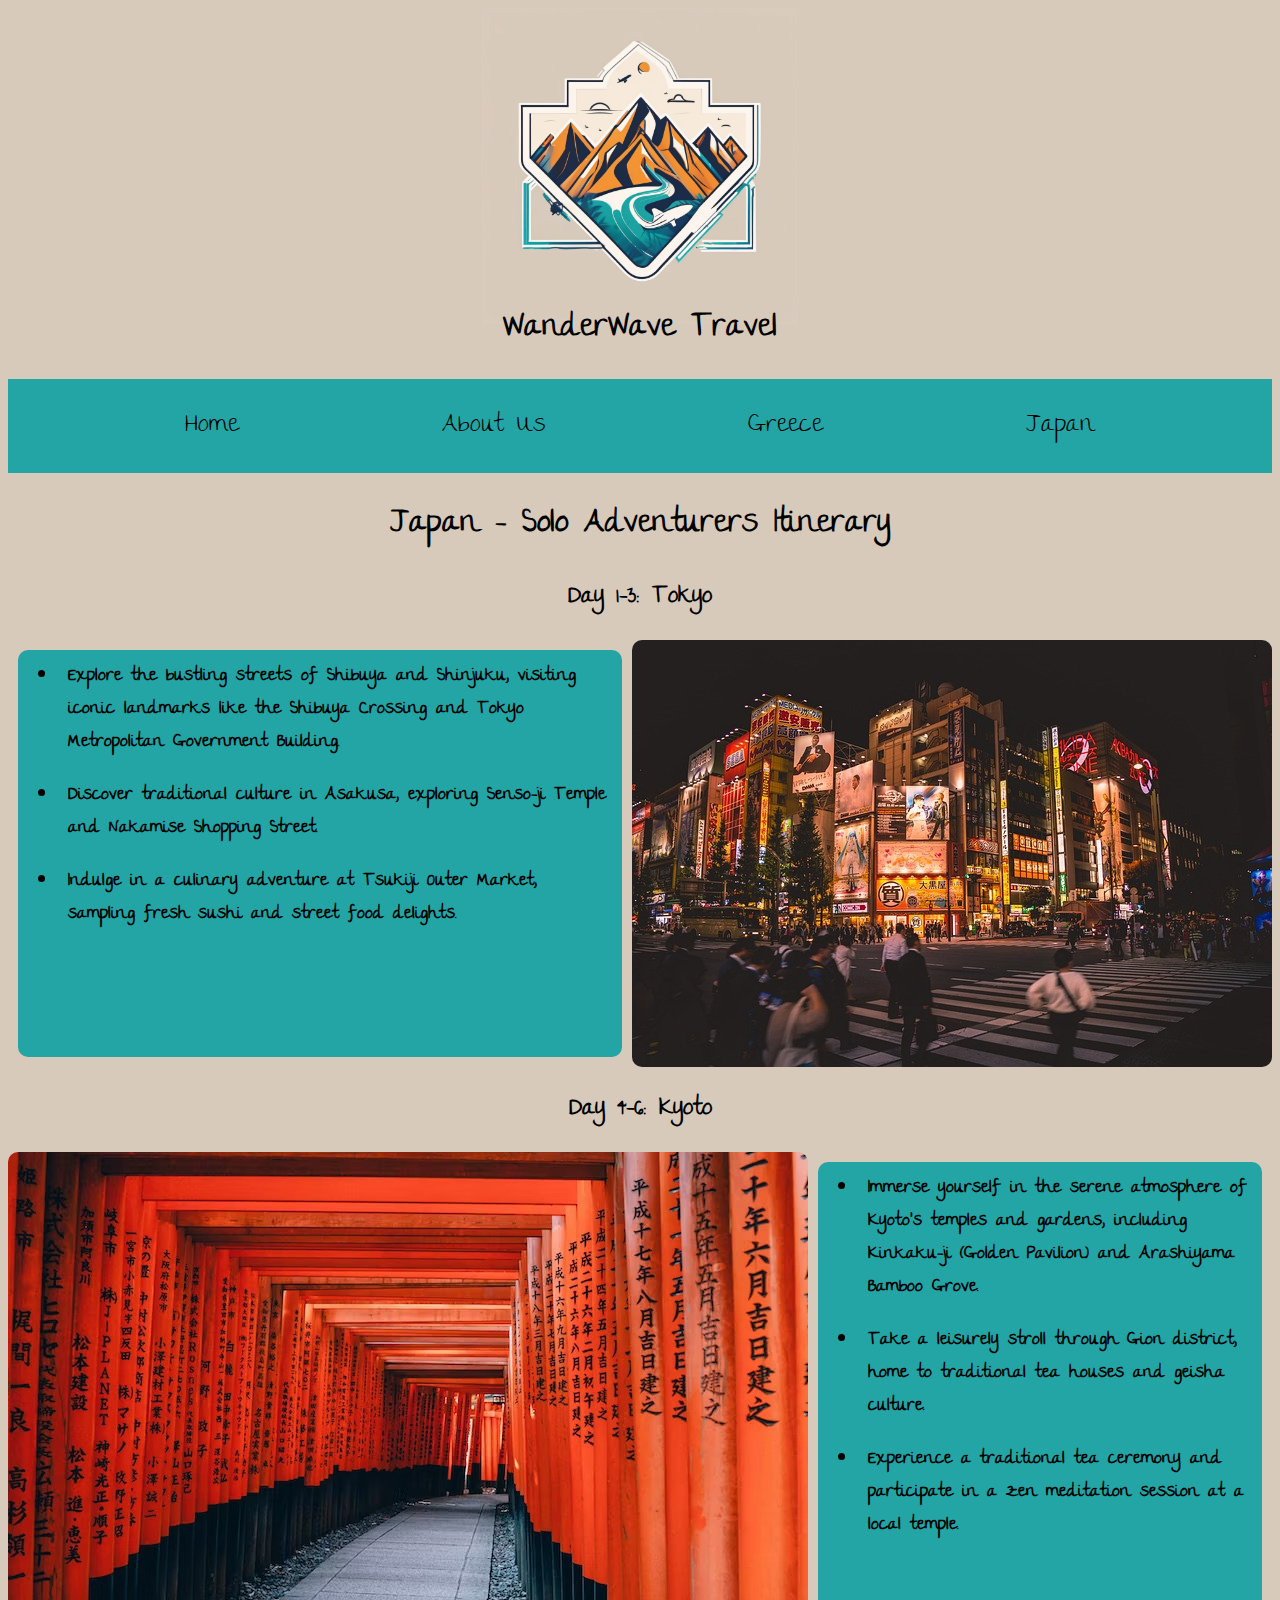
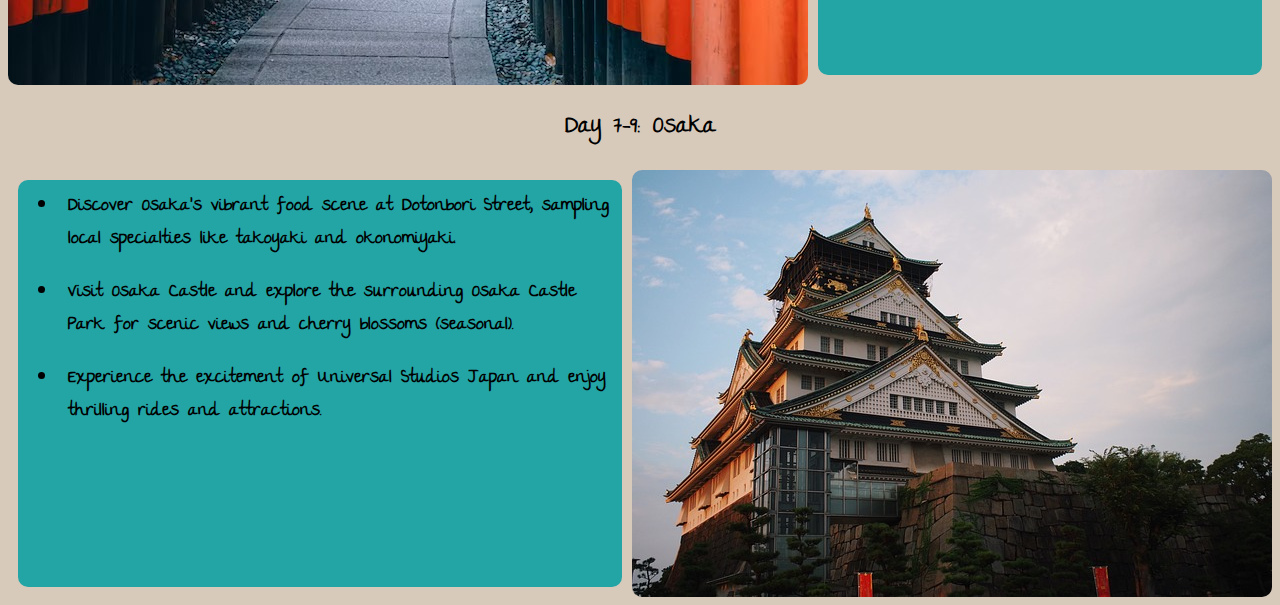
<file: japansai.html>
<!DOCTYPE html>
<html lang="en">
<head>
    <meta charset="UTF-8">
    <meta name="viewport" content="width=device-width, initial-scale=1.0">
    <link rel="stylesheet" href="style.css">
    <link rel="preconnect" href="https://fonts.googleapis.com">
    <link rel="preconnect" href="https://fonts.gstatic.com" crossorigin>
    <link href="https://fonts.googleapis.com/css2?family=The+Girl+Next+Door&display=swap" rel="stylesheet">
    <title>WanderWave Travel Agency - Japan - Solo Adventurers Itinerary</title>
</head>
<body>
    
    <div class="header">
        <h1 class="companyname">WanderWave Travel</h1>
        <img src="WanderWave Logo.png" alt="Company Logo" class="companylogo">
    </div>

    <div class="topnavbar">
        <nav>  
            <ul class="navbar">  
                <li><a href="index.html" class="mainnavbar">Home</a></li>
                <li class="dropdown">
                    <a href="aboutus.html" class="mainnavbar">About Us</a>
                    <div class="dropdown-content">  
                        <a href="aboutus.html#aums">Mission Statement</a>  
                        <a href="aboutus.html#auch">Company History</a>  
                        <a href="aboutus.html#auaaa">Accreditations and Awards</a>
                    </div> 
                </li>    
                <li class="dropdown"> 
                    <a href="greece.html" class="mainnavbar">Greece</a> 
                    <div class="dropdown-content">  
                        <a href="greece.html#gdo">Destination Overview</a>  
                        <a href="greece.html#gtg">Travel Guide</a>  
                        <a href="greece.html#gi">Itineraries</a>
                        <a href="greece.html#gttaa">Travel Tips and Advice</a>
                        <a href="greece.html#gcr">Customer Reviews</a>
                        <a href="greecepg.html">Photo Gallery</a>  
                    </div> 
                 </li>  
            
                <li class="dropdown"> 
                    <a href="japan.html" class="mainnavbar">Japan</a> 
                    <div class="dropdown-content">  
                        <a href="japan.html#jdo">Destination Overview</a>  
                        <a href="japan.html#jtg">Travel Guide</a>  
                        <a href="japan.html#ji">Itineraries</a>
                        <a href="japan.html#jttaa">Travel Tips and Advice</a>
                        <a href="japan.html#jcr">Customer Reviews</a>
                        <a href="japanpg.html">Photo Gallery</a>  
                    </div>  
                </li>  
                
            
            </ul> 
            
        </nav> 
    </div>
    
    <h1>Japan - Solo Adventurers Itinerary</h1>

    <h2>Day 1-3: Tokyo</h2>

    <div class="japansai1-3">

        <img src="Tokyo.jpg" alt="Tokyo City at Night" class="jsai1-3img">
        <ul class="jsai1-3">
            <li>Explore the bustling streets of Shibuya and Shinjuku, visiting iconic landmarks like the Shibuya Crossing and Tokyo Metropolitan Government Building.</li>
            <li>Discover traditional culture in Asakusa, exploring Senso-ji Temple and Nakamise Shopping Street.</li>
            <li>Indulge in a culinary adventure at Tsukiji Outer Market, sampling fresh sushi and street food delights.</li>
        </ul>

    </div>

    <h2>Day 4-6: Kyoto</h2>

    <div class="japansai4-6">

        <img src="japan_3.jpeg" alt="Shinto Shrine Tunnel" class="jsai4-6img">
        <ul class="jsai4-6">
            <li>Immerse yourself in the serene atmosphere of Kyoto's temples and gardens, including Kinkaku-ji (Golden Pavilion) and Arashiyama Bamboo Grove.</li>
            <li>Take a leisurely stroll through Gion district, home to traditional tea houses and geisha culture.</li>
            <li>Experience a traditional tea ceremony and participate in a zen meditation session at a local temple.</li>
        </ul>

    </div>

    <h2>Day 7-9: Osaka</h2>

    <div class="japansai7-8">

        <img src="Osaka.jpg" alt="Osaka Castle" class="jsai7-9img">
        <ul class="jsai7-9">
            <li>Discover Osaka's vibrant food scene at Dotonbori Street, sampling local specialties like takoyaki and okonomiyaki.</li>
            <li>Visit Osaka Castle and explore the surrounding Osaka Castle Park for scenic views and cherry blossoms (seasonal).</li>
            <li>Experience the excitement of Universal Studios Japan and enjoy thrilling rides and attractions.</li>
        </ul>
        
    </div>

</body>
</html>
</file>
<file: style.css>
body {
    font-family: "The Girl Next Door", cursive;
    font-weight: 400;
    font-style: normal;
    background-color: #d8cabb;
}

.header {
    display: flex;
    flex-direction: column-reverse;
    align-items: center;
    
}

.companylogo {
    width: 25%;
    margin-bottom: 0px;
}

.companyname {
    margin-top: -25px;
}

.topnavbar {
    background-color:#23a4a5;
}

.navbar {
    list-style-type: none;
    margin: 0;
    padding: 0;
    display: flex;
    justify-content: space-evenly;
}

li {
    padding: 10px;
    position: relative;
}

li a, .dropdown-content a {
    display: block;
    color: black;
    text-align: center;
    padding: 14px 16px;
    text-decoration: none;
}

li a:hover, .dropdown:hover .dropdown-content {
    background-color: #23a4a5;
}

.dropdown {
    display: inline-block;
}

.dropdown-content {
    display: none;
    position: absolute;
    background: color #f39131;;
    min-width: 160px;
    z-index: 1;
    top: 100%;
    left: 0;
}

.dropdown-content a {
    float: none;
}

.dropdown-content a:hover {
    background-color: #f39131;
}

.dropdown:hover .dropdown-content {
    display: block;
}

.mainnavbar {
    font-size: 25px;
}

.homepageintro {
    padding: 10px;
    display: flex;
    flex-direction: row;
    justify-content: space-evenly;
}

.travelplane {
    width: 50%;
    border-radius: 10px;
}

.hpip {
    font-weight: 600;
    margin: 10px;
    text-align: right;
    background-color: #23a4a5;
    border-radius: 10px;
    padding: 10px;
}

.hpgtitle {
    text-align: center;
}

.hpgip {
    font-weight: 600;
    padding-left: 20px;
    text-align: center;
    background-color: #23a4a5;
    border-radius: 10px;
}

.hpgreeceintro {
    display: flex;
    flex-direction: column;
    align-items: center;
}

.hpgimage {
    border-radius: 10px;
}

.hpjtitle {
    text-align: center;
}

.hpjip {
    font-weight: 600;
    padding-left: 20px;
    text-align: center;
    background-color: #23a4a5;
    border-radius: 10px;
}

.hpjapanintro {
    display: flex;
    flex-direction: column;
    align-items: center;
}

.hpjimage {
    border-radius: 10px;
}

h1, h2 {
    text-align: center;
}

h3 {
    text-align: center;
    margin: 10px;
}

.gdoimage1 {
    width: 20%;
    border-radius: 10px;
}
    
.gdoimage2 {
    width: 40%;
    border-radius: 10px;
}

.gdoimage3 {
    width: 30%;
    border-radius: 10px;
}

.gdoimage4 {
    width: 40%;
    border-radius: 10px;
}

.gdotext1, .gdotext2, .gdotext3, .gdotext4 {
    font-weight: 600;
    margin: 10px;
    text-align: right;
    background-color: #23a4a5;
    border-radius: 10px;
    padding: 10px;
    font-size: large;
}

.gdotext5, .greecetgs{
    font-weight: 600;
    margin: 10px;
    text-align: center;
    background-color: #23a4a5;
    border-radius: 10px;
    padding: 10px;
    font-size: large;
}

.greecedo1, .greecedo3 {
    display: flex;
    flex-direction: row;
    justify-content: center;
}

.greecedo2, .greecedo4 {
    display: flex;
    flex-direction: row-reverse;
    justify-content: center;
    padding-top: 10px;
    padding-bottom: 10px;
}

.greecetgpc, .greecetglhs, .greecetghg, .greecetgpi {
    font-weight: 600;
    margin: 10px;
    text-align: left;
    font-size: large;
    background-color: #23a4a5;
    border-radius: 10px;
}

.gitinerarylist {
    display: block;
    color: black;
    text-align: center;
    text-decoration: none;
    font-weight: 600;
    font-size: x-large;
    border-radius: 10px;
    background-color: #23a4a5;
    
}

.gitineraryi {
    font-weight: 600;
    text-align: center;
    font-size: large;
    border-radius: 10px;
}

.gitinerarylist:hover {
    background-color: #f39131;
}

.gitinerarylist2 {
    margin-right: 50px;
}

.greecettaa, .greececr{
    font-weight: 600;
    text-align: center;
    background-color: #23a4a5;
    border-radius: 10px;
    padding: 10px;
    font-size: large;
    margin-left: 50px;
}

.jdoimage1 {
    width: 20%;
    border-radius: 10px;
}
    
.jdoimage2 {
    width: 40%;
    border-radius: 10px;
}

.jdoimage3 {
    width: 30%;
    border-radius: 10px;
}

.jdoimage4 {
    width: 40%;
    border-radius: 10px;
}

.jdotext1, .jdotext2, .jdotext3, .jdotext4 {
    font-weight: 600;
    margin: 10px;
    text-align: right;
    background-color: #23a4a5;
    border-radius: 10px;
    padding: 10px;
    font-size: large;
}

.jdotext5, .japantgs{
    font-weight: 600;
    margin: 10px;
    text-align: center;
    background-color: #23a4a5;
    border-radius: 10px;
    padding: 10px;
    font-size: large;
}

.japando1, .japando3 {
    display: flex;
    flex-direction: row;
    justify-content: center;
}

.japando2, .japando4 {
    display: flex;
    flex-direction: row-reverse;
    justify-content: center;
    padding-top: 10px;
    padding-bottom: 10px;
}

.japantgpc, .japantglhs, .japantghg, .japantgpi {
    font-weight: 600;
    margin: 10px;
    text-align: left;
    font-size: large;
    background-color: #23a4a5;
    border-radius: 10px;
}

.jitinerarylist {
    display: block;
    color: black;
    text-align: center;
    text-decoration: none;
    font-weight: 600;
    font-size: x-large;
    border-radius: 10px;
    background-color: #23a4a5;
    
}

.jitineraryi {
    font-weight: 600;
    text-align: center;
    font-size: large;
    border-radius: 10px;
}

.jitinerarylist:hover {
    background-color: #f39131;
}

.jitinerarylist2 {
    margin-right: 50px;
}

.japanttaa, .japancr{
    font-weight: 600;
    text-align: center;
    background-color: #23a4a5;
    border-radius: 10px;
    padding: 10px;
    font-size: large;
    margin-left: 50px;
}

.mstext, .chtext, .aaai {
    font-weight: 600;
    margin: 10px;
    text-align: center;
    background-color: #23a4a5;
    border-radius: 10px;
    padding: 10px;
    font-size: large;
}

.aaalist2 {
    font-weight: 600;
    margin: 10px;
    text-align: left;
    font-size: large;
    background-color: #23a4a5;
    border-radius: 10px;
}

.missionstatement {
    display: flex;
    flex-direction: row;
    justify-content: center;
}

.greececei1-3, .greececei7-10, .greecefi1-3, .greecefi8-10, .greecehmi1-3, .greecehmi8-10, .greecesai1-3, .greecesai7-8, .japansai1-3, .japansai7-8, .japanfi1-3, .japanfi7-9, .japanhmi1-3, .japanhmi7-9, .japancei1-3, .japancei7-9  {
    display: flex;
    flex-direction: row-reverse;
    justify-content: center;
}

.gcei1-3img, .gcei4-6img, .gcei7-10img, .gfi1-3img, .gfi4-7img, .gfi8-10img, .ghmi1-3img, .ghmi4-7img, .ghmi8-10img, .gsai1-3img, .gsai4-6img, .gsai7-8img, .jsai1-3img, .jsai4-6img, .jsai7-9img, .jfi1-3img, .jfi4-6img, .jfi7-9img, .jhmi1-3img, .jhmi4-6img, .jhmi7-9img, .jcei1-3img, .jcei4-6img, .jcei7-9img {
    border-radius: 10px;
}

.gcei1-3, .gcei4-6, .gcei7-10, .gfi1-3, .gfi4-7, .gfi8-10, .ghmi1-3, .ghmi4-7, .ghmi8-10, .gsai1-3, .gsai4-6, .gsai7-8, .jsai1-3, .jsai4-6, .jsai7-9, .jfi1-3, .jfi4-6, .jfi7-9, .jhmi1-3, .jhmi4-6, .jhmi7-9, .jcei1-3, .jcei4-6, .jcei7-9 {
    font-weight: 600;
    margin: 10px;
    text-align: left;
    font-size: large;
    background-color: #23a4a5;
    border-radius: 10px;
}

.greececei4-6, .greecefi4-7, .greecehmi4-7, .greecesai4-6, .japansai4-6, .japanfi7-9, .japanhmi4-6, .japancei4-6 {
    display: flex;
    flex-direction: row;
    justify-content: center;
}

.gallery {
    display: grid;
    grid-template-columns: repeat(auto-fill, minmax(350px, 1fr)); 
    gap: 10px;
}

.gallery img {
    width: 100%;
    height: auto;
    border-radius: 5px;
    box-shadow: 0 0 5px rgba(0, 0, 0, 0.3);
    transition: transform 0.2s ease;
}

.gallery img:hover {
    transform: scale(1.05);
}
</file>
